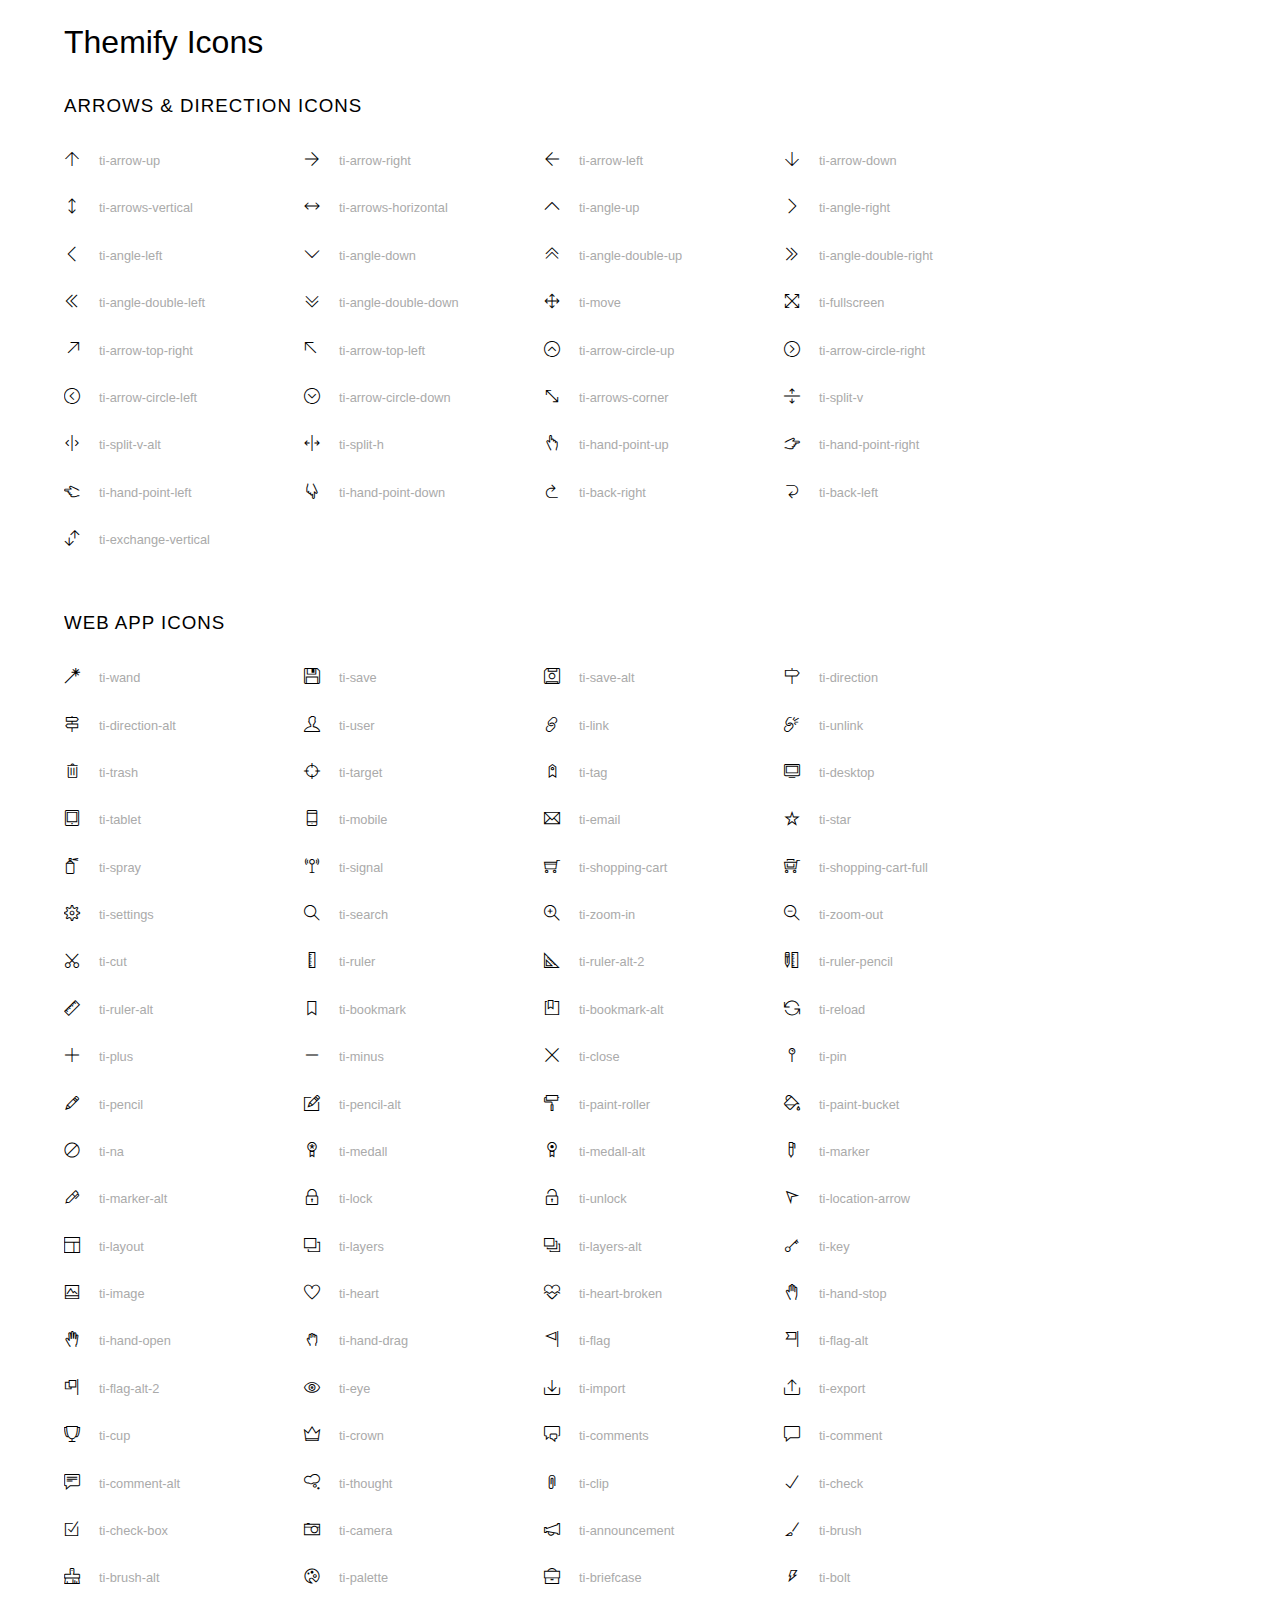
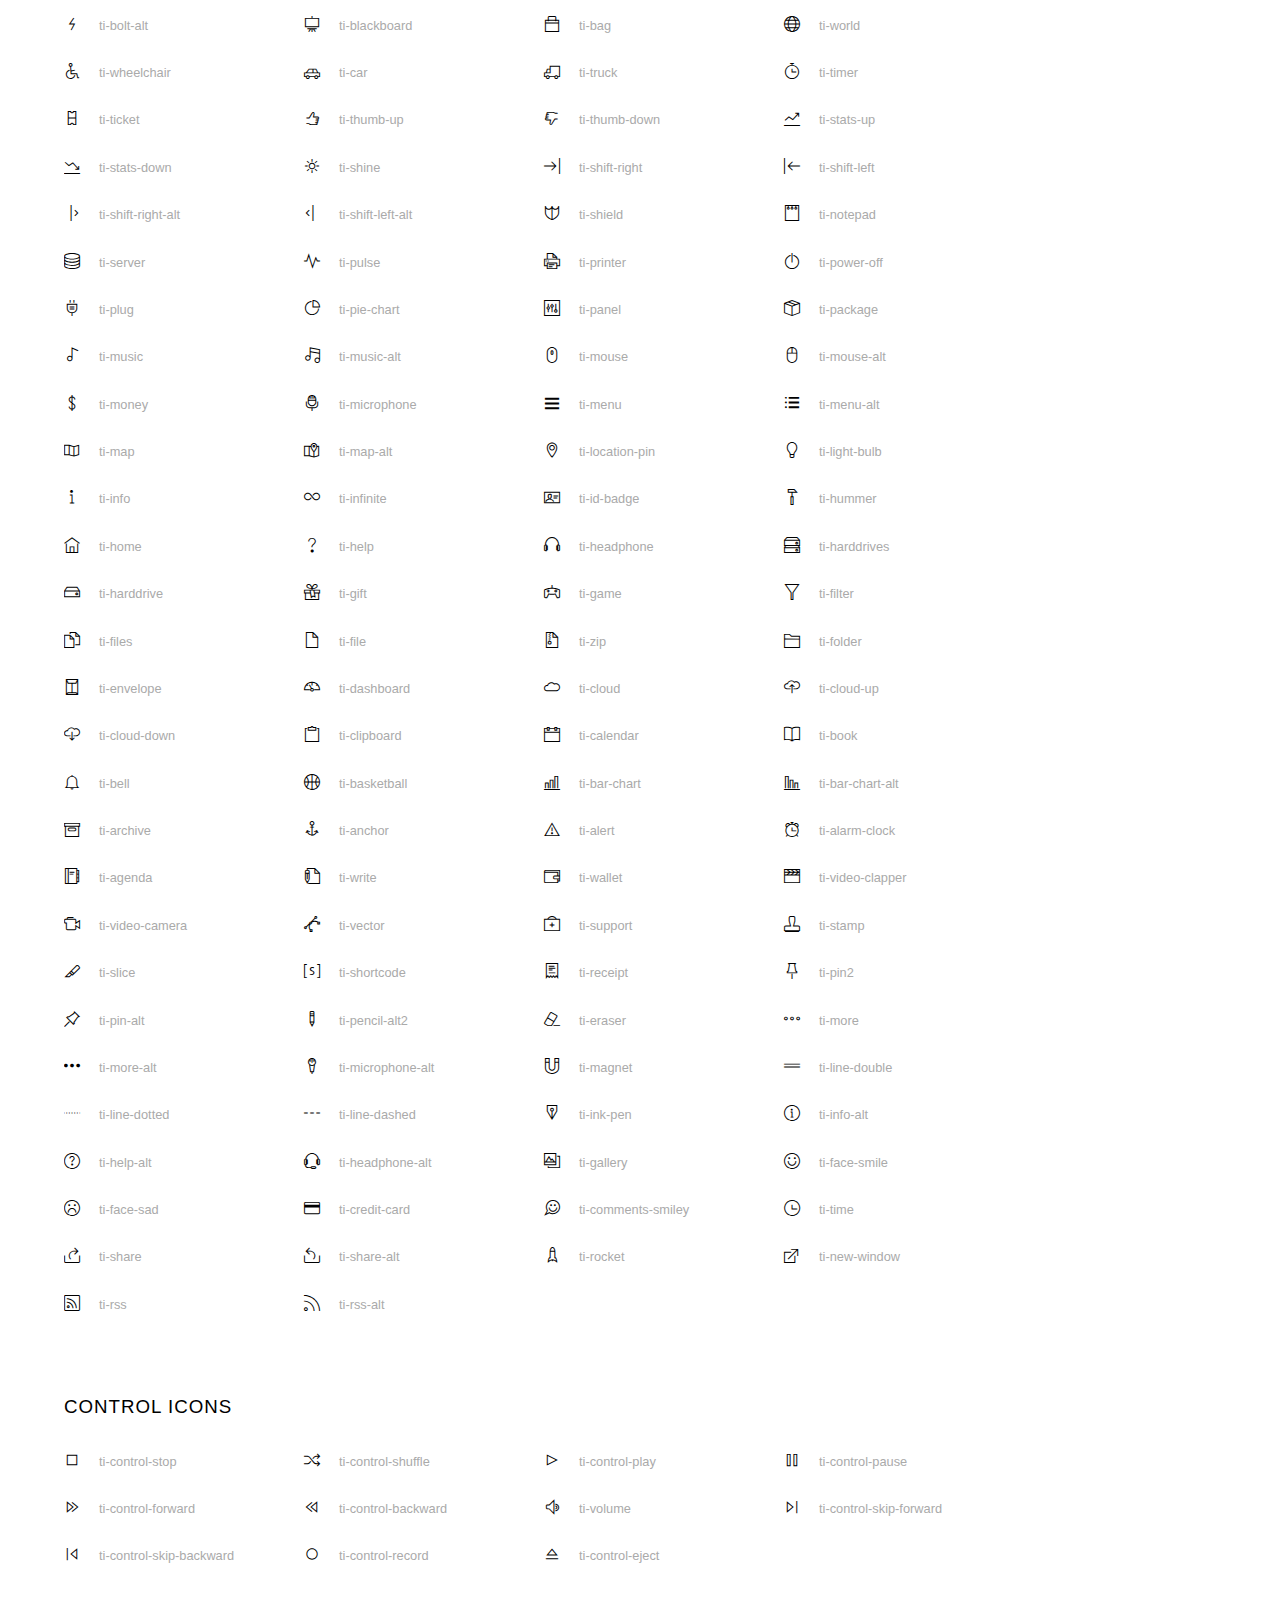
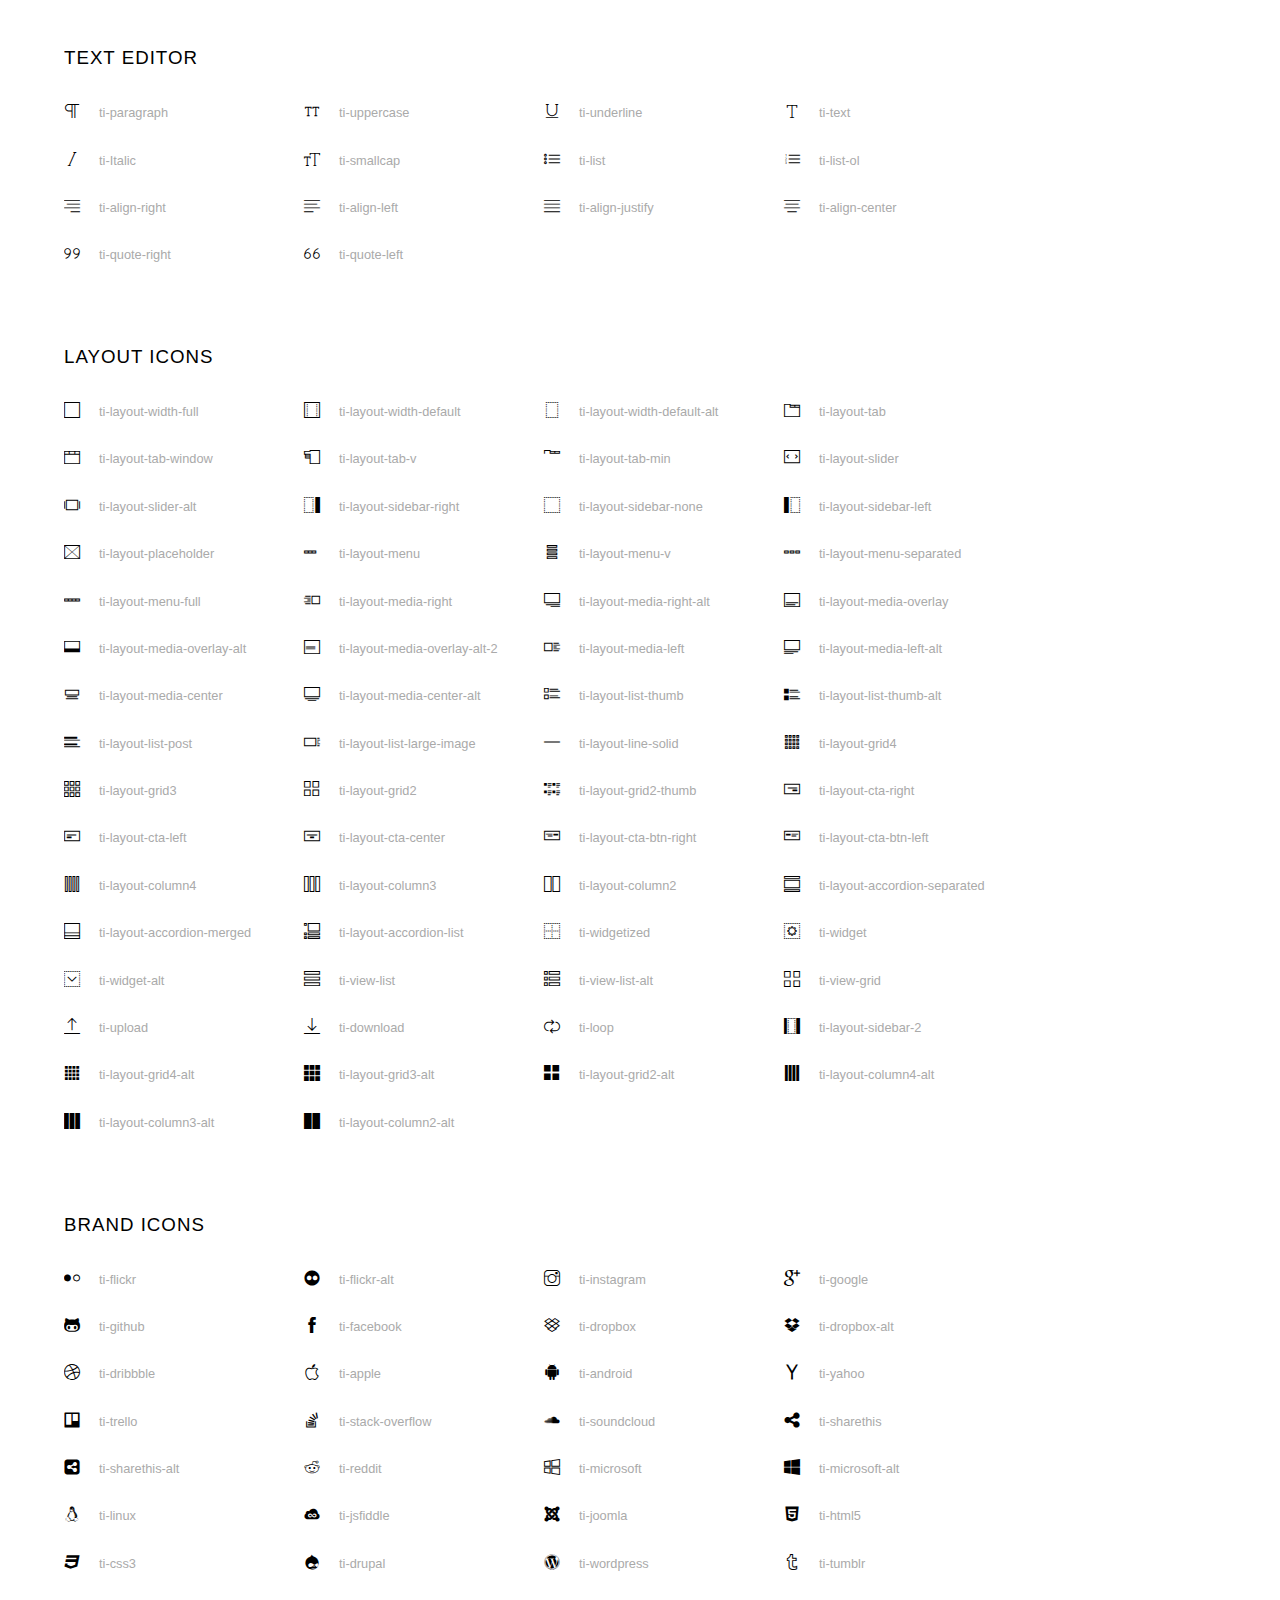
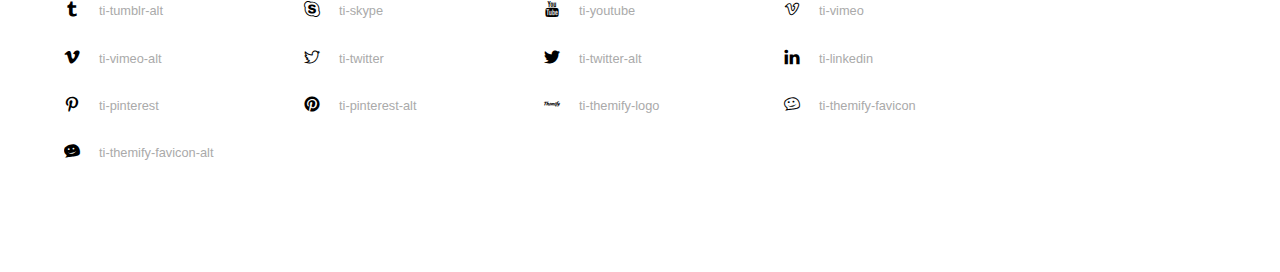
<file: icons/themify-icons/index.html>
<!doctype html>
<html>
<head>
	<meta charset="utf-8">
	<title>Themify Icon Font</title>
	<meta name="viewport" content="width=device-width">
	<link rel="stylesheet" href="demo-files/demo.css">
	<link rel="stylesheet" href="themify-icons.css">
	<!--[if lt IE 8]><!-->
	<link rel="stylesheet" href="ie7/ie7.css">
	<!--<![endif]-->
</head>
<body>
	<h1>Themify Icons</h1>

	<div class="icon-section">

		<div class="icon-section">
			<h3>Arrows &amp; Direction Icons </h3>

			<div class="icon-container">
				<span class="ti-arrow-up"></span><span class="icon-name"> ti-arrow-up</span>
			</div>
			<div class="icon-container">
				<span class="ti-arrow-right"></span><span class="icon-name"> ti-arrow-right</span>
			</div>
			<div class="icon-container">
				<span class="ti-arrow-left"></span><span class="icon-name"> ti-arrow-left</span>
			</div>
			<div class="icon-container">
				<span class="ti-arrow-down"></span><span class="icon-name"> ti-arrow-down</span>
			</div>
			<div class="icon-container">
				<span class="ti-arrows-vertical"></span><span class="icon-name"> ti-arrows-vertical</span>
			</div>
			<div class="icon-container">
				<span class="ti-arrows-horizontal"></span><span class="icon-name"> ti-arrows-horizontal</span>
			</div>
			<div class="icon-container">
				<span class="ti-angle-up"></span><span class="icon-name"> ti-angle-up</span>
			</div>
			<div class="icon-container">
				<span class="ti-angle-right"></span><span class="icon-name"> ti-angle-right</span>
			</div>
			<div class="icon-container">
				<span class="ti-angle-left"></span><span class="icon-name"> ti-angle-left</span>
			</div>
			<div class="icon-container">
				<span class="ti-angle-down"></span><span class="icon-name"> ti-angle-down</span>
			</div>	
			<div class="icon-container">
				<span class="ti-angle-double-up"></span><span class="icon-name"> ti-angle-double-up</span>
			</div>
			<div class="icon-container">
				<span class="ti-angle-double-right"></span><span class="icon-name"> ti-angle-double-right</span>
			</div>
			<div class="icon-container">
				<span class="ti-angle-double-left"></span><span class="icon-name"> ti-angle-double-left</span>
			</div>
			<div class="icon-container">
				<span class="ti-angle-double-down"></span><span class="icon-name"> ti-angle-double-down</span>
			</div>					
			<div class="icon-container">
				<span class="ti-move"></span><span class="icon-name"> ti-move</span>
			</div>
			<div class="icon-container">
				<span class="ti-fullscreen"></span><span class="icon-name"> ti-fullscreen</span>
			</div>
			<div class="icon-container">
				<span class="ti-arrow-top-right"></span><span class="icon-name"> ti-arrow-top-right</span>
			</div>
			<div class="icon-container">
				<span class="ti-arrow-top-left"></span><span class="icon-name"> ti-arrow-top-left</span>
			</div>
			<div class="icon-container">
				<span class="ti-arrow-circle-up"></span><span class="icon-name"> ti-arrow-circle-up</span>
			</div>
			<div class="icon-container">
				<span class="ti-arrow-circle-right"></span><span class="icon-name"> ti-arrow-circle-right</span>
			</div>
			<div class="icon-container">
				<span class="ti-arrow-circle-left"></span><span class="icon-name"> ti-arrow-circle-left</span>
			</div>
			<div class="icon-container">
				<span class="ti-arrow-circle-down"></span><span class="icon-name"> ti-arrow-circle-down</span>
			</div>
			<div class="icon-container">
				<span class="ti-arrows-corner"></span><span class="icon-name"> ti-arrows-corner</span>
			</div>
			<div class="icon-container">
				<span class="ti-split-v"></span><span class="icon-name"> ti-split-v</span>
			</div>

			<div class="icon-container">
				<span class="ti-split-v-alt"></span><span class="icon-name"> ti-split-v-alt</span>
			</div>
			<div class="icon-container">
				<span class="ti-split-h"></span><span class="icon-name"> ti-split-h</span>
			</div>
			<div class="icon-container">
				<span class="ti-hand-point-up"></span><span class="icon-name"> ti-hand-point-up</span>
			</div>
			<div class="icon-container">
				<span class="ti-hand-point-right"></span><span class="icon-name"> ti-hand-point-right</span>
			</div>
			<div class="icon-container">
				<span class="ti-hand-point-left"></span><span class="icon-name"> ti-hand-point-left</span>
			</div>
			<div class="icon-container">
				<span class="ti-hand-point-down"></span><span class="icon-name"> ti-hand-point-down</span>
			</div>
			<div class="icon-container">
				<span class="ti-back-right"></span><span class="icon-name"> ti-back-right</span>
			</div>
			<div class="icon-container">
				<span class="ti-back-left"></span><span class="icon-name"> ti-back-left</span>
			</div>
			<div class="icon-container">
				<span class="ti-exchange-vertical"></span><span class="icon-name"> ti-exchange-vertical</span>
			</div>

		</div> <!-- Arrows Icons -->



		<h3>Web App Icons</h3>
		
		<div class="icon-section">

			<div class="icon-container">
				<span class="ti-wand"></span><span class="icon-name"> ti-wand</span>
			</div>
			<div class="icon-container">
				<span class="ti-save"></span><span class="icon-name"> ti-save</span>
			</div>
			<div class="icon-container">
				<span class="ti-save-alt"></span><span class="icon-name"> ti-save-alt</span>
			</div>

			<div class="icon-container">
				<span class="ti-direction"></span><span class="icon-name"> ti-direction</span>
			</div>
			<div class="icon-container">
				<span class="ti-direction-alt"></span><span class="icon-name"> ti-direction-alt</span>
			</div>
			<div class="icon-container">
				<span class="ti-user"></span><span class="icon-name"> ti-user</span>
			</div>
			<div class="icon-container">
				<span class="ti-link"></span><span class="icon-name"> ti-link</span>
			</div>
			<div class="icon-container">
				<span class="ti-unlink"></span><span class="icon-name"> ti-unlink</span>
			</div>
			<div class="icon-container">
				<span class="ti-trash"></span><span class="icon-name"> ti-trash</span>
			</div>
			<div class="icon-container">
				<span class="ti-target"></span><span class="icon-name"> ti-target</span>
			</div>
			<div class="icon-container">
				<span class="ti-tag"></span><span class="icon-name"> ti-tag</span>
			</div>
			<div class="icon-container">
				<span class="ti-desktop"></span><span class="icon-name"> ti-desktop</span>
			</div>
			<div class="icon-container">
				<span class="ti-tablet"></span><span class="icon-name"> ti-tablet</span>
			</div>
			<div class="icon-container">
				<span class="ti-mobile"></span><span class="icon-name"> ti-mobile</span>
			</div>
			<div class="icon-container">
				<span class="ti-email"></span><span class="icon-name"> ti-email</span>
			</div>	
			<div class="icon-container">
				<span class="ti-star"></span><span class="icon-name"> ti-star</span>
			</div>
			<div class="icon-container">
				<span class="ti-spray"></span><span class="icon-name"> ti-spray</span>
			</div>
			<div class="icon-container">
				<span class="ti-signal"></span><span class="icon-name"> ti-signal</span>
			</div>
			<div class="icon-container">
				<span class="ti-shopping-cart"></span><span class="icon-name"> ti-shopping-cart</span>
			</div>
			<div class="icon-container">
				<span class="ti-shopping-cart-full"></span><span class="icon-name"> ti-shopping-cart-full</span>
			</div>
			<div class="icon-container">
				<span class="ti-settings"></span><span class="icon-name"> ti-settings</span>
			</div>
			<div class="icon-container">
				<span class="ti-search"></span><span class="icon-name"> ti-search</span>
			</div>
			<div class="icon-container">
				<span class="ti-zoom-in"></span><span class="icon-name"> ti-zoom-in</span>
			</div>
			<div class="icon-container">
				<span class="ti-zoom-out"></span><span class="icon-name"> ti-zoom-out</span>
			</div>
			<div class="icon-container">
				<span class="ti-cut"></span><span class="icon-name"> ti-cut</span>
			</div>
			<div class="icon-container">
				<span class="ti-ruler"></span><span class="icon-name"> ti-ruler</span>
			</div>
			<div class="icon-container">
				<span class="ti-ruler-alt-2"></span><span class="icon-name"> ti-ruler-alt-2</span>
			</div>			
			<div class="icon-container">
				<span class="ti-ruler-pencil"></span><span class="icon-name"> ti-ruler-pencil</span>
			</div>
			<div class="icon-container">
				<span class="ti-ruler-alt"></span><span class="icon-name"> ti-ruler-alt</span>
			</div>
			<div class="icon-container">
				<span class="ti-bookmark"></span><span class="icon-name"> ti-bookmark</span>
			</div>
			<div class="icon-container">
				<span class="ti-bookmark-alt"></span><span class="icon-name"> ti-bookmark-alt</span>
			</div>
			<div class="icon-container">
				<span class="ti-reload"></span><span class="icon-name"> ti-reload</span>
			</div>
			<div class="icon-container">
				<span class="ti-plus"></span><span class="icon-name"> ti-plus</span>
			</div>
			<div class="icon-container">
				<span class="ti-minus"></span><span class="icon-name"> ti-minus</span>
			</div>
			<div class="icon-container">
				<span class="ti-close"></span><span class="icon-name"> ti-close</span>
			</div>			
			<div class="icon-container">
				<span class="ti-pin"></span><span class="icon-name"> ti-pin</span>
			</div>
			<div class="icon-container">
				<span class="ti-pencil"></span><span class="icon-name"> ti-pencil</span>
			</div>
					
		  	<div class="icon-container">
				<span class="ti-pencil-alt"></span><span class="icon-name"> ti-pencil-alt</span>
			</div>
			<div class="icon-container">
				<span class="ti-paint-roller"></span><span class="icon-name"> ti-paint-roller</span>
			</div>
			<div class="icon-container">
				<span class="ti-paint-bucket"></span><span class="icon-name"> ti-paint-bucket</span>
			</div>
			<div class="icon-container">
				<span class="ti-na"></span><span class="icon-name"> ti-na</span>
			</div>
			<div class="icon-container">
				<span class="ti-medall"></span><span class="icon-name"> ti-medall</span>
			</div>
			<div class="icon-container">
				<span class="ti-medall-alt"></span><span class="icon-name"> ti-medall-alt</span>
			</div>
			<div class="icon-container">
				<span class="ti-marker"></span><span class="icon-name"> ti-marker</span>
			</div>
			<div class="icon-container">
				<span class="ti-marker-alt"></span><span class="icon-name"> ti-marker-alt</span>
			</div>

			<div class="icon-container">
				<span class="ti-lock"></span><span class="icon-name"> ti-lock</span>
			</div>
			<div class="icon-container">
				<span class="ti-unlock"></span><span class="icon-name"> ti-unlock</span>
			</div>
			<div class="icon-container">
				<span class="ti-location-arrow"></span><span class="icon-name"> ti-location-arrow</span>
			</div>
			<div class="icon-container">
				<span class="ti-layout"></span><span class="icon-name"> ti-layout</span>
			</div>
			<div class="icon-container">
				<span class="ti-layers"></span><span class="icon-name"> ti-layers</span>
			</div>
			<div class="icon-container">
				<span class="ti-layers-alt"></span><span class="icon-name"> ti-layers-alt</span>
			</div>
			<div class="icon-container">
				<span class="ti-key"></span><span class="icon-name"> ti-key</span>
			</div>
			<div class="icon-container">
				<span class="ti-image"></span><span class="icon-name"> ti-image</span>
			</div>
			<div class="icon-container">
				<span class="ti-heart"></span><span class="icon-name"> ti-heart</span>
			</div>
			<div class="icon-container">
				<span class="ti-heart-broken"></span><span class="icon-name"> ti-heart-broken</span>
			</div>
			<div class="icon-container">
				<span class="ti-hand-stop"></span><span class="icon-name"> ti-hand-stop</span>
			</div>
			<div class="icon-container">
				<span class="ti-hand-open"></span><span class="icon-name"> ti-hand-open</span>
			</div>
			<div class="icon-container">
				<span class="ti-hand-drag"></span><span class="icon-name"> ti-hand-drag</span>
			</div>
			<div class="icon-container">
				<span class="ti-flag"></span><span class="icon-name"> ti-flag</span>
			</div>
			<div class="icon-container">
				<span class="ti-flag-alt"></span><span class="icon-name"> ti-flag-alt</span>
			</div>
			<div class="icon-container">
				<span class="ti-flag-alt-2"></span><span class="icon-name"> ti-flag-alt-2</span>
			</div>
			<div class="icon-container">
				<span class="ti-eye"></span><span class="icon-name"> ti-eye</span>
			</div>
			<div class="icon-container">
				<span class="ti-import"></span><span class="icon-name"> ti-import</span>
			</div>			
			<div class="icon-container">
				<span class="ti-export"></span><span class="icon-name"> ti-export</span>
			</div>
			<div class="icon-container">
				<span class="ti-cup"></span><span class="icon-name"> ti-cup</span>
			</div>
			<div class="icon-container">
				<span class="ti-crown"></span><span class="icon-name"> ti-crown</span>
			</div>
			<div class="icon-container">
				<span class="ti-comments"></span><span class="icon-name"> ti-comments</span>
			</div>
			<div class="icon-container">
				<span class="ti-comment"></span><span class="icon-name"> ti-comment</span>
			</div>
			<div class="icon-container">
				<span class="ti-comment-alt"></span><span class="icon-name"> ti-comment-alt</span>
			</div>
			<div class="icon-container">
				<span class="ti-thought"></span><span class="icon-name"> ti-thought</span>
			</div>			
			<div class="icon-container">
				<span class="ti-clip"></span><span class="icon-name"> ti-clip</span>
			</div>

			<div class="icon-container">
				<span class="ti-check"></span><span class="icon-name"> ti-check</span>
			</div>
			<div class="icon-container">
				<span class="ti-check-box"></span><span class="icon-name"> ti-check-box</span>
			</div>
			<div class="icon-container">
				<span class="ti-camera"></span><span class="icon-name"> ti-camera</span>
			</div>
			<div class="icon-container">
				<span class="ti-announcement"></span><span class="icon-name"> ti-announcement</span>
			</div>
			<div class="icon-container">
				<span class="ti-brush"></span><span class="icon-name"> ti-brush</span>
			</div>
			<div class="icon-container">
				<span class="ti-brush-alt"></span><span class="icon-name"> ti-brush-alt</span>
			</div>
			<div class="icon-container">
				<span class="ti-palette"></span><span class="icon-name"> ti-palette</span>
			</div>			
			<div class="icon-container">
				<span class="ti-briefcase"></span><span class="icon-name"> ti-briefcase</span>
			</div>
			<div class="icon-container">
				<span class="ti-bolt"></span><span class="icon-name"> ti-bolt</span>
			</div>
			<div class="icon-container">
				<span class="ti-bolt-alt"></span><span class="icon-name"> ti-bolt-alt</span>
			</div>
			<div class="icon-container">
				<span class="ti-blackboard"></span><span class="icon-name"> ti-blackboard</span>
			</div>
			<div class="icon-container">
				<span class="ti-bag"></span><span class="icon-name"> ti-bag</span>
			</div>
			<div class="icon-container">
				<span class="ti-world"></span><span class="icon-name"> ti-world</span>
			</div>
			<div class="icon-container">
				<span class="ti-wheelchair"></span><span class="icon-name"> ti-wheelchair</span>
			</div>
			<div class="icon-container">
				<span class="ti-car"></span><span class="icon-name"> ti-car</span>
			</div>
			<div class="icon-container">
				<span class="ti-truck"></span><span class="icon-name"> ti-truck</span>
			</div>
			<div class="icon-container">
				<span class="ti-timer"></span><span class="icon-name"> ti-timer</span>
			</div>
			<div class="icon-container">
				<span class="ti-ticket"></span><span class="icon-name"> ti-ticket</span>
			</div>
			<div class="icon-container">
				<span class="ti-thumb-up"></span><span class="icon-name"> ti-thumb-up</span>
			</div>
			<div class="icon-container">
				<span class="ti-thumb-down"></span><span class="icon-name"> ti-thumb-down</span>
			</div>

			<div class="icon-container">
				<span class="ti-stats-up"></span><span class="icon-name"> ti-stats-up</span>
			</div>
			<div class="icon-container">
				<span class="ti-stats-down"></span><span class="icon-name"> ti-stats-down</span>
			</div>
			<div class="icon-container">
				<span class="ti-shine"></span><span class="icon-name"> ti-shine</span>
			</div>
			<div class="icon-container">
				<span class="ti-shift-right"></span><span class="icon-name"> ti-shift-right</span>
			</div>
			<div class="icon-container">
				<span class="ti-shift-left"></span><span class="icon-name"> ti-shift-left</span>
			</div>

			<div class="icon-container">
				<span class="ti-shift-right-alt"></span><span class="icon-name"> ti-shift-right-alt</span>
			</div>
			<div class="icon-container">
				<span class="ti-shift-left-alt"></span><span class="icon-name"> ti-shift-left-alt</span>
			</div>
			<div class="icon-container">
				<span class="ti-shield"></span><span class="icon-name"> ti-shield</span>
			</div>
			<div class="icon-container">
				<span class="ti-notepad"></span><span class="icon-name"> ti-notepad</span>
			</div>
			<div class="icon-container">
				<span class="ti-server"></span><span class="icon-name"> ti-server</span>
			</div>

			<div class="icon-container">
				<span class="ti-pulse"></span><span class="icon-name"> ti-pulse</span>
			</div>
			<div class="icon-container">
				<span class="ti-printer"></span><span class="icon-name"> ti-printer</span>
			</div>
			<div class="icon-container">
				<span class="ti-power-off"></span><span class="icon-name"> ti-power-off</span>
			</div>
			<div class="icon-container">
				<span class="ti-plug"></span><span class="icon-name"> ti-plug</span>
			</div>
			<div class="icon-container">
				<span class="ti-pie-chart"></span><span class="icon-name"> ti-pie-chart</span>
			</div>

			<div class="icon-container">
				<span class="ti-panel"></span><span class="icon-name"> ti-panel</span>
			</div>
			<div class="icon-container">
				<span class="ti-package"></span><span class="icon-name"> ti-package</span>
			</div>
			<div class="icon-container">
				<span class="ti-music"></span><span class="icon-name"> ti-music</span>
			</div>
			<div class="icon-container">
				<span class="ti-music-alt"></span><span class="icon-name"> ti-music-alt</span>
			</div>
			<div class="icon-container">
				<span class="ti-mouse"></span><span class="icon-name"> ti-mouse</span>
			</div>
			<div class="icon-container">
				<span class="ti-mouse-alt"></span><span class="icon-name"> ti-mouse-alt</span>
			</div>
			<div class="icon-container">
				<span class="ti-money"></span><span class="icon-name"> ti-money</span>
			</div>
			<div class="icon-container">
				<span class="ti-microphone"></span><span class="icon-name"> ti-microphone</span>
			</div>
			<div class="icon-container">
				<span class="ti-menu"></span><span class="icon-name"> ti-menu</span>
			</div>
			<div class="icon-container">
				<span class="ti-menu-alt"></span><span class="icon-name"> ti-menu-alt</span>
			</div>
			<div class="icon-container">
				<span class="ti-map"></span><span class="icon-name"> ti-map</span>
			</div>
			<div class="icon-container">
				<span class="ti-map-alt"></span><span class="icon-name"> ti-map-alt</span>
			</div>

			<div class="icon-container">
				<span class="ti-location-pin"></span><span class="icon-name"> ti-location-pin</span>
			</div>

			<div class="icon-container">
				<span class="ti-light-bulb"></span><span class="icon-name"> ti-light-bulb</span>
			</div>
			<div class="icon-container">
				<span class="ti-info"></span><span class="icon-name"> ti-info</span>
			</div>
			<div class="icon-container">
				<span class="ti-infinite"></span><span class="icon-name"> ti-infinite</span>
			</div>
			<div class="icon-container">
				<span class="ti-id-badge"></span><span class="icon-name"> ti-id-badge</span>
			</div>
			<div class="icon-container">
				<span class="ti-hummer"></span><span class="icon-name"> ti-hummer</span>
			</div>
			<div class="icon-container">
				<span class="ti-home"></span><span class="icon-name"> ti-home</span>
			</div>
			<div class="icon-container">
				<span class="ti-help"></span><span class="icon-name"> ti-help</span>
			</div>
			<div class="icon-container">
				<span class="ti-headphone"></span><span class="icon-name"> ti-headphone</span>
			</div>
			<div class="icon-container">
				<span class="ti-harddrives"></span><span class="icon-name"> ti-harddrives</span>
			</div>
			<div class="icon-container">
				<span class="ti-harddrive"></span><span class="icon-name"> ti-harddrive</span>
			</div>
			<div class="icon-container">
				<span class="ti-gift"></span><span class="icon-name"> ti-gift</span>
			</div>
			<div class="icon-container">
				<span class="ti-game"></span><span class="icon-name"> ti-game</span>
			</div>
			<div class="icon-container">
				<span class="ti-filter"></span><span class="icon-name"> ti-filter</span>
			</div>
			<div class="icon-container">
				<span class="ti-files"></span><span class="icon-name"> ti-files</span>
			</div>
			<div class="icon-container">
				<span class="ti-file"></span><span class="icon-name"> ti-file</span>
			</div>
			<div class="icon-container">
				<span class="ti-zip"></span><span class="icon-name"> ti-zip</span>
			</div>
			<div class="icon-container">
				<span class="ti-folder"></span><span class="icon-name"> ti-folder</span>
			</div>			
			<div class="icon-container">
				<span class="ti-envelope"></span><span class="icon-name"> ti-envelope</span>
			</div>


			<div class="icon-container">
				<span class="ti-dashboard"></span><span class="icon-name"> ti-dashboard</span>
			</div>
			<div class="icon-container">
				<span class="ti-cloud"></span><span class="icon-name"> ti-cloud</span>
			</div>
			<div class="icon-container">
				<span class="ti-cloud-up"></span><span class="icon-name"> ti-cloud-up</span>
			</div>
			<div class="icon-container">
				<span class="ti-cloud-down"></span><span class="icon-name"> ti-cloud-down</span>
			</div>
			<div class="icon-container">
				<span class="ti-clipboard"></span><span class="icon-name"> ti-clipboard</span>
			</div>
			<div class="icon-container">
				<span class="ti-calendar"></span><span class="icon-name"> ti-calendar</span>
			</div>
			<div class="icon-container">
				<span class="ti-book"></span><span class="icon-name"> ti-book</span>
			</div>
			<div class="icon-container">
				<span class="ti-bell"></span><span class="icon-name"> ti-bell</span>
			</div>
			<div class="icon-container">
				<span class="ti-basketball"></span><span class="icon-name"> ti-basketball</span>
			</div>
			<div class="icon-container">
				<span class="ti-bar-chart"></span><span class="icon-name"> ti-bar-chart</span>
			</div>
			<div class="icon-container">
				<span class="ti-bar-chart-alt"></span><span class="icon-name"> ti-bar-chart-alt</span>
			</div>


			<div class="icon-container">
				<span class="ti-archive"></span><span class="icon-name"> ti-archive</span>
			</div>
			<div class="icon-container">
				<span class="ti-anchor"></span><span class="icon-name"> ti-anchor</span>
			</div>

			<div class="icon-container">
				<span class="ti-alert"></span><span class="icon-name"> ti-alert</span>
			</div>
			<div class="icon-container">
				<span class="ti-alarm-clock"></span><span class="icon-name"> ti-alarm-clock</span>
			</div>
			<div class="icon-container">
				<span class="ti-agenda"></span><span class="icon-name"> ti-agenda</span>
			</div>
			<div class="icon-container">
				<span class="ti-write"></span><span class="icon-name"> ti-write</span>
			</div>

			<div class="icon-container">
				<span class="ti-wallet"></span><span class="icon-name"> ti-wallet</span>
			</div>
			<div class="icon-container">
				<span class="ti-video-clapper"></span><span class="icon-name"> ti-video-clapper</span>
			</div>
			<div class="icon-container">
				<span class="ti-video-camera"></span><span class="icon-name"> ti-video-camera</span>
			</div>
			<div class="icon-container">
				<span class="ti-vector"></span><span class="icon-name"> ti-vector</span>
			</div>

			<div class="icon-container">
				<span class="ti-support"></span><span class="icon-name"> ti-support</span>
			</div>
			<div class="icon-container">
				<span class="ti-stamp"></span><span class="icon-name"> ti-stamp</span>
			</div>
			<div class="icon-container">
				<span class="ti-slice"></span><span class="icon-name"> ti-slice</span>
			</div>
			<div class="icon-container">
				<span class="ti-shortcode"></span><span class="icon-name"> ti-shortcode</span>
			</div>
			<div class="icon-container">
				<span class="ti-receipt"></span><span class="icon-name"> ti-receipt</span>
			</div>
			<div class="icon-container">
				<span class="ti-pin2"></span><span class="icon-name"> ti-pin2</span>
			</div>
			<div class="icon-container">
				<span class="ti-pin-alt"></span><span class="icon-name"> ti-pin-alt</span>
			</div>
			<div class="icon-container">
				<span class="ti-pencil-alt2"></span><span class="icon-name"> ti-pencil-alt2</span>
			</div>
			<div class="icon-container">
				<span class="ti-eraser"></span><span class="icon-name"> ti-eraser</span>
			</div>			
			<div class="icon-container">
				<span class="ti-more"></span><span class="icon-name"> ti-more</span>
			</div>
			<div class="icon-container">
				<span class="ti-more-alt"></span><span class="icon-name"> ti-more-alt</span>
			</div>
			<div class="icon-container">
				<span class="ti-microphone-alt"></span><span class="icon-name"> ti-microphone-alt</span>
			</div>
			<div class="icon-container">
				<span class="ti-magnet"></span><span class="icon-name"> ti-magnet</span>
			</div>
			<div class="icon-container">
				<span class="ti-line-double"></span><span class="icon-name"> ti-line-double</span>
			</div>
			<div class="icon-container">
				<span class="ti-line-dotted"></span><span class="icon-name"> ti-line-dotted</span>
			</div>
			<div class="icon-container">
				<span class="ti-line-dashed"></span><span class="icon-name"> ti-line-dashed</span>
			</div>

			<div class="icon-container">
				<span class="ti-ink-pen"></span><span class="icon-name"> ti-ink-pen</span>
			</div>
			<div class="icon-container">
				<span class="ti-info-alt"></span><span class="icon-name"> ti-info-alt</span>
			</div>
			<div class="icon-container">
				<span class="ti-help-alt"></span><span class="icon-name"> ti-help-alt</span>
			</div>
			<div class="icon-container">
				<span class="ti-headphone-alt"></span><span class="icon-name"> ti-headphone-alt</span>
			</div>

			<div class="icon-container">
				<span class="ti-gallery"></span><span class="icon-name"> ti-gallery</span>
			</div>
			<div class="icon-container">
				<span class="ti-face-smile"></span><span class="icon-name"> ti-face-smile</span>
			</div>
			<div class="icon-container">
				<span class="ti-face-sad"></span><span class="icon-name"> ti-face-sad</span>
			</div>
			<div class="icon-container">
				<span class="ti-credit-card"></span><span class="icon-name"> ti-credit-card</span>
			</div>
			<div class="icon-container">
				<span class="ti-comments-smiley"></span><span class="icon-name"> ti-comments-smiley</span>
			</div>
			<div class="icon-container">
				<span class="ti-time"></span><span class="icon-name"> ti-time</span>
			</div>
			<div class="icon-container">
				<span class="ti-share"></span><span class="icon-name"> ti-share</span>
			</div>
			<div class="icon-container">
				<span class="ti-share-alt"></span><span class="icon-name"> ti-share-alt</span>
			</div>
			<div class="icon-container">
				<span class="ti-rocket"></span><span class="icon-name"> ti-rocket</span>
			</div>

			<div class="icon-container">
				<span class="ti-new-window"></span><span class="icon-name"> ti-new-window</span>
			</div>

			<div class="icon-container">
				<span class="ti-rss"></span><span class="icon-name"> ti-rss</span>
			</div>

			<div class="icon-container">
				<span class="ti-rss-alt"></span><span class="icon-name"> ti-rss-alt</span>
			</div>
			
		</div><!-- Web App Icons -->


		<div class="icon-section">
			<h3>Control Icons</h3>
			<div class="icon-container">
				<span class="ti-control-stop"></span><span class="icon-name"> ti-control-stop</span>
			</div>
			<div class="icon-container">
				<span class="ti-control-shuffle"></span><span class="icon-name"> ti-control-shuffle</span>
			</div>
			<div class="icon-container">
				<span class="ti-control-play"></span><span class="icon-name"> ti-control-play</span>
			</div>
			<div class="icon-container">
				<span class="ti-control-pause"></span><span class="icon-name"> ti-control-pause</span>
			</div>
			<div class="icon-container">
				<span class="ti-control-forward"></span><span class="icon-name"> ti-control-forward</span>
			</div>
			<div class="icon-container">
				<span class="ti-control-backward"></span><span class="icon-name"> ti-control-backward</span>
			</div>	
			<div class="icon-container">
				<span class="ti-volume"></span><span class="icon-name"> ti-volume</span>
			</div>
			<div class="icon-container">
				<span class="ti-control-skip-forward"></span><span class="icon-name"> ti-control-skip-forward</span>
			</div>
			<div class="icon-container">
				<span class="ti-control-skip-backward"></span><span class="icon-name"> ti-control-skip-backward</span>
			</div>
			<div class="icon-container">
				<span class="ti-control-record"></span><span class="icon-name"> ti-control-record</span>
			</div>
			<div class="icon-container">
				<span class="ti-control-eject"></span><span class="icon-name"> ti-control-eject</span>
			</div>			
		</div> <!-- Control Icons -->


		<div class="icon-section">
			<h3>Text Editor</h3>

			<div class="icon-container">
				<span class="ti-paragraph"></span><span class="icon-name"> ti-paragraph</span>
			</div>
			<div class="icon-container">
				<span class="ti-uppercase"></span><span class="icon-name"> ti-uppercase</span>
			</div>

			<div class="icon-container">
				<span class="ti-underline"></span><span class="icon-name"> ti-underline</span>
			</div>
			<div class="icon-container">
				<span class="ti-text"></span><span class="icon-name"> ti-text</span>
			</div>
			<div class="icon-container">
				<span class="ti-Italic"></span><span class="icon-name"> ti-Italic</span>
			</div>
			<div class="icon-container">
				<span class="ti-smallcap"></span><span class="icon-name"> ti-smallcap</span>
			</div>
			<div class="icon-container">
				<span class="ti-list"></span><span class="icon-name"> ti-list</span>
			</div>
			<div class="icon-container">
				<span class="ti-list-ol"></span><span class="icon-name"> ti-list-ol</span>
			</div>
			<div class="icon-container">
				<span class="ti-align-right"></span><span class="icon-name"> ti-align-right</span>
			</div>
			<div class="icon-container">
				<span class="ti-align-left"></span><span class="icon-name"> ti-align-left</span>
			</div>
			<div class="icon-container">
				<span class="ti-align-justify"></span><span class="icon-name"> ti-align-justify</span>
			</div>
			<div class="icon-container">
				<span class="ti-align-center"></span><span class="icon-name"> ti-align-center</span>
			</div>
			<div class="icon-container">
				<span class="ti-quote-right"></span><span class="icon-name"> ti-quote-right</span>
			</div>
			<div class="icon-container">
				<span class="ti-quote-left"></span><span class="icon-name"> ti-quote-left</span>
			</div>

		</div> <!-- Text Editor -->



		<div class="icon-section">
			<h3>Layout Icons</h3>
			<div class="icon-container">
				<span class="ti-layout-width-full"></span><span class="icon-name"> ti-layout-width-full</span>
			</div>
			<div class="icon-container">
				<span class="ti-layout-width-default"></span><span class="icon-name"> ti-layout-width-default</span>
			</div>
			<div class="icon-container">
				<span class="ti-layout-width-default-alt"></span><span class="icon-name"> ti-layout-width-default-alt</span>
			</div>
			<div class="icon-container">
				<span class="ti-layout-tab"></span><span class="icon-name"> ti-layout-tab</span>
			</div>
			<div class="icon-container">
				<span class="ti-layout-tab-window"></span><span class="icon-name"> ti-layout-tab-window</span>
			</div>
			<div class="icon-container">
				<span class="ti-layout-tab-v"></span><span class="icon-name"> ti-layout-tab-v</span>
			</div>
			<div class="icon-container">
				<span class="ti-layout-tab-min"></span><span class="icon-name"> ti-layout-tab-min</span>
			</div>
			<div class="icon-container">
				<span class="ti-layout-slider"></span><span class="icon-name"> ti-layout-slider</span>
			</div>
			<div class="icon-container">
				<span class="ti-layout-slider-alt"></span><span class="icon-name"> ti-layout-slider-alt</span>
			</div>
			<div class="icon-container">
				<span class="ti-layout-sidebar-right"></span><span class="icon-name"> ti-layout-sidebar-right</span>
			</div>
			<div class="icon-container">
				<span class="ti-layout-sidebar-none"></span><span class="icon-name"> ti-layout-sidebar-none</span>
			</div>
			<div class="icon-container">
				<span class="ti-layout-sidebar-left"></span><span class="icon-name"> ti-layout-sidebar-left</span>
			</div>
			<div class="icon-container">
				<span class="ti-layout-placeholder"></span><span class="icon-name"> ti-layout-placeholder</span>
			</div>
			<div class="icon-container">
				<span class="ti-layout-menu"></span><span class="icon-name"> ti-layout-menu</span>
			</div>
			<div class="icon-container">
				<span class="ti-layout-menu-v"></span><span class="icon-name"> ti-layout-menu-v</span>
			</div>
			<div class="icon-container">
				<span class="ti-layout-menu-separated"></span><span class="icon-name"> ti-layout-menu-separated</span>
			</div>
			<div class="icon-container">
				<span class="ti-layout-menu-full"></span><span class="icon-name"> ti-layout-menu-full</span>
			</div>
			<div class="icon-container">
				<span class="ti-layout-media-right"></span><span class="icon-name"> ti-layout-media-right</span>
			</div>
			<div class="icon-container">
				<span class="ti-layout-media-right-alt"></span><span class="icon-name"> ti-layout-media-right-alt</span>
			</div>
			<div class="icon-container">
				<span class="ti-layout-media-overlay"></span><span class="icon-name"> ti-layout-media-overlay</span>
			</div>
			<div class="icon-container">
				<span class="ti-layout-media-overlay-alt"></span><span class="icon-name"> ti-layout-media-overlay-alt</span>
			</div>
			<div class="icon-container">
				<span class="ti-layout-media-overlay-alt-2"></span><span class="icon-name"> ti-layout-media-overlay-alt-2</span>
			</div>
			<div class="icon-container">
				<span class="ti-layout-media-left"></span><span class="icon-name"> ti-layout-media-left</span>
			</div>
			<div class="icon-container">
				<span class="ti-layout-media-left-alt"></span><span class="icon-name"> ti-layout-media-left-alt</span>
			</div>
			<div class="icon-container">
				<span class="ti-layout-media-center"></span><span class="icon-name"> ti-layout-media-center</span>
			</div>
			<div class="icon-container">
				<span class="ti-layout-media-center-alt"></span><span class="icon-name"> ti-layout-media-center-alt</span>
			</div>
			<div class="icon-container">
				<span class="ti-layout-list-thumb"></span><span class="icon-name"> ti-layout-list-thumb</span>
			</div>
			<div class="icon-container">
				<span class="ti-layout-list-thumb-alt"></span><span class="icon-name"> ti-layout-list-thumb-alt</span>
			</div>
			<div class="icon-container">
				<span class="ti-layout-list-post"></span><span class="icon-name"> ti-layout-list-post</span>
			</div>
			<div class="icon-container">
				<span class="ti-layout-list-large-image"></span><span class="icon-name"> ti-layout-list-large-image</span>
			</div>
			<div class="icon-container">
				<span class="ti-layout-line-solid"></span><span class="icon-name"> ti-layout-line-solid</span>
			</div>
			<div class="icon-container">
				<span class="ti-layout-grid4"></span><span class="icon-name"> ti-layout-grid4</span>
			</div>
			<div class="icon-container">
				<span class="ti-layout-grid3"></span><span class="icon-name"> ti-layout-grid3</span>
			</div>
			<div class="icon-container">
				<span class="ti-layout-grid2"></span><span class="icon-name"> ti-layout-grid2</span>
			</div>
			<div class="icon-container">
				<span class="ti-layout-grid2-thumb"></span><span class="icon-name"> ti-layout-grid2-thumb</span>
			</div>
			<div class="icon-container">
				<span class="ti-layout-cta-right"></span><span class="icon-name"> ti-layout-cta-right</span>
			</div>
			<div class="icon-container">
				<span class="ti-layout-cta-left"></span><span class="icon-name"> ti-layout-cta-left</span>
			</div>
			<div class="icon-container">
				<span class="ti-layout-cta-center"></span><span class="icon-name"> ti-layout-cta-center</span>
			</div>
			<div class="icon-container">
				<span class="ti-layout-cta-btn-right"></span><span class="icon-name"> ti-layout-cta-btn-right</span>
			</div>
			<div class="icon-container">
				<span class="ti-layout-cta-btn-left"></span><span class="icon-name"> ti-layout-cta-btn-left</span>
			</div>
			<div class="icon-container">
				<span class="ti-layout-column4"></span><span class="icon-name"> ti-layout-column4</span>
			</div>
			<div class="icon-container">
				<span class="ti-layout-column3"></span><span class="icon-name"> ti-layout-column3</span>
			</div>
			<div class="icon-container">
				<span class="ti-layout-column2"></span><span class="icon-name"> ti-layout-column2</span>
			</div>
			<div class="icon-container">
				<span class="ti-layout-accordion-separated"></span><span class="icon-name"> ti-layout-accordion-separated</span>
			</div>
			<div class="icon-container">
				<span class="ti-layout-accordion-merged"></span><span class="icon-name"> ti-layout-accordion-merged</span>
			</div>
			<div class="icon-container">
				<span class="ti-layout-accordion-list"></span><span class="icon-name"> ti-layout-accordion-list</span>
			</div>
			<div class="icon-container">
				<span class="ti-widgetized"></span><span class="icon-name"> ti-widgetized</span>
			</div>
			<div class="icon-container">
				<span class="ti-widget"></span><span class="icon-name"> ti-widget</span>
			</div>
			<div class="icon-container">
				<span class="ti-widget-alt"></span><span class="icon-name"> ti-widget-alt</span>
			</div>
			<div class="icon-container">
				<span class="ti-view-list"></span><span class="icon-name"> ti-view-list</span>
			</div>
			<div class="icon-container">
				<span class="ti-view-list-alt"></span><span class="icon-name"> ti-view-list-alt</span>
			</div>
			<div class="icon-container">
				<span class="ti-view-grid"></span><span class="icon-name"> ti-view-grid</span>
			</div>
			<div class="icon-container">
				<span class="ti-upload"></span><span class="icon-name"> ti-upload</span>
			</div>
			<div class="icon-container">
				<span class="ti-download"></span><span class="icon-name"> ti-download</span>
			</div>	
			<div class="icon-container">
				<span class="ti-loop"></span><span class="icon-name"> ti-loop</span>
			</div>
			<div class="icon-container">
				<span class="ti-layout-sidebar-2"></span><span class="icon-name"> ti-layout-sidebar-2</span>
			</div>
			<div class="icon-container">
				<span class="ti-layout-grid4-alt"></span><span class="icon-name"> ti-layout-grid4-alt</span>
			</div>
			<div class="icon-container">
				<span class="ti-layout-grid3-alt"></span><span class="icon-name"> ti-layout-grid3-alt</span>
			</div>
			<div class="icon-container">
				<span class="ti-layout-grid2-alt"></span><span class="icon-name"> ti-layout-grid2-alt</span>
			</div>
			<div class="icon-container">
				<span class="ti-layout-column4-alt"></span><span class="icon-name"> ti-layout-column4-alt</span>
			</div>
			<div class="icon-container">
				<span class="ti-layout-column3-alt"></span><span class="icon-name"> ti-layout-column3-alt</span>
			</div>
			<div class="icon-container">
				<span class="ti-layout-column2-alt"></span><span class="icon-name"> ti-layout-column2-alt</span>
			</div>		


		</div> <!-- Layout Icons -->


		<div class="icon-section">
			<h3>Brand Icons</h3>

			<div class="icon-container">
				<span class="ti-flickr"></span><span class="icon-name"> ti-flickr</span>
			</div>
			<div class="icon-container">
				<span class="ti-flickr-alt"></span><span class="icon-name"> ti-flickr-alt</span>
			</div>			
			<div class="icon-container">
				<span class="ti-instagram"></span><span class="icon-name"> ti-instagram</span>
			</div>
			<div class="icon-container">
				<span class="ti-google"></span><span class="icon-name"> ti-google</span>
			</div>
			<div class="icon-container">
				<span class="ti-github"></span><span class="icon-name"> ti-github</span>
			</div>

			<div class="icon-container">
				<span class="ti-facebook"></span><span class="icon-name"> ti-facebook</span>
			</div>
			<div class="icon-container">
				<span class="ti-dropbox"></span><span class="icon-name"> ti-dropbox</span>
			</div>
			<div class="icon-container">
				<span class="ti-dropbox-alt"></span><span class="icon-name"> ti-dropbox-alt</span>
			</div>
			<div class="icon-container">
				<span class="ti-dribbble"></span><span class="icon-name"> ti-dribbble</span>
			</div>
			<div class="icon-container">
				<span class="ti-apple"></span><span class="icon-name"> ti-apple</span>
			</div>
			<div class="icon-container">
				<span class="ti-android"></span><span class="icon-name"> ti-android</span>
			</div>
			<div class="icon-container">
				<span class="ti-yahoo"></span><span class="icon-name"> ti-yahoo</span>
			</div>
			<div class="icon-container">
				<span class="ti-trello"></span><span class="icon-name"> ti-trello</span>
			</div>
			<div class="icon-container">
				<span class="ti-stack-overflow"></span><span class="icon-name"> ti-stack-overflow</span>
			</div>
			<div class="icon-container">
				<span class="ti-soundcloud"></span><span class="icon-name"> ti-soundcloud</span>
			</div>
			<div class="icon-container">
				<span class="ti-sharethis"></span><span class="icon-name"> ti-sharethis</span>
			</div>
			<div class="icon-container">
				<span class="ti-sharethis-alt"></span><span class="icon-name"> ti-sharethis-alt</span>
			</div>
			<div class="icon-container">
				<span class="ti-reddit"></span><span class="icon-name"> ti-reddit</span>
			</div>

			<div class="icon-container">
				<span class="ti-microsoft"></span><span class="icon-name"> ti-microsoft</span>
			</div>
			<div class="icon-container">
				<span class="ti-microsoft-alt"></span><span class="icon-name"> ti-microsoft-alt</span>
			</div>
			<div class="icon-container">
				<span class="ti-linux"></span><span class="icon-name"> ti-linux</span>
			</div>
			<div class="icon-container">
				<span class="ti-jsfiddle"></span><span class="icon-name"> ti-jsfiddle</span>
			</div>
			<div class="icon-container">
				<span class="ti-joomla"></span><span class="icon-name"> ti-joomla</span>
			</div>
			<div class="icon-container">
				<span class="ti-html5"></span><span class="icon-name"> ti-html5</span>
			</div>
			<div class="icon-container">
				<span class="ti-css3"></span><span class="icon-name"> ti-css3</span>
			</div>	
			<div class="icon-container">
				<span class="ti-drupal"></span><span class="icon-name"> ti-drupal</span>
			</div>
			<div class="icon-container">
				<span class="ti-wordpress"></span><span class="icon-name"> ti-wordpress</span>
			</div>		
			<div class="icon-container">
				<span class="ti-tumblr"></span><span class="icon-name"> ti-tumblr</span>
			</div>
			<div class="icon-container">
				<span class="ti-tumblr-alt"></span><span class="icon-name"> ti-tumblr-alt</span>
			</div>
			<div class="icon-container">
				<span class="ti-skype"></span><span class="icon-name"> ti-skype</span>
			</div>
			<div class="icon-container">
				<span class="ti-youtube"></span><span class="icon-name"> ti-youtube</span>
			</div>
			<div class="icon-container">
				<span class="ti-vimeo"></span><span class="icon-name"> ti-vimeo</span>
			</div>
			<div class="icon-container">
				<span class="ti-vimeo-alt"></span><span class="icon-name"> ti-vimeo-alt</span>
			</div>			
			<div class="icon-container">
				<span class="ti-twitter"></span><span class="icon-name"> ti-twitter</span>
			</div>
			<div class="icon-container">
				<span class="ti-twitter-alt"></span><span class="icon-name"> ti-twitter-alt</span>
			</div>
			<div class="icon-container">
				<span class="ti-linkedin"></span><span class="icon-name"> ti-linkedin</span>
			</div>
			<div class="icon-container">
				<span class="ti-pinterest"></span><span class="icon-name"> ti-pinterest</span>
			</div>

			<div class="icon-container">
				<span class="ti-pinterest-alt"></span><span class="icon-name"> ti-pinterest-alt</span>
			</div>
			<div class="icon-container">
				<span class="ti-themify-logo"></span><span class="icon-name"> ti-themify-logo</span>
			</div>
			<div class="icon-container">
				<span class="ti-themify-favicon"></span><span class="icon-name"> ti-themify-favicon</span>
			</div>
			<div class="icon-container">
				<span class="ti-themify-favicon-alt"></span><span class="icon-name"> ti-themify-favicon-alt</span>
			</div>

		</div> <!-- brand Icons -->

	</div>

</body>
</html>
</file>
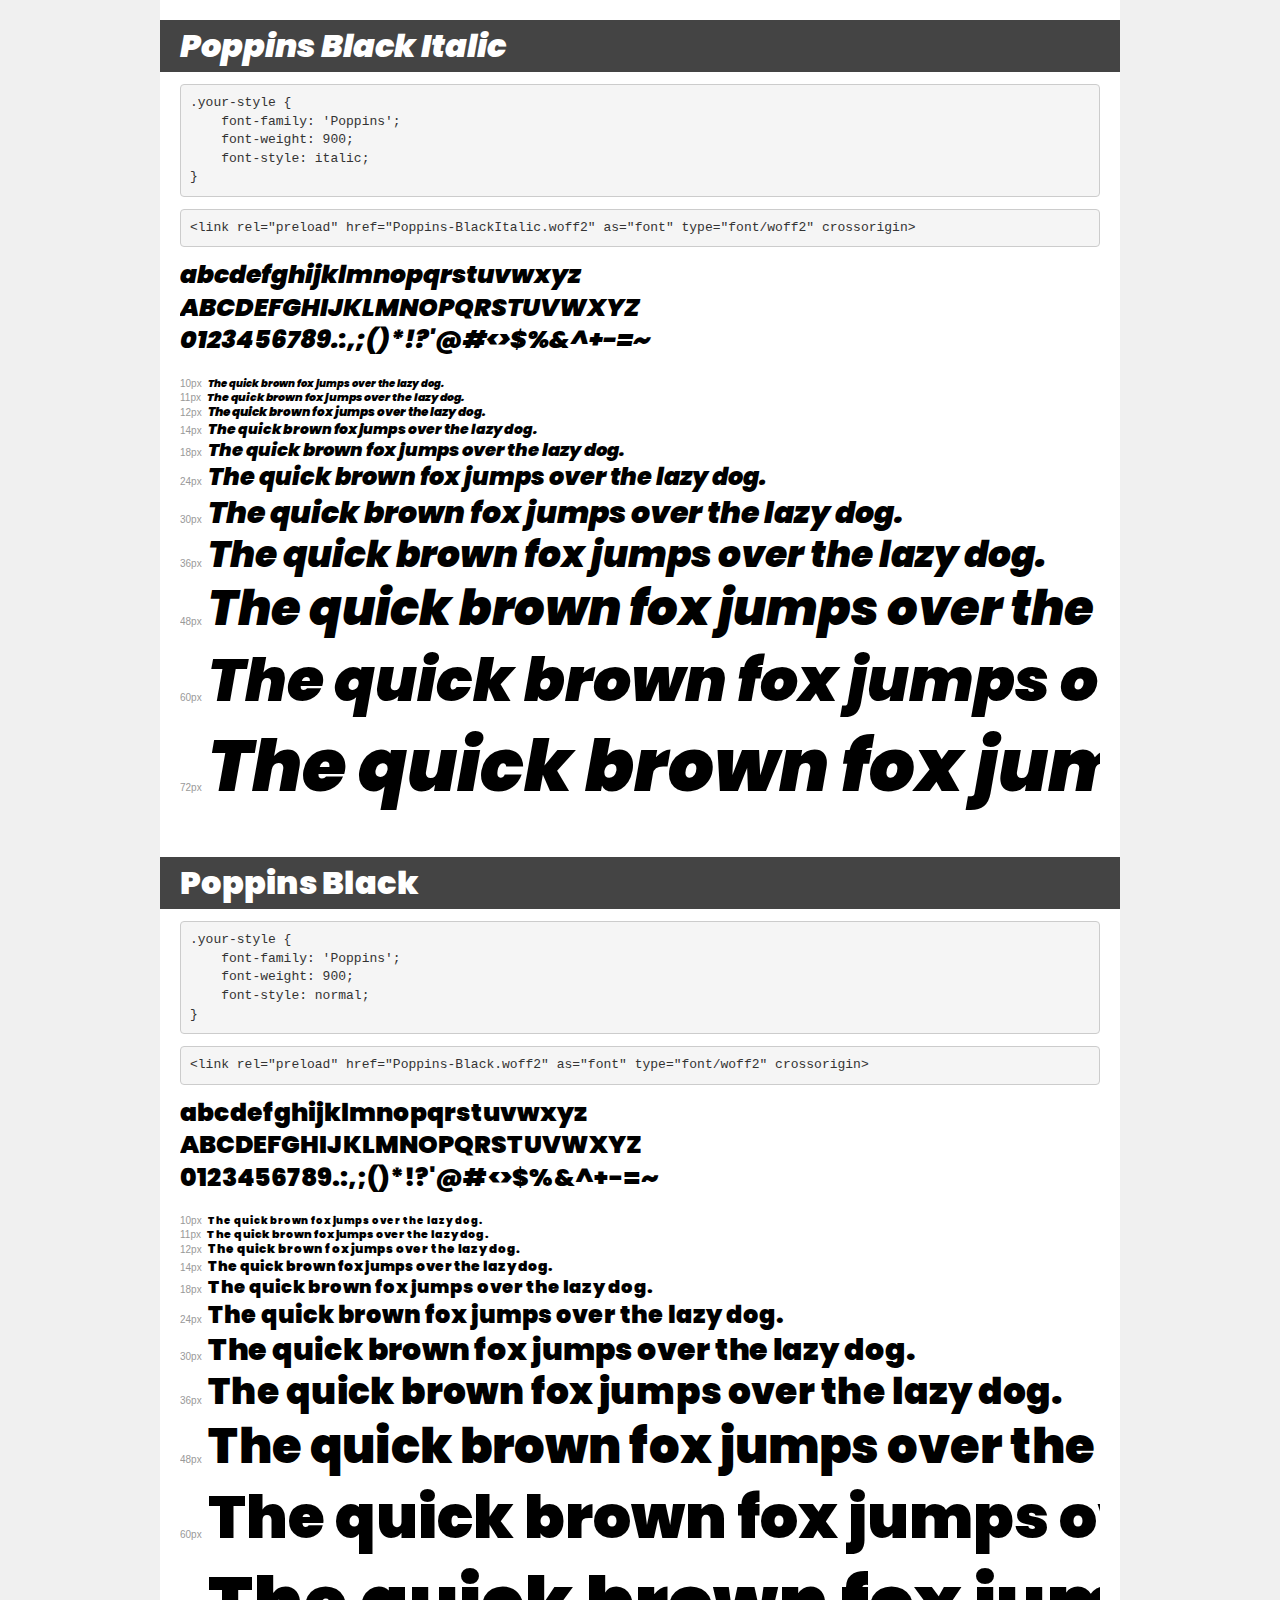
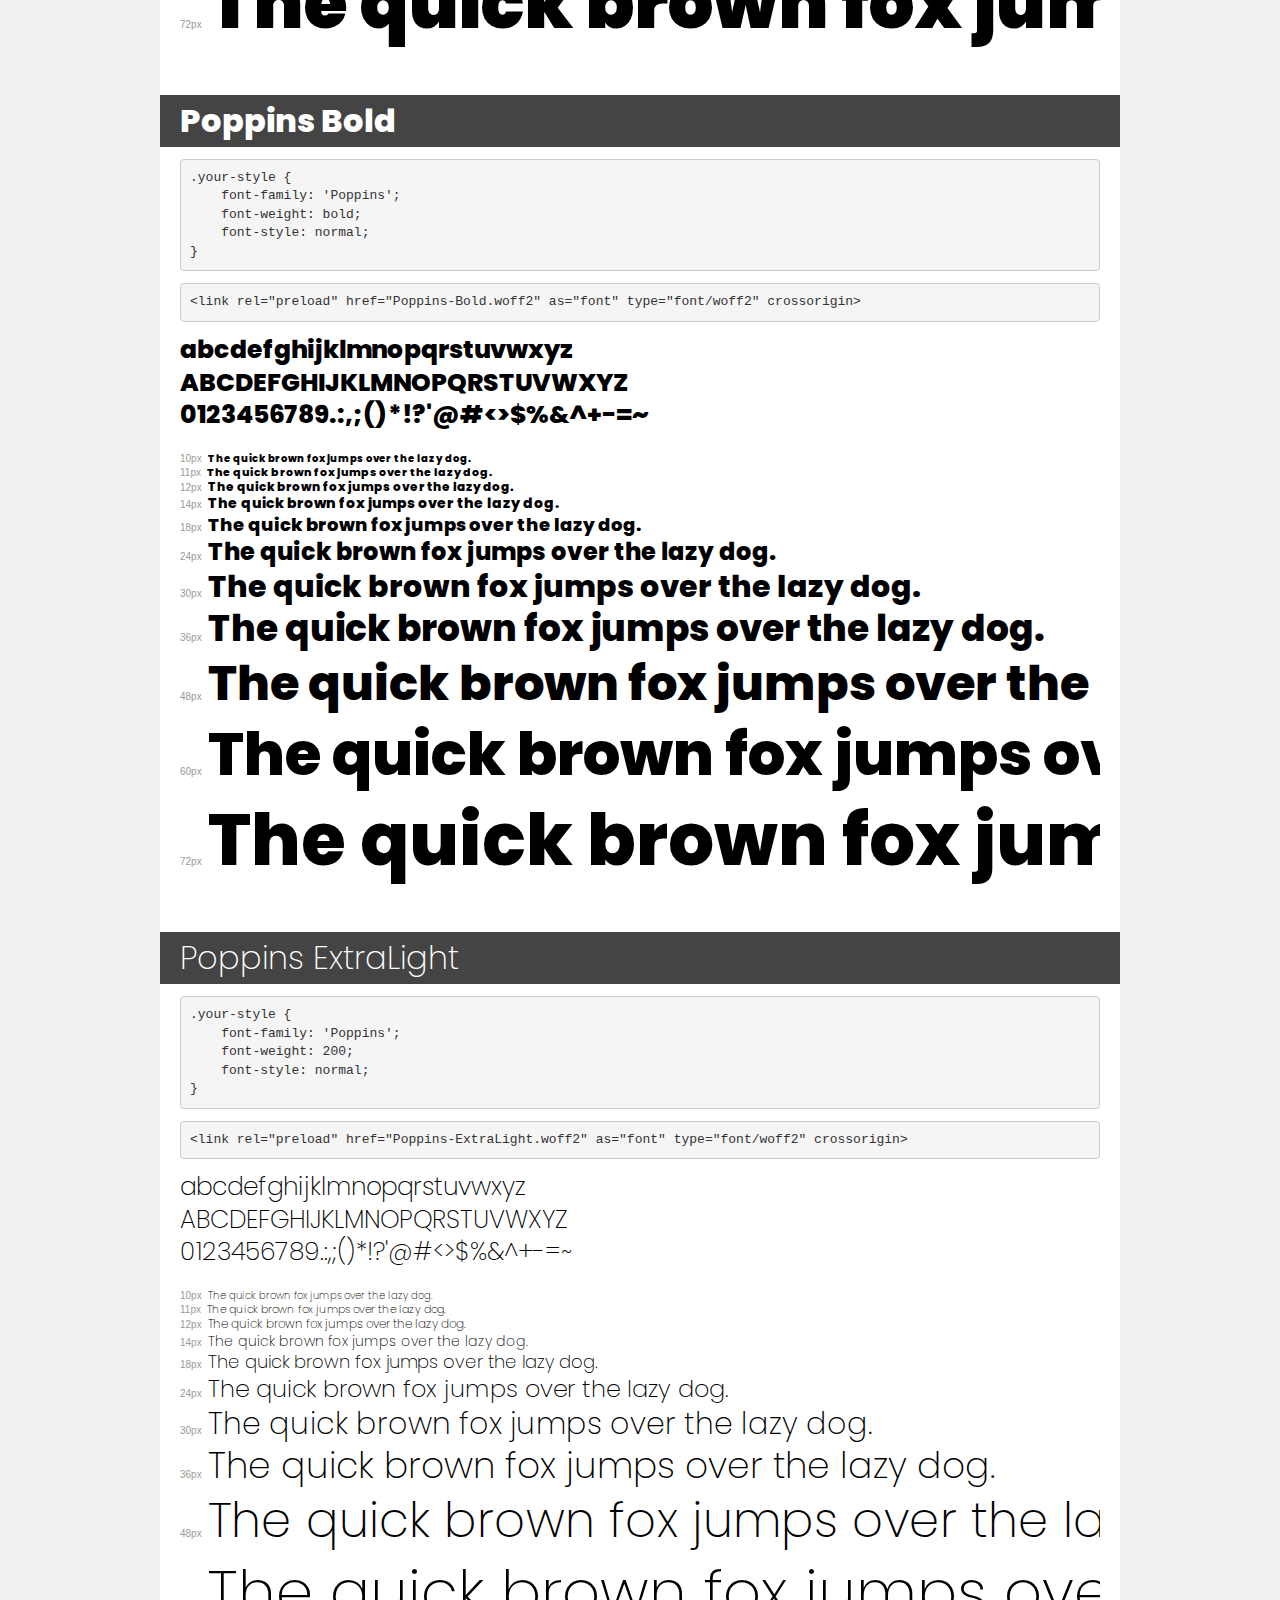
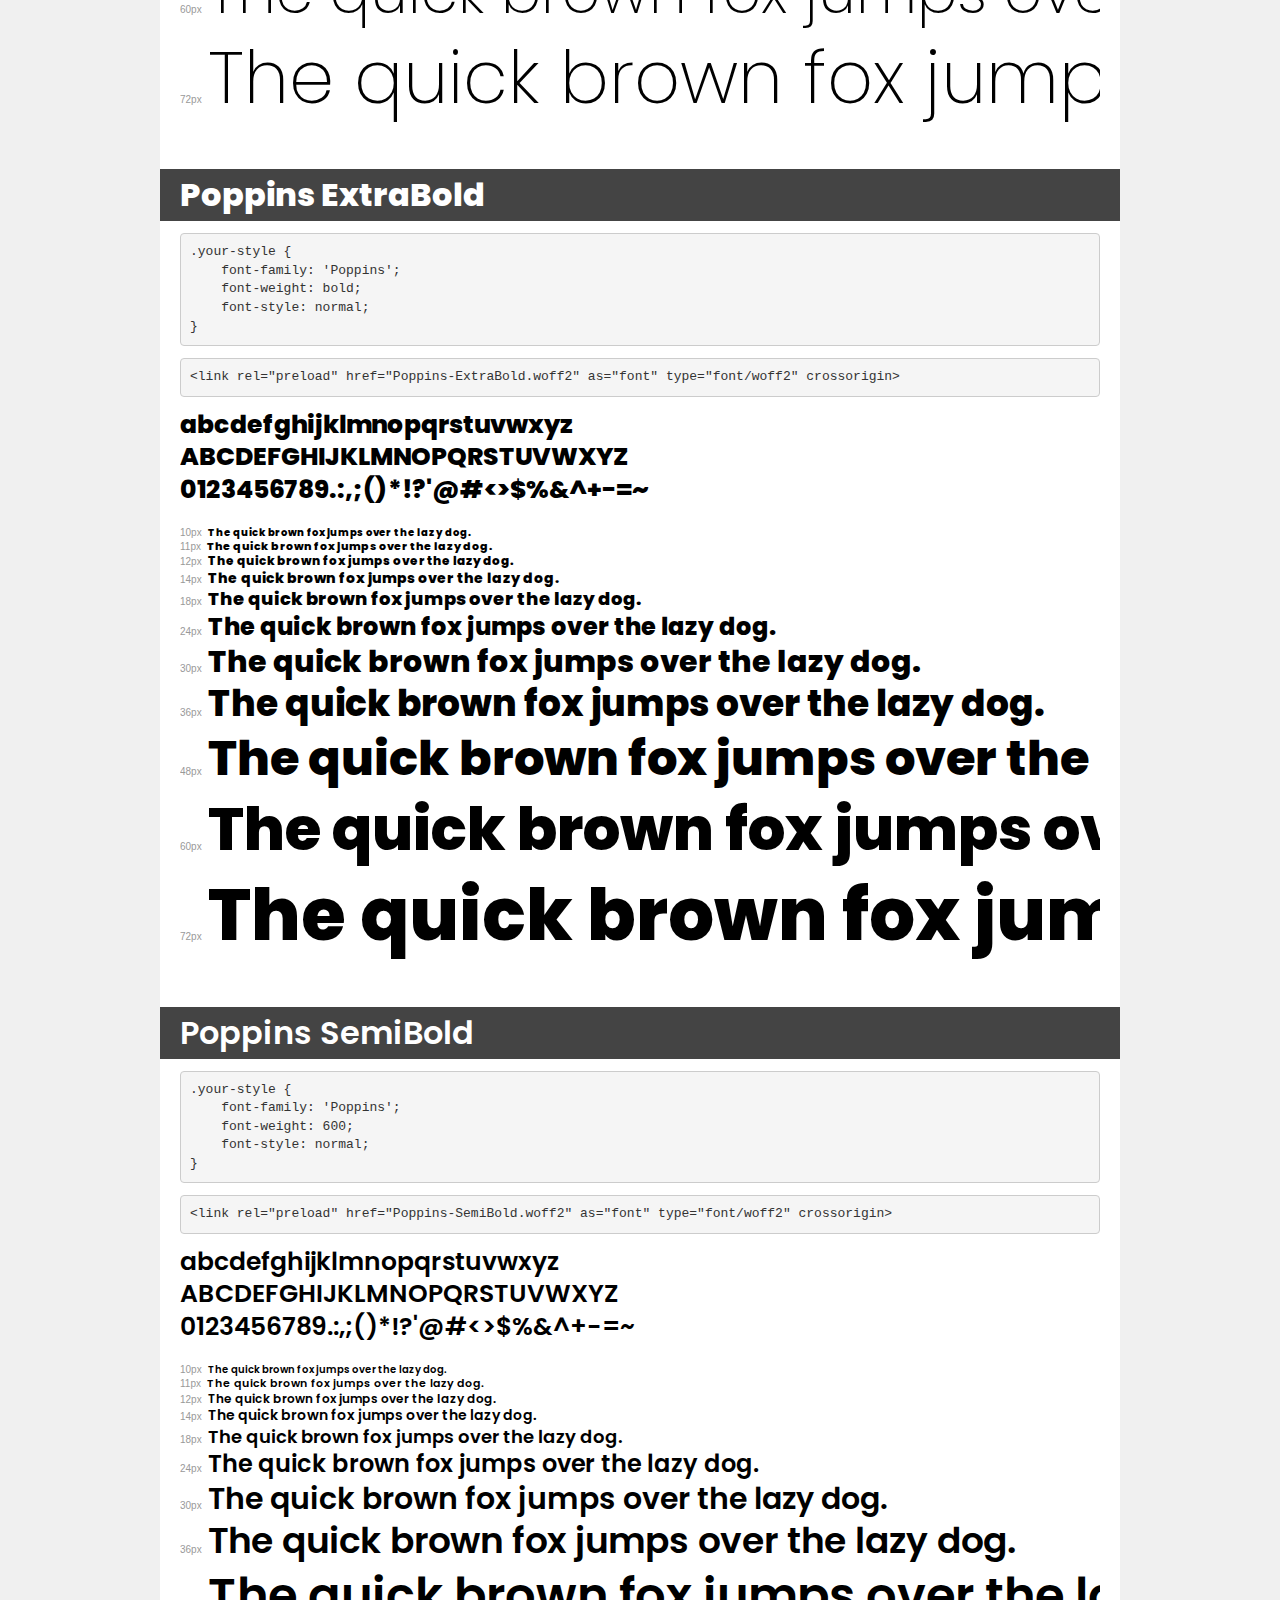
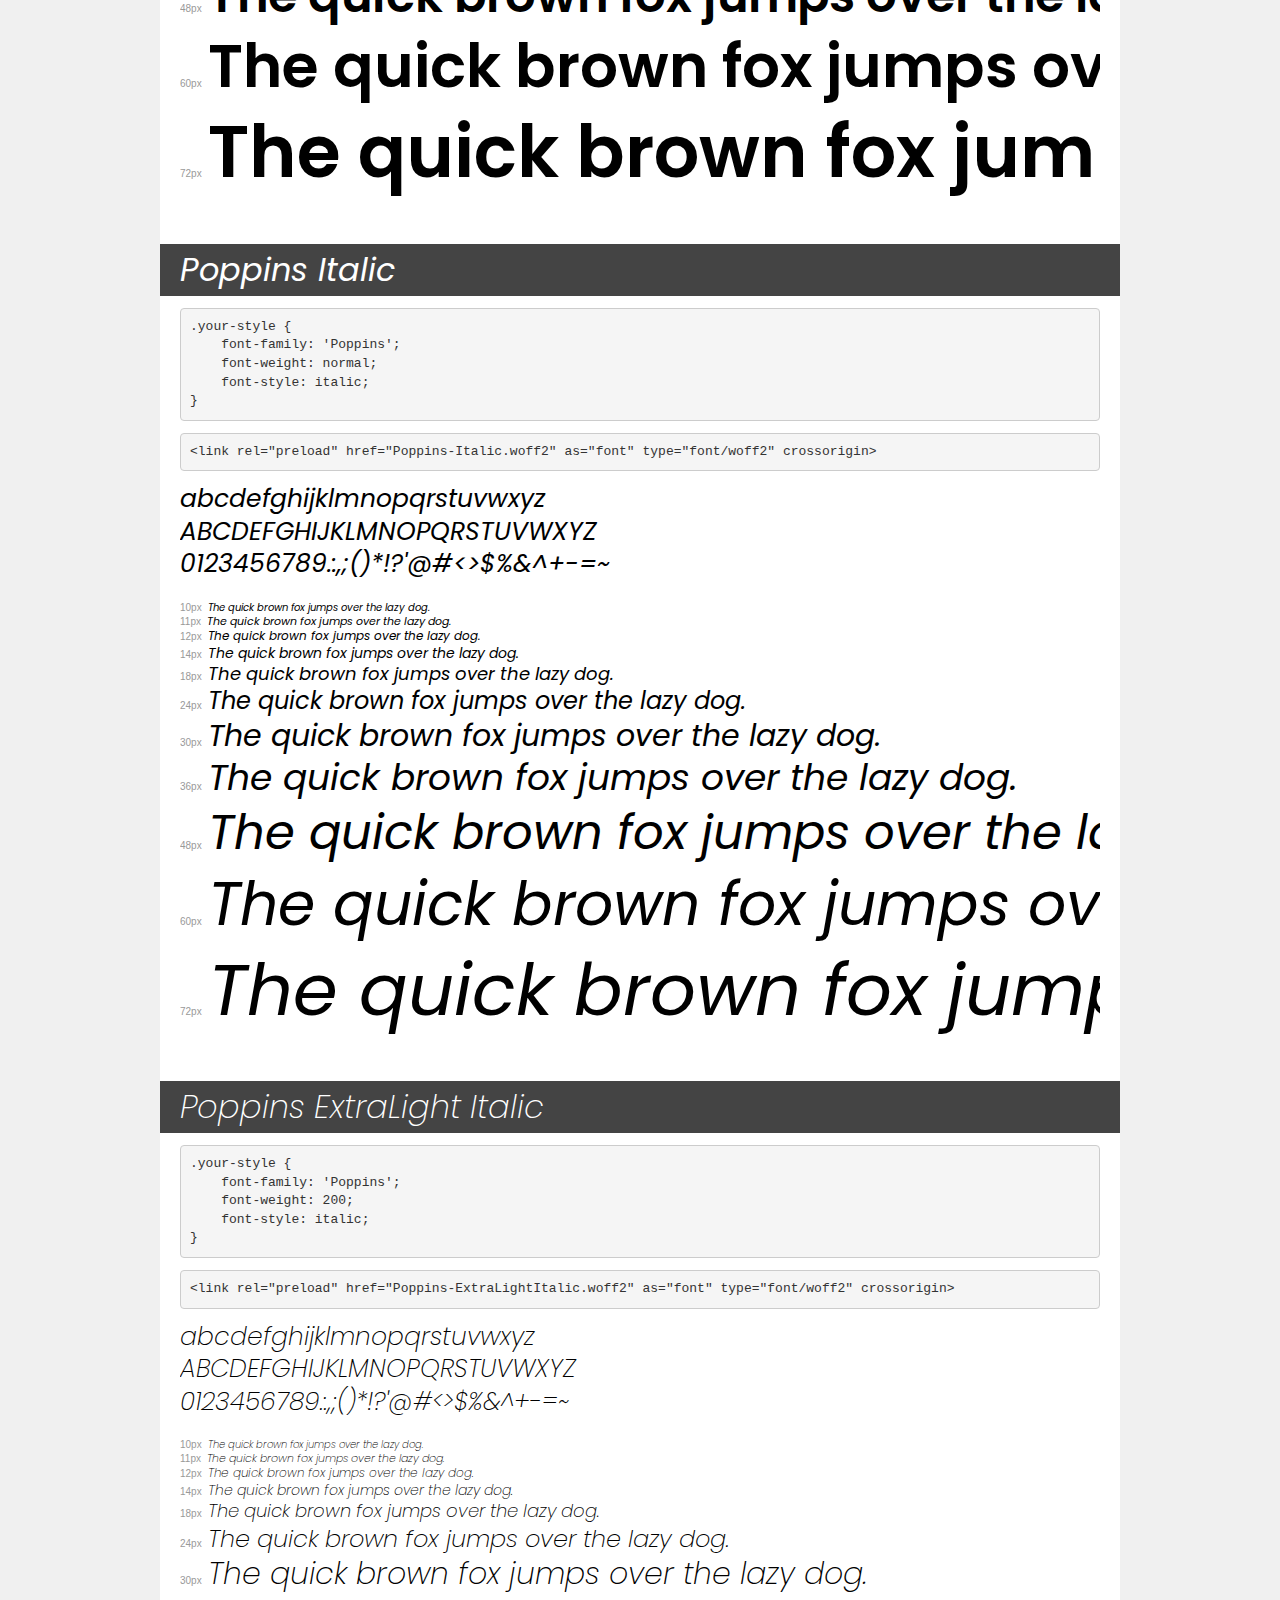
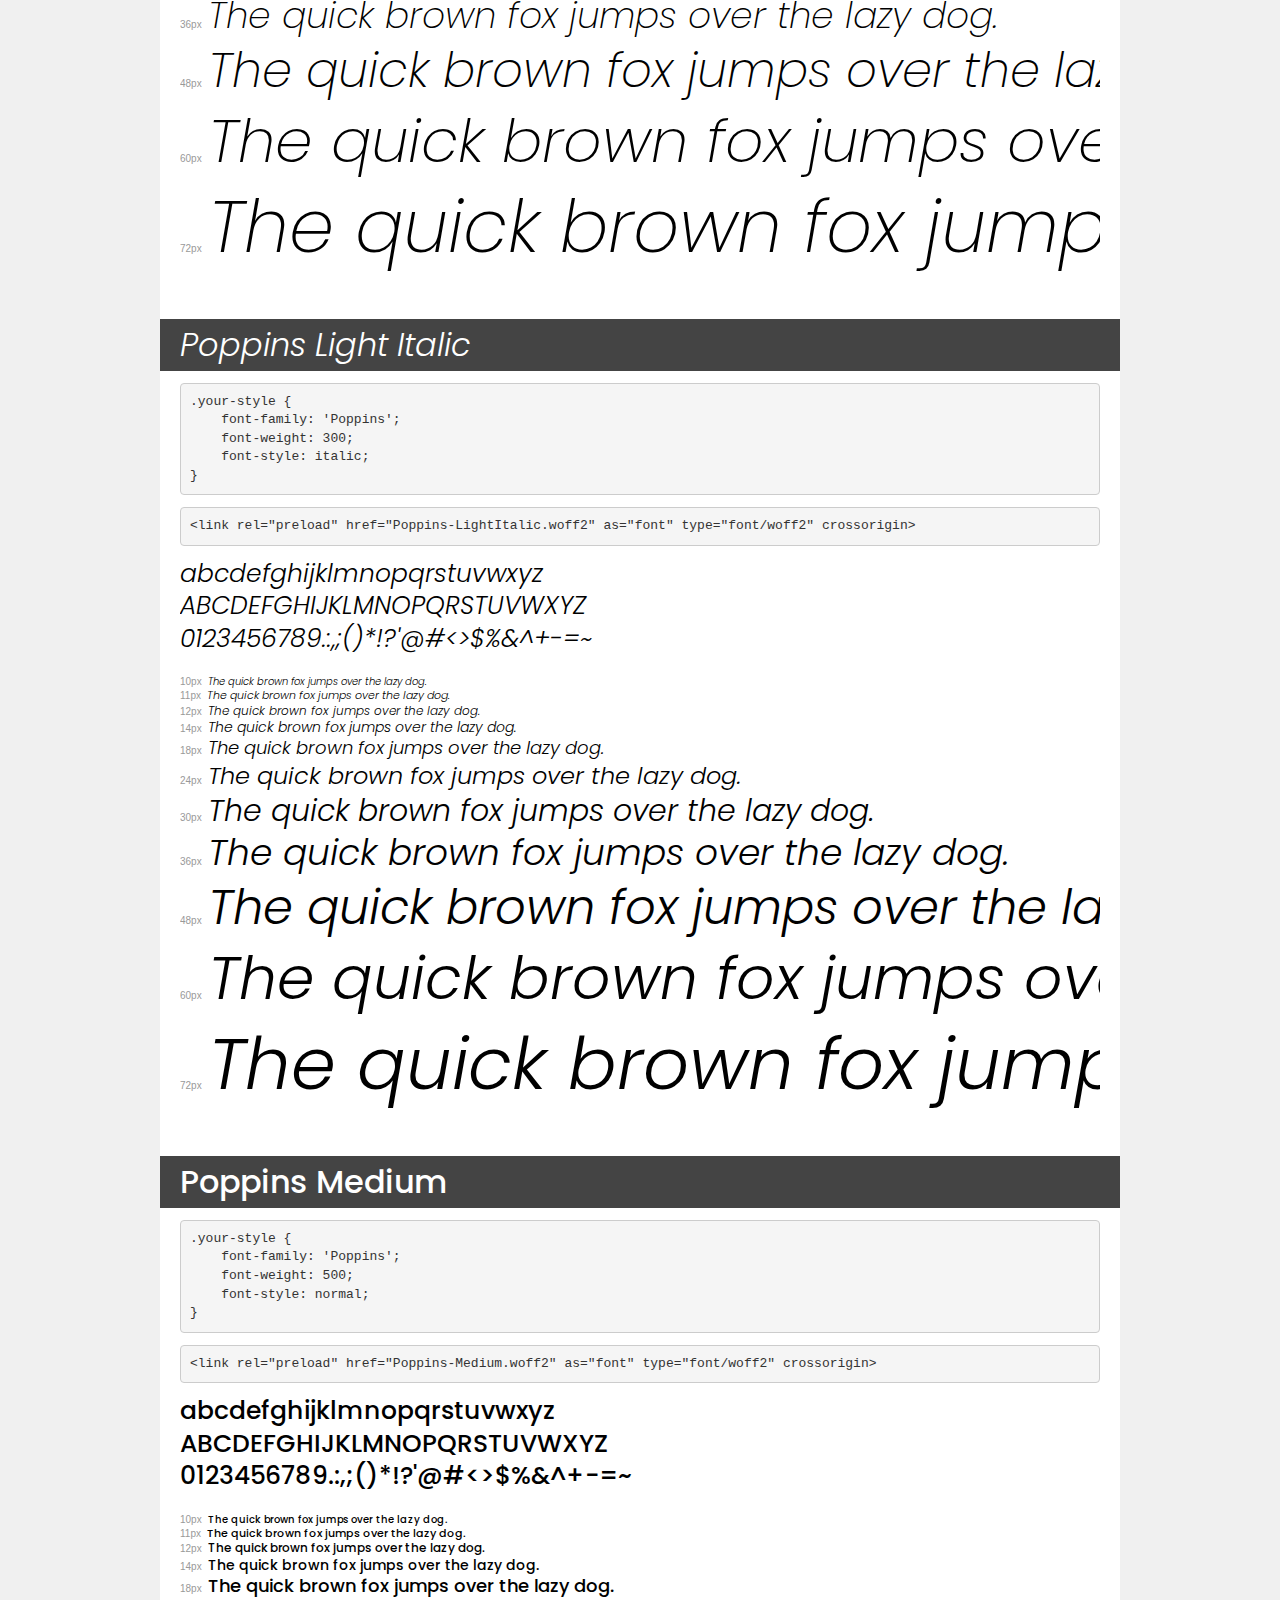
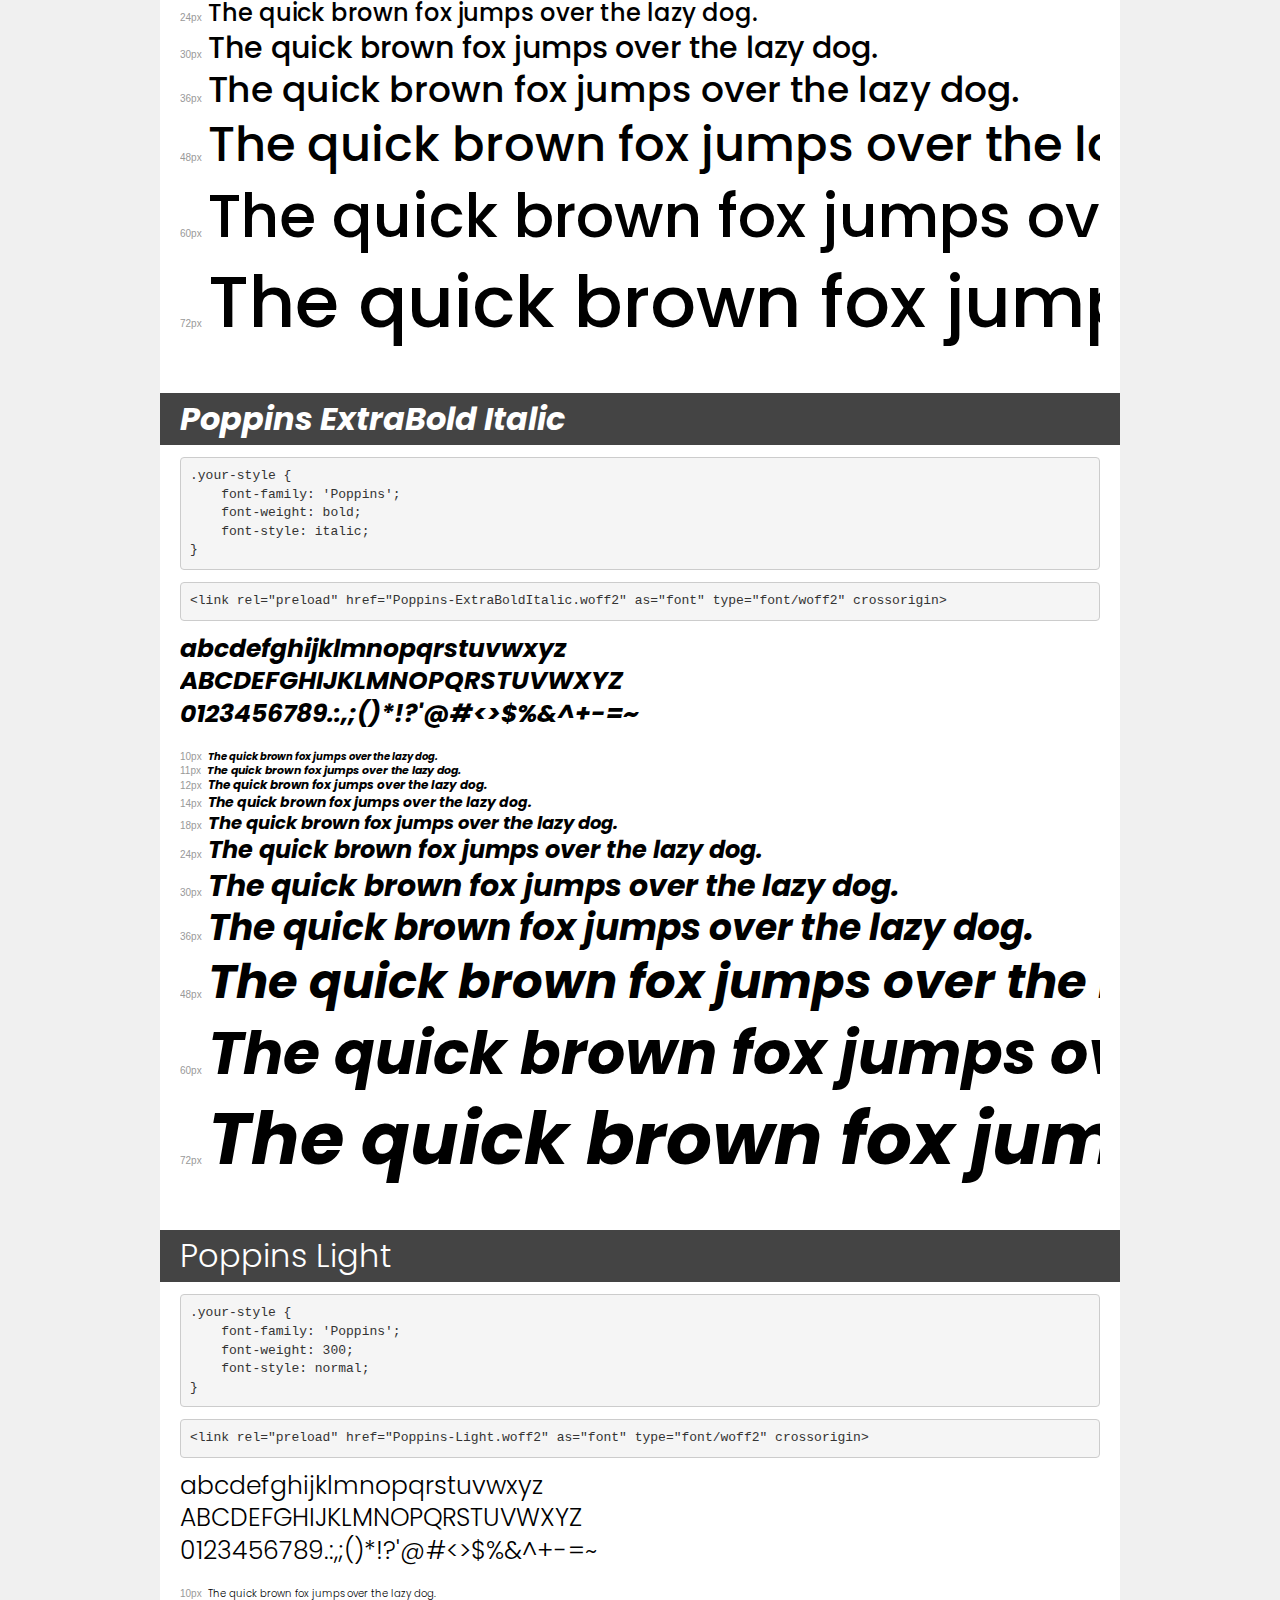
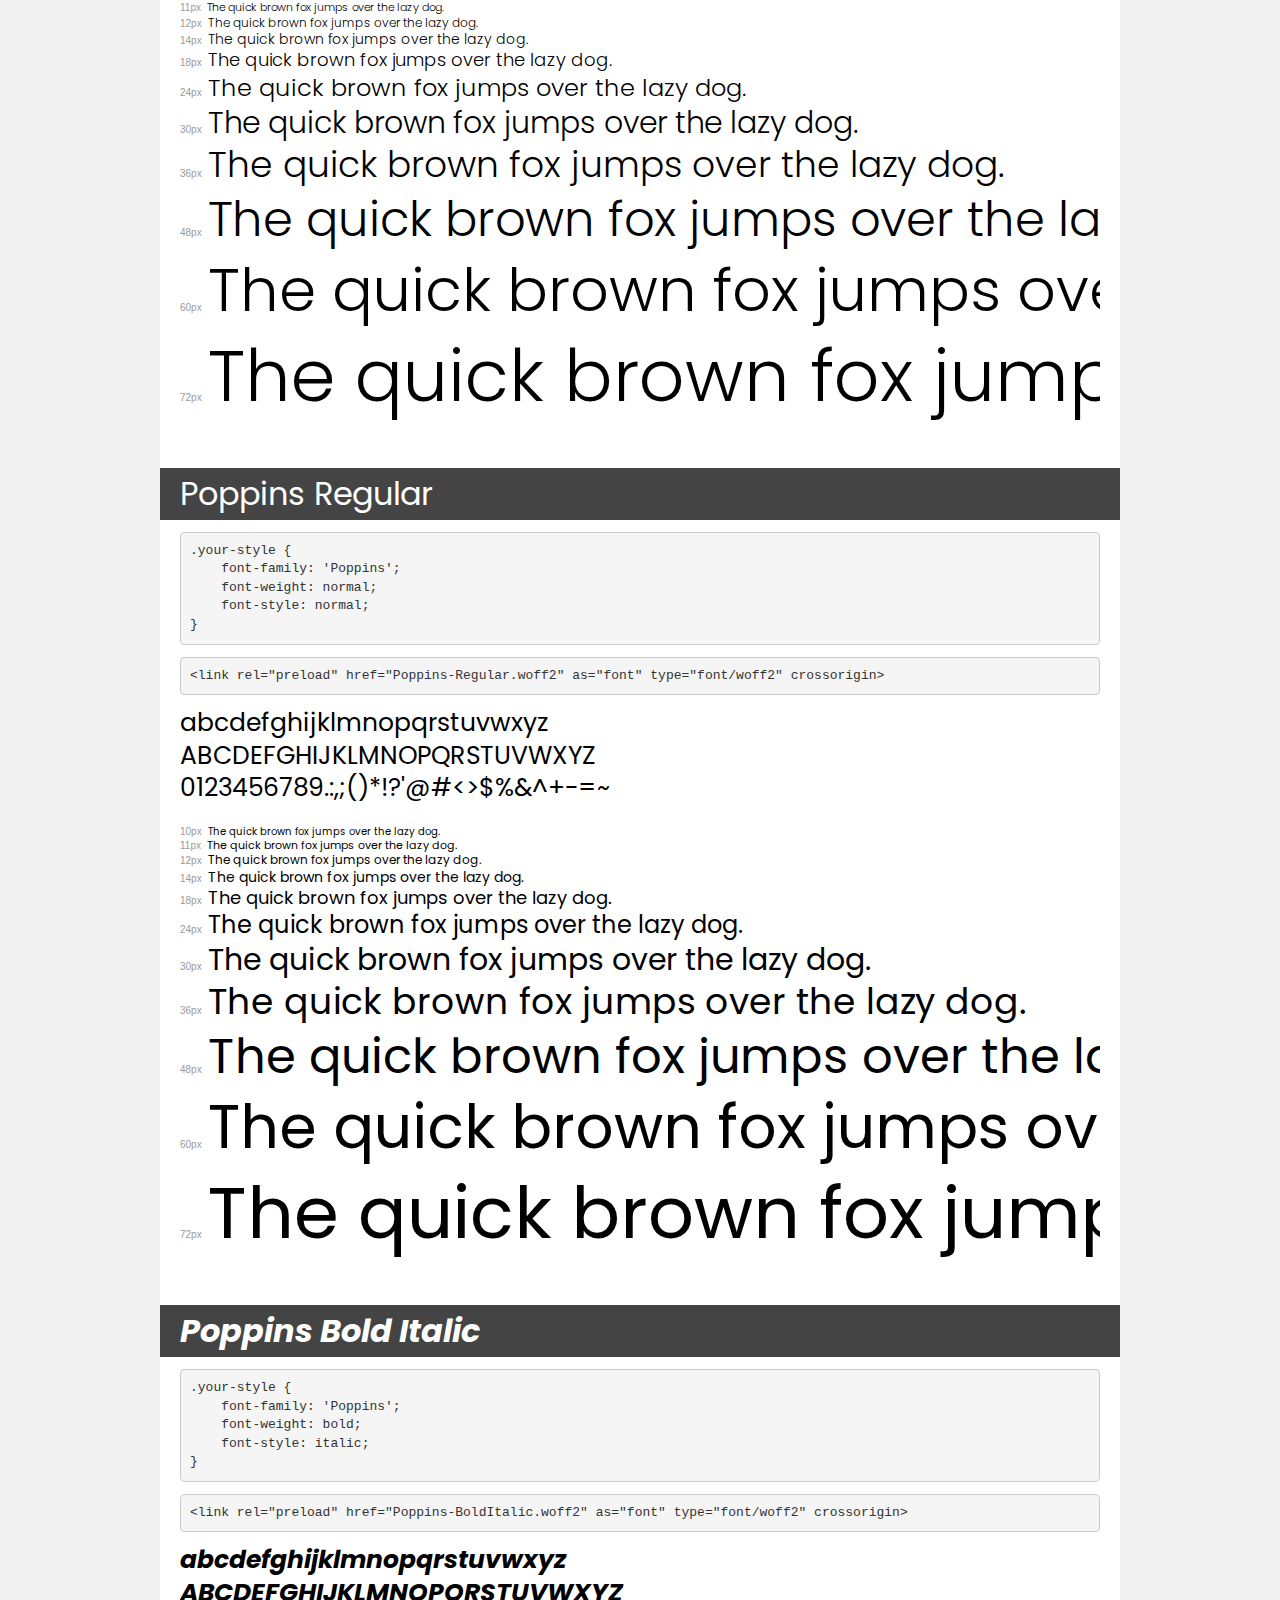
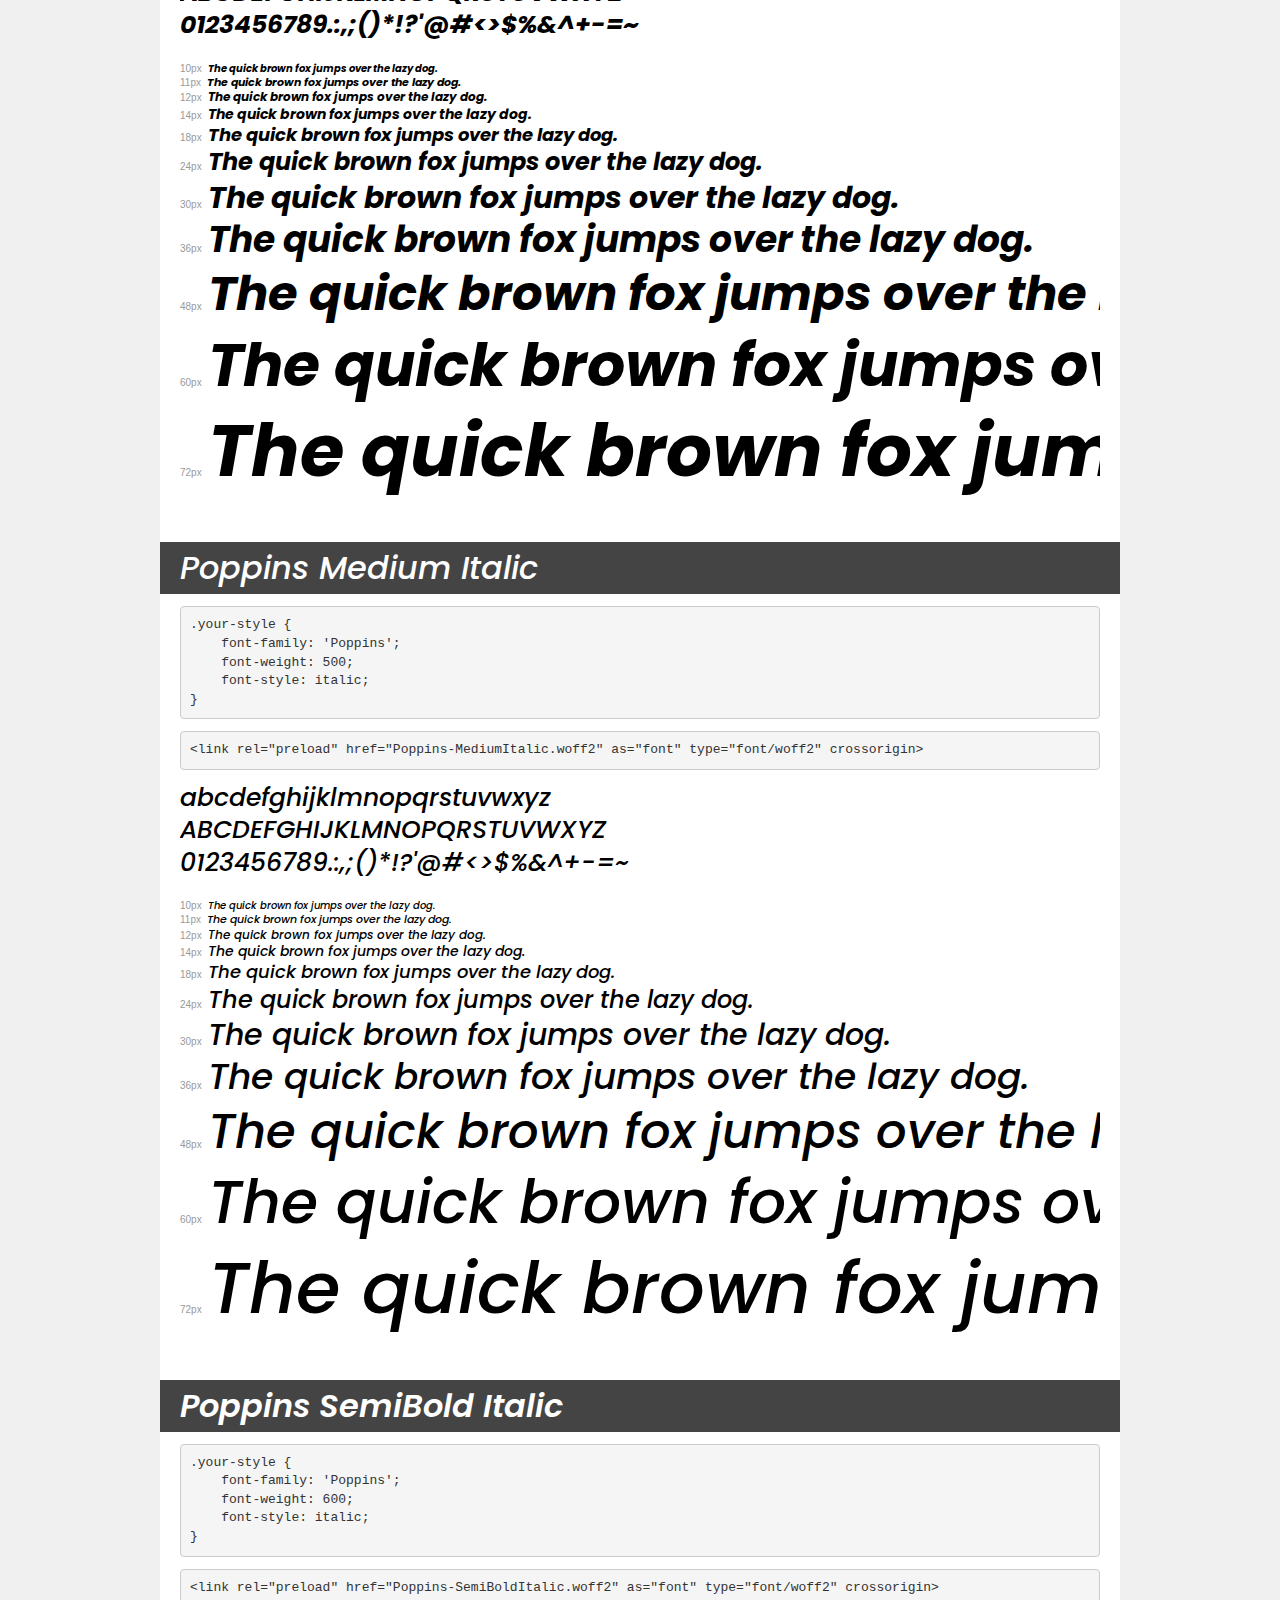
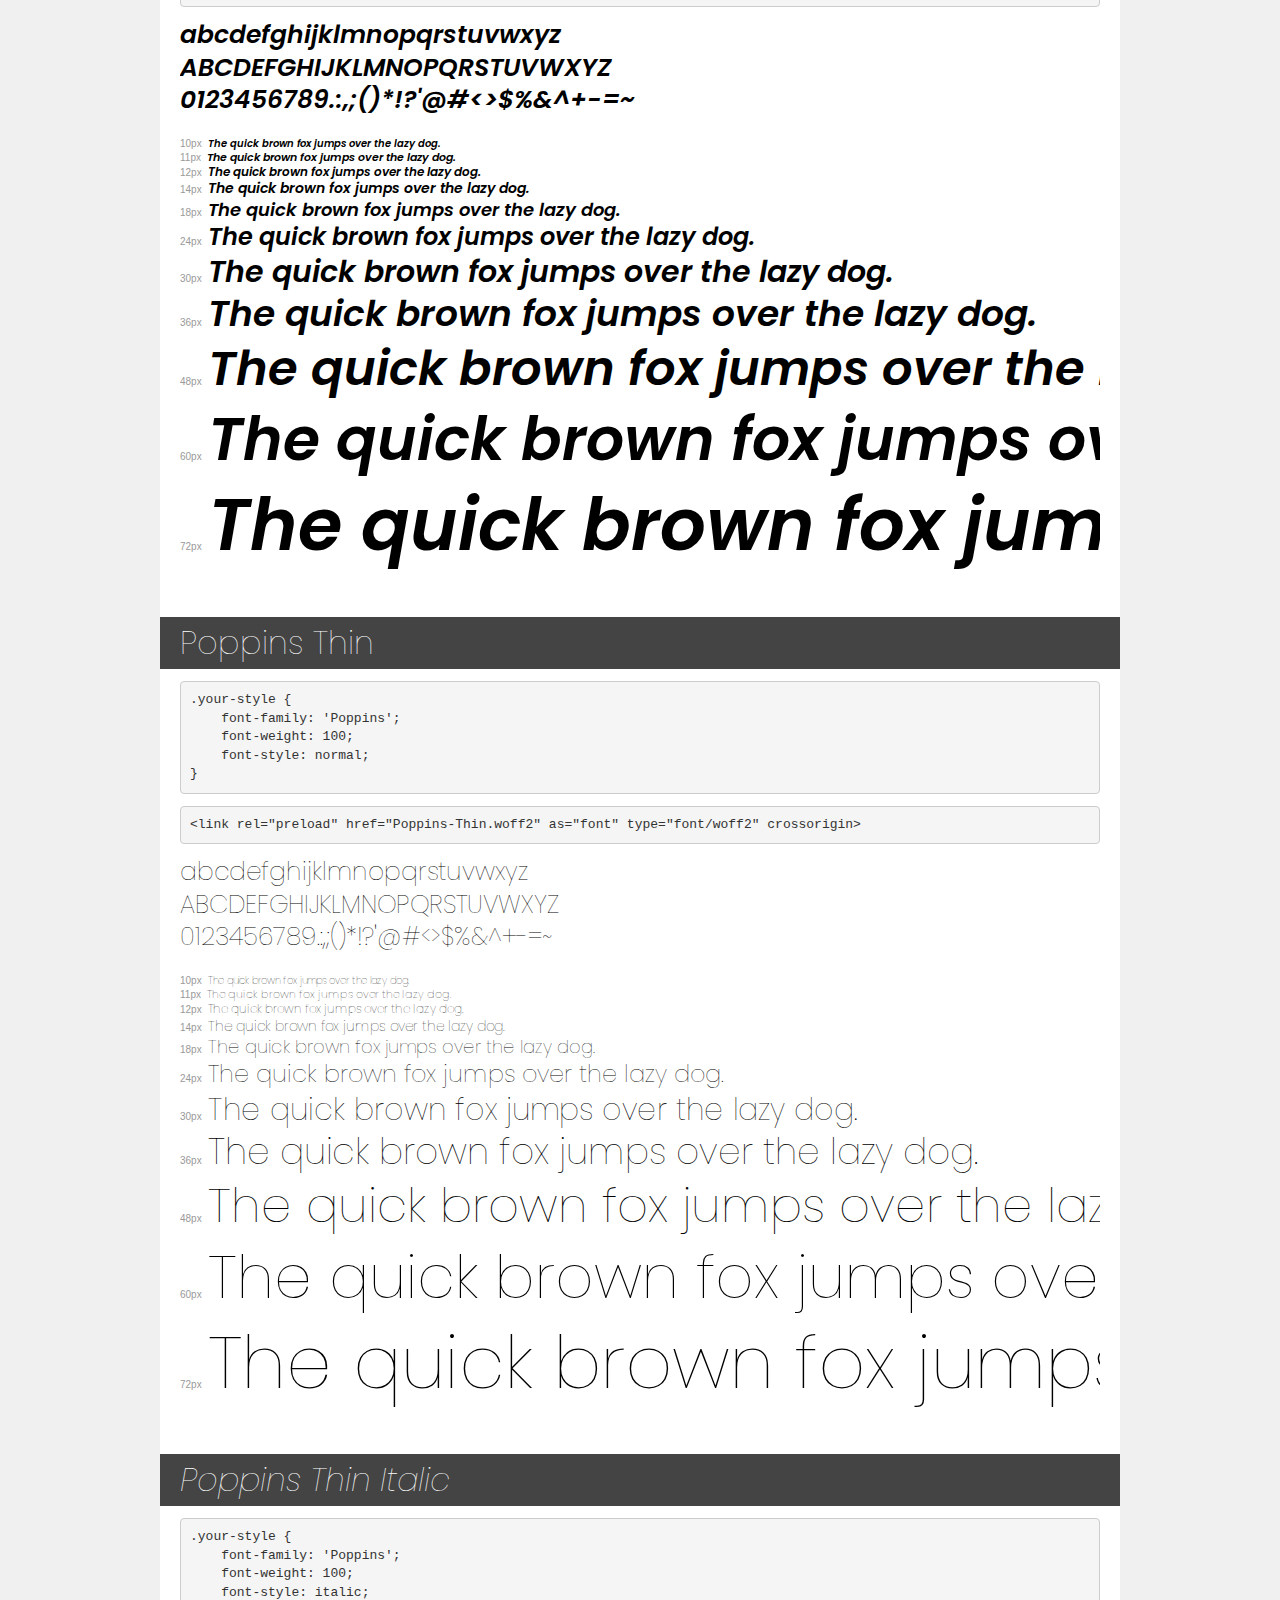
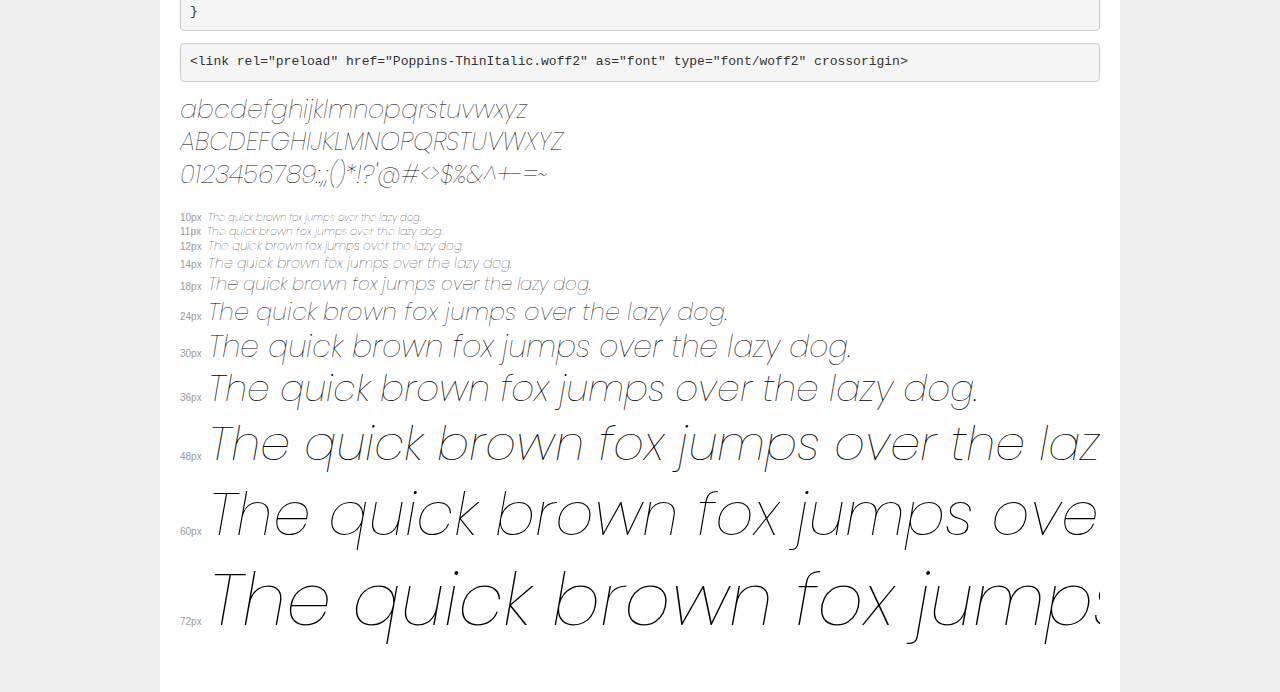
<file: fonts/poppins/demo.html>
<!DOCTYPE html>
<html lang="en">
<head>
    <meta charset="utf-8">
    <meta http-equiv="X-UA-Compatible" content="IE=edge">
    <meta name="viewport" content="width=device-width, initial-scale=1">
    <meta name="robots" content="noindex, noarchive">
    <meta name="format-detection" content="telephone=no">
    <title>Transfonter demo</title>
    <link href="stylesheet.css" rel="stylesheet">
    <style>
        /*
        http://meyerweb.com/eric/tools/css/reset/
        v2.0 | 20110126
        License: none (public domain)
        */
        html, body, div, span, applet, object, iframe,
        h1, h2, h3, h4, h5, h6, p, blockquote, pre,
        a, abbr, acronym, address, big, cite, code,
        del, dfn, em, img, ins, kbd, q, s, samp,
        small, strike, strong, sub, sup, tt, var,
        b, u, i, center,
        dl, dt, dd, ol, ul, li,
        fieldset, form, label, legend,
        table, caption, tbody, tfoot, thead, tr, th, td,
        article, aside, canvas, details, embed,
        figure, figcaption, footer, header, hgroup,
        menu, nav, output, ruby, section, summary,
        time, mark, audio, video {
            margin: 0;
            padding: 0;
            border: 0;
            font-size: 100%;
            font: inherit;
            vertical-align: baseline;
        }
        /* HTML5 display-role reset for older browsers */
        article, aside, details, figcaption, figure,
        footer, header, hgroup, menu, nav, section {
            display: block;
        }
        body {
            line-height: 1;
        }
        ol, ul {
            list-style: none;
        }
        blockquote, q {
            quotes: none;
        }
        blockquote:before, blockquote:after,
        q:before, q:after {
            content: '';
            content: none;
        }
        table {
            border-collapse: collapse;
            border-spacing: 0;
        }
        /* demo styles */
        body {
            background: #f0f0f0;
            color: #000;
        }
        .page {
            background: #fff;
            width: 920px;
            margin: 0 auto;
            padding: 20px 20px 0 20px;
            overflow: hidden;
        }
        .font-container {
            overflow-x: auto;
            overflow-y: hidden;
            margin-bottom: 40px;
            line-height: 1.3;
            white-space: nowrap;
            padding-bottom: 5px;
        }
        h1 {
            position: relative;
            background: #444;
            font-size: 32px;
            color: #fff;
            padding: 10px 20px;
            margin: 0 -20px 12px -20px;
        }
        .letters {
            font-size: 25px;
            margin-bottom: 20px;
        }
        .s10:before {
            content: '10px';
        }
        .s11:before {
            content: '11px';
        }
        .s12:before {
            content: '12px';
        }
        .s14:before {
            content: '14px';
        }
        .s18:before {
            content: '18px';
        }
        .s24:before {
            content: '24px';
        }
        .s30:before {
            content: '30px';
        }
        .s36:before {
            content: '36px';
        }
        .s48:before {
            content: '48px';
        }
        .s60:before {
            content: '60px';
        }
        .s72:before {
            content: '72px';
        }
        .s10:before, .s11:before, .s12:before, .s14:before,
        .s18:before, .s24:before, .s30:before, .s36:before,
        .s48:before, .s60:before, .s72:before {
            font-family: Arial, sans-serif;
            font-size: 10px;
            font-weight: normal;
            font-style: normal;
            color: #999;
            padding-right: 6px;
        }
        pre {
            display: block;
            padding: 9px;
            margin: 0 0 12px;
            font-family: Monaco, Menlo, Consolas, "Courier New", monospace;
            font-size: 13px;
            line-height: 1.428571429;
            color: #333;
            font-weight: normal;
            font-style: normal;
            background-color: #f5f5f5;
            border: 1px solid #ccc;
            overflow-x: auto;
            border-radius: 4px;
        }
        /* responsive */
        @media (max-width: 959px) {
            .page {
                width: auto;
                margin: 0;
            }
        }
    </style>
</head>
<body>
<div class="page">
    <div class="demo">
        <h1 style="font-family: 'Poppins'; font-weight: 900; font-style: italic;">Poppins Black Italic</h1>
        <pre title="Usage">.your-style {
    font-family: 'Poppins';
    font-weight: 900;
    font-style: italic;
}</pre>
        <pre title="Preload (optional)">
&lt;link rel=&quot;preload&quot; href=&quot;Poppins-BlackItalic.woff2&quot; as=&quot;font&quot; type=&quot;font/woff2&quot; crossorigin&gt;</pre>
        <div class="font-container" style="font-family: 'Poppins'; font-weight: 900; font-style: italic;">
            <p class="letters">
                abcdefghijklmnopqrstuvwxyz<br>
ABCDEFGHIJKLMNOPQRSTUVWXYZ<br>
                0123456789.:,;()*!?'@#&lt;&gt;$%&^+-=~
            </p>
            <p class="s10" style="font-size: 10px;">The quick brown fox jumps over the lazy dog.</p>
            <p class="s11" style="font-size: 11px;">The quick brown fox jumps over the lazy dog.</p>
            <p class="s12" style="font-size: 12px;">The quick brown fox jumps over the lazy dog.</p>
            <p class="s14" style="font-size: 14px;">The quick brown fox jumps over the lazy dog.</p>
            <p class="s18" style="font-size: 18px;">The quick brown fox jumps over the lazy dog.</p>
            <p class="s24" style="font-size: 24px;">The quick brown fox jumps over the lazy dog.</p>
            <p class="s30" style="font-size: 30px;">The quick brown fox jumps over the lazy dog.</p>
            <p class="s36" style="font-size: 36px;">The quick brown fox jumps over the lazy dog.</p>
            <p class="s48" style="font-size: 48px;">The quick brown fox jumps over the lazy dog.</p>
            <p class="s60" style="font-size: 60px;">The quick brown fox jumps over the lazy dog.</p>
            <p class="s72" style="font-size: 72px;">The quick brown fox jumps over the lazy dog.</p>
        </div>
    </div>

    <div class="demo">
        <h1 style="font-family: 'Poppins'; font-weight: 900; font-style: normal;">Poppins Black</h1>
        <pre title="Usage">.your-style {
    font-family: 'Poppins';
    font-weight: 900;
    font-style: normal;
}</pre>
        <pre title="Preload (optional)">
&lt;link rel=&quot;preload&quot; href=&quot;Poppins-Black.woff2&quot; as=&quot;font&quot; type=&quot;font/woff2&quot; crossorigin&gt;</pre>
        <div class="font-container" style="font-family: 'Poppins'; font-weight: 900; font-style: normal;">
            <p class="letters">
                abcdefghijklmnopqrstuvwxyz<br>
ABCDEFGHIJKLMNOPQRSTUVWXYZ<br>
                0123456789.:,;()*!?'@#&lt;&gt;$%&^+-=~
            </p>
            <p class="s10" style="font-size: 10px;">The quick brown fox jumps over the lazy dog.</p>
            <p class="s11" style="font-size: 11px;">The quick brown fox jumps over the lazy dog.</p>
            <p class="s12" style="font-size: 12px;">The quick brown fox jumps over the lazy dog.</p>
            <p class="s14" style="font-size: 14px;">The quick brown fox jumps over the lazy dog.</p>
            <p class="s18" style="font-size: 18px;">The quick brown fox jumps over the lazy dog.</p>
            <p class="s24" style="font-size: 24px;">The quick brown fox jumps over the lazy dog.</p>
            <p class="s30" style="font-size: 30px;">The quick brown fox jumps over the lazy dog.</p>
            <p class="s36" style="font-size: 36px;">The quick brown fox jumps over the lazy dog.</p>
            <p class="s48" style="font-size: 48px;">The quick brown fox jumps over the lazy dog.</p>
            <p class="s60" style="font-size: 60px;">The quick brown fox jumps over the lazy dog.</p>
            <p class="s72" style="font-size: 72px;">The quick brown fox jumps over the lazy dog.</p>
        </div>
    </div>

    <div class="demo">
        <h1 style="font-family: 'Poppins'; font-weight: bold; font-style: normal;">Poppins Bold</h1>
        <pre title="Usage">.your-style {
    font-family: 'Poppins';
    font-weight: bold;
    font-style: normal;
}</pre>
        <pre title="Preload (optional)">
&lt;link rel=&quot;preload&quot; href=&quot;Poppins-Bold.woff2&quot; as=&quot;font&quot; type=&quot;font/woff2&quot; crossorigin&gt;</pre>
        <div class="font-container" style="font-family: 'Poppins'; font-weight: bold; font-style: normal;">
            <p class="letters">
                abcdefghijklmnopqrstuvwxyz<br>
ABCDEFGHIJKLMNOPQRSTUVWXYZ<br>
                0123456789.:,;()*!?'@#&lt;&gt;$%&^+-=~
            </p>
            <p class="s10" style="font-size: 10px;">The quick brown fox jumps over the lazy dog.</p>
            <p class="s11" style="font-size: 11px;">The quick brown fox jumps over the lazy dog.</p>
            <p class="s12" style="font-size: 12px;">The quick brown fox jumps over the lazy dog.</p>
            <p class="s14" style="font-size: 14px;">The quick brown fox jumps over the lazy dog.</p>
            <p class="s18" style="font-size: 18px;">The quick brown fox jumps over the lazy dog.</p>
            <p class="s24" style="font-size: 24px;">The quick brown fox jumps over the lazy dog.</p>
            <p class="s30" style="font-size: 30px;">The quick brown fox jumps over the lazy dog.</p>
            <p class="s36" style="font-size: 36px;">The quick brown fox jumps over the lazy dog.</p>
            <p class="s48" style="font-size: 48px;">The quick brown fox jumps over the lazy dog.</p>
            <p class="s60" style="font-size: 60px;">The quick brown fox jumps over the lazy dog.</p>
            <p class="s72" style="font-size: 72px;">The quick brown fox jumps over the lazy dog.</p>
        </div>
    </div>

    <div class="demo">
        <h1 style="font-family: 'Poppins'; font-weight: 200; font-style: normal;">Poppins ExtraLight</h1>
        <pre title="Usage">.your-style {
    font-family: 'Poppins';
    font-weight: 200;
    font-style: normal;
}</pre>
        <pre title="Preload (optional)">
&lt;link rel=&quot;preload&quot; href=&quot;Poppins-ExtraLight.woff2&quot; as=&quot;font&quot; type=&quot;font/woff2&quot; crossorigin&gt;</pre>
        <div class="font-container" style="font-family: 'Poppins'; font-weight: 200; font-style: normal;">
            <p class="letters">
                abcdefghijklmnopqrstuvwxyz<br>
ABCDEFGHIJKLMNOPQRSTUVWXYZ<br>
                0123456789.:,;()*!?'@#&lt;&gt;$%&^+-=~
            </p>
            <p class="s10" style="font-size: 10px;">The quick brown fox jumps over the lazy dog.</p>
            <p class="s11" style="font-size: 11px;">The quick brown fox jumps over the lazy dog.</p>
            <p class="s12" style="font-size: 12px;">The quick brown fox jumps over the lazy dog.</p>
            <p class="s14" style="font-size: 14px;">The quick brown fox jumps over the lazy dog.</p>
            <p class="s18" style="font-size: 18px;">The quick brown fox jumps over the lazy dog.</p>
            <p class="s24" style="font-size: 24px;">The quick brown fox jumps over the lazy dog.</p>
            <p class="s30" style="font-size: 30px;">The quick brown fox jumps over the lazy dog.</p>
            <p class="s36" style="font-size: 36px;">The quick brown fox jumps over the lazy dog.</p>
            <p class="s48" style="font-size: 48px;">The quick brown fox jumps over the lazy dog.</p>
            <p class="s60" style="font-size: 60px;">The quick brown fox jumps over the lazy dog.</p>
            <p class="s72" style="font-size: 72px;">The quick brown fox jumps over the lazy dog.</p>
        </div>
    </div>

    <div class="demo">
        <h1 style="font-family: 'Poppins'; font-weight: bold; font-style: normal;">Poppins ExtraBold</h1>
        <pre title="Usage">.your-style {
    font-family: 'Poppins';
    font-weight: bold;
    font-style: normal;
}</pre>
        <pre title="Preload (optional)">
&lt;link rel=&quot;preload&quot; href=&quot;Poppins-ExtraBold.woff2&quot; as=&quot;font&quot; type=&quot;font/woff2&quot; crossorigin&gt;</pre>
        <div class="font-container" style="font-family: 'Poppins'; font-weight: bold; font-style: normal;">
            <p class="letters">
                abcdefghijklmnopqrstuvwxyz<br>
ABCDEFGHIJKLMNOPQRSTUVWXYZ<br>
                0123456789.:,;()*!?'@#&lt;&gt;$%&^+-=~
            </p>
            <p class="s10" style="font-size: 10px;">The quick brown fox jumps over the lazy dog.</p>
            <p class="s11" style="font-size: 11px;">The quick brown fox jumps over the lazy dog.</p>
            <p class="s12" style="font-size: 12px;">The quick brown fox jumps over the lazy dog.</p>
            <p class="s14" style="font-size: 14px;">The quick brown fox jumps over the lazy dog.</p>
            <p class="s18" style="font-size: 18px;">The quick brown fox jumps over the lazy dog.</p>
            <p class="s24" style="font-size: 24px;">The quick brown fox jumps over the lazy dog.</p>
            <p class="s30" style="font-size: 30px;">The quick brown fox jumps over the lazy dog.</p>
            <p class="s36" style="font-size: 36px;">The quick brown fox jumps over the lazy dog.</p>
            <p class="s48" style="font-size: 48px;">The quick brown fox jumps over the lazy dog.</p>
            <p class="s60" style="font-size: 60px;">The quick brown fox jumps over the lazy dog.</p>
            <p class="s72" style="font-size: 72px;">The quick brown fox jumps over the lazy dog.</p>
        </div>
    </div>

    <div class="demo">
        <h1 style="font-family: 'Poppins'; font-weight: 600; font-style: normal;">Poppins SemiBold</h1>
        <pre title="Usage">.your-style {
    font-family: 'Poppins';
    font-weight: 600;
    font-style: normal;
}</pre>
        <pre title="Preload (optional)">
&lt;link rel=&quot;preload&quot; href=&quot;Poppins-SemiBold.woff2&quot; as=&quot;font&quot; type=&quot;font/woff2&quot; crossorigin&gt;</pre>
        <div class="font-container" style="font-family: 'Poppins'; font-weight: 600; font-style: normal;">
            <p class="letters">
                abcdefghijklmnopqrstuvwxyz<br>
ABCDEFGHIJKLMNOPQRSTUVWXYZ<br>
                0123456789.:,;()*!?'@#&lt;&gt;$%&^+-=~
            </p>
            <p class="s10" style="font-size: 10px;">The quick brown fox jumps over the lazy dog.</p>
            <p class="s11" style="font-size: 11px;">The quick brown fox jumps over the lazy dog.</p>
            <p class="s12" style="font-size: 12px;">The quick brown fox jumps over the lazy dog.</p>
            <p class="s14" style="font-size: 14px;">The quick brown fox jumps over the lazy dog.</p>
            <p class="s18" style="font-size: 18px;">The quick brown fox jumps over the lazy dog.</p>
            <p class="s24" style="font-size: 24px;">The quick brown fox jumps over the lazy dog.</p>
            <p class="s30" style="font-size: 30px;">The quick brown fox jumps over the lazy dog.</p>
            <p class="s36" style="font-size: 36px;">The quick brown fox jumps over the lazy dog.</p>
            <p class="s48" style="font-size: 48px;">The quick brown fox jumps over the lazy dog.</p>
            <p class="s60" style="font-size: 60px;">The quick brown fox jumps over the lazy dog.</p>
            <p class="s72" style="font-size: 72px;">The quick brown fox jumps over the lazy dog.</p>
        </div>
    </div>

    <div class="demo">
        <h1 style="font-family: 'Poppins'; font-weight: normal; font-style: italic;">Poppins Italic</h1>
        <pre title="Usage">.your-style {
    font-family: 'Poppins';
    font-weight: normal;
    font-style: italic;
}</pre>
        <pre title="Preload (optional)">
&lt;link rel=&quot;preload&quot; href=&quot;Poppins-Italic.woff2&quot; as=&quot;font&quot; type=&quot;font/woff2&quot; crossorigin&gt;</pre>
        <div class="font-container" style="font-family: 'Poppins'; font-weight: normal; font-style: italic;">
            <p class="letters">
                abcdefghijklmnopqrstuvwxyz<br>
ABCDEFGHIJKLMNOPQRSTUVWXYZ<br>
                0123456789.:,;()*!?'@#&lt;&gt;$%&^+-=~
            </p>
            <p class="s10" style="font-size: 10px;">The quick brown fox jumps over the lazy dog.</p>
            <p class="s11" style="font-size: 11px;">The quick brown fox jumps over the lazy dog.</p>
            <p class="s12" style="font-size: 12px;">The quick brown fox jumps over the lazy dog.</p>
            <p class="s14" style="font-size: 14px;">The quick brown fox jumps over the lazy dog.</p>
            <p class="s18" style="font-size: 18px;">The quick brown fox jumps over the lazy dog.</p>
            <p class="s24" style="font-size: 24px;">The quick brown fox jumps over the lazy dog.</p>
            <p class="s30" style="font-size: 30px;">The quick brown fox jumps over the lazy dog.</p>
            <p class="s36" style="font-size: 36px;">The quick brown fox jumps over the lazy dog.</p>
            <p class="s48" style="font-size: 48px;">The quick brown fox jumps over the lazy dog.</p>
            <p class="s60" style="font-size: 60px;">The quick brown fox jumps over the lazy dog.</p>
            <p class="s72" style="font-size: 72px;">The quick brown fox jumps over the lazy dog.</p>
        </div>
    </div>

    <div class="demo">
        <h1 style="font-family: 'Poppins'; font-weight: 200; font-style: italic;">Poppins ExtraLight Italic</h1>
        <pre title="Usage">.your-style {
    font-family: 'Poppins';
    font-weight: 200;
    font-style: italic;
}</pre>
        <pre title="Preload (optional)">
&lt;link rel=&quot;preload&quot; href=&quot;Poppins-ExtraLightItalic.woff2&quot; as=&quot;font&quot; type=&quot;font/woff2&quot; crossorigin&gt;</pre>
        <div class="font-container" style="font-family: 'Poppins'; font-weight: 200; font-style: italic;">
            <p class="letters">
                abcdefghijklmnopqrstuvwxyz<br>
ABCDEFGHIJKLMNOPQRSTUVWXYZ<br>
                0123456789.:,;()*!?'@#&lt;&gt;$%&^+-=~
            </p>
            <p class="s10" style="font-size: 10px;">The quick brown fox jumps over the lazy dog.</p>
            <p class="s11" style="font-size: 11px;">The quick brown fox jumps over the lazy dog.</p>
            <p class="s12" style="font-size: 12px;">The quick brown fox jumps over the lazy dog.</p>
            <p class="s14" style="font-size: 14px;">The quick brown fox jumps over the lazy dog.</p>
            <p class="s18" style="font-size: 18px;">The quick brown fox jumps over the lazy dog.</p>
            <p class="s24" style="font-size: 24px;">The quick brown fox jumps over the lazy dog.</p>
            <p class="s30" style="font-size: 30px;">The quick brown fox jumps over the lazy dog.</p>
            <p class="s36" style="font-size: 36px;">The quick brown fox jumps over the lazy dog.</p>
            <p class="s48" style="font-size: 48px;">The quick brown fox jumps over the lazy dog.</p>
            <p class="s60" style="font-size: 60px;">The quick brown fox jumps over the lazy dog.</p>
            <p class="s72" style="font-size: 72px;">The quick brown fox jumps over the lazy dog.</p>
        </div>
    </div>

    <div class="demo">
        <h1 style="font-family: 'Poppins'; font-weight: 300; font-style: italic;">Poppins Light Italic</h1>
        <pre title="Usage">.your-style {
    font-family: 'Poppins';
    font-weight: 300;
    font-style: italic;
}</pre>
        <pre title="Preload (optional)">
&lt;link rel=&quot;preload&quot; href=&quot;Poppins-LightItalic.woff2&quot; as=&quot;font&quot; type=&quot;font/woff2&quot; crossorigin&gt;</pre>
        <div class="font-container" style="font-family: 'Poppins'; font-weight: 300; font-style: italic;">
            <p class="letters">
                abcdefghijklmnopqrstuvwxyz<br>
ABCDEFGHIJKLMNOPQRSTUVWXYZ<br>
                0123456789.:,;()*!?'@#&lt;&gt;$%&^+-=~
            </p>
            <p class="s10" style="font-size: 10px;">The quick brown fox jumps over the lazy dog.</p>
            <p class="s11" style="font-size: 11px;">The quick brown fox jumps over the lazy dog.</p>
            <p class="s12" style="font-size: 12px;">The quick brown fox jumps over the lazy dog.</p>
            <p class="s14" style="font-size: 14px;">The quick brown fox jumps over the lazy dog.</p>
            <p class="s18" style="font-size: 18px;">The quick brown fox jumps over the lazy dog.</p>
            <p class="s24" style="font-size: 24px;">The quick brown fox jumps over the lazy dog.</p>
            <p class="s30" style="font-size: 30px;">The quick brown fox jumps over the lazy dog.</p>
            <p class="s36" style="font-size: 36px;">The quick brown fox jumps over the lazy dog.</p>
            <p class="s48" style="font-size: 48px;">The quick brown fox jumps over the lazy dog.</p>
            <p class="s60" style="font-size: 60px;">The quick brown fox jumps over the lazy dog.</p>
            <p class="s72" style="font-size: 72px;">The quick brown fox jumps over the lazy dog.</p>
        </div>
    </div>

    <div class="demo">
        <h1 style="font-family: 'Poppins'; font-weight: 500; font-style: normal;">Poppins Medium</h1>
        <pre title="Usage">.your-style {
    font-family: 'Poppins';
    font-weight: 500;
    font-style: normal;
}</pre>
        <pre title="Preload (optional)">
&lt;link rel=&quot;preload&quot; href=&quot;Poppins-Medium.woff2&quot; as=&quot;font&quot; type=&quot;font/woff2&quot; crossorigin&gt;</pre>
        <div class="font-container" style="font-family: 'Poppins'; font-weight: 500; font-style: normal;">
            <p class="letters">
                abcdefghijklmnopqrstuvwxyz<br>
ABCDEFGHIJKLMNOPQRSTUVWXYZ<br>
                0123456789.:,;()*!?'@#&lt;&gt;$%&^+-=~
            </p>
            <p class="s10" style="font-size: 10px;">The quick brown fox jumps over the lazy dog.</p>
            <p class="s11" style="font-size: 11px;">The quick brown fox jumps over the lazy dog.</p>
            <p class="s12" style="font-size: 12px;">The quick brown fox jumps over the lazy dog.</p>
            <p class="s14" style="font-size: 14px;">The quick brown fox jumps over the lazy dog.</p>
            <p class="s18" style="font-size: 18px;">The quick brown fox jumps over the lazy dog.</p>
            <p class="s24" style="font-size: 24px;">The quick brown fox jumps over the lazy dog.</p>
            <p class="s30" style="font-size: 30px;">The quick brown fox jumps over the lazy dog.</p>
            <p class="s36" style="font-size: 36px;">The quick brown fox jumps over the lazy dog.</p>
            <p class="s48" style="font-size: 48px;">The quick brown fox jumps over the lazy dog.</p>
            <p class="s60" style="font-size: 60px;">The quick brown fox jumps over the lazy dog.</p>
            <p class="s72" style="font-size: 72px;">The quick brown fox jumps over the lazy dog.</p>
        </div>
    </div>

    <div class="demo">
        <h1 style="font-family: 'Poppins'; font-weight: bold; font-style: italic;">Poppins ExtraBold Italic</h1>
        <pre title="Usage">.your-style {
    font-family: 'Poppins';
    font-weight: bold;
    font-style: italic;
}</pre>
        <pre title="Preload (optional)">
&lt;link rel=&quot;preload&quot; href=&quot;Poppins-ExtraBoldItalic.woff2&quot; as=&quot;font&quot; type=&quot;font/woff2&quot; crossorigin&gt;</pre>
        <div class="font-container" style="font-family: 'Poppins'; font-weight: bold; font-style: italic;">
            <p class="letters">
                abcdefghijklmnopqrstuvwxyz<br>
ABCDEFGHIJKLMNOPQRSTUVWXYZ<br>
                0123456789.:,;()*!?'@#&lt;&gt;$%&^+-=~
            </p>
            <p class="s10" style="font-size: 10px;">The quick brown fox jumps over the lazy dog.</p>
            <p class="s11" style="font-size: 11px;">The quick brown fox jumps over the lazy dog.</p>
            <p class="s12" style="font-size: 12px;">The quick brown fox jumps over the lazy dog.</p>
            <p class="s14" style="font-size: 14px;">The quick brown fox jumps over the lazy dog.</p>
            <p class="s18" style="font-size: 18px;">The quick brown fox jumps over the lazy dog.</p>
            <p class="s24" style="font-size: 24px;">The quick brown fox jumps over the lazy dog.</p>
            <p class="s30" style="font-size: 30px;">The quick brown fox jumps over the lazy dog.</p>
            <p class="s36" style="font-size: 36px;">The quick brown fox jumps over the lazy dog.</p>
            <p class="s48" style="font-size: 48px;">The quick brown fox jumps over the lazy dog.</p>
            <p class="s60" style="font-size: 60px;">The quick brown fox jumps over the lazy dog.</p>
            <p class="s72" style="font-size: 72px;">The quick brown fox jumps over the lazy dog.</p>
        </div>
    </div>

    <div class="demo">
        <h1 style="font-family: 'Poppins'; font-weight: 300; font-style: normal;">Poppins Light</h1>
        <pre title="Usage">.your-style {
    font-family: 'Poppins';
    font-weight: 300;
    font-style: normal;
}</pre>
        <pre title="Preload (optional)">
&lt;link rel=&quot;preload&quot; href=&quot;Poppins-Light.woff2&quot; as=&quot;font&quot; type=&quot;font/woff2&quot; crossorigin&gt;</pre>
        <div class="font-container" style="font-family: 'Poppins'; font-weight: 300; font-style: normal;">
            <p class="letters">
                abcdefghijklmnopqrstuvwxyz<br>
ABCDEFGHIJKLMNOPQRSTUVWXYZ<br>
                0123456789.:,;()*!?'@#&lt;&gt;$%&^+-=~
            </p>
            <p class="s10" style="font-size: 10px;">The quick brown fox jumps over the lazy dog.</p>
            <p class="s11" style="font-size: 11px;">The quick brown fox jumps over the lazy dog.</p>
            <p class="s12" style="font-size: 12px;">The quick brown fox jumps over the lazy dog.</p>
            <p class="s14" style="font-size: 14px;">The quick brown fox jumps over the lazy dog.</p>
            <p class="s18" style="font-size: 18px;">The quick brown fox jumps over the lazy dog.</p>
            <p class="s24" style="font-size: 24px;">The quick brown fox jumps over the lazy dog.</p>
            <p class="s30" style="font-size: 30px;">The quick brown fox jumps over the lazy dog.</p>
            <p class="s36" style="font-size: 36px;">The quick brown fox jumps over the lazy dog.</p>
            <p class="s48" style="font-size: 48px;">The quick brown fox jumps over the lazy dog.</p>
            <p class="s60" style="font-size: 60px;">The quick brown fox jumps over the lazy dog.</p>
            <p class="s72" style="font-size: 72px;">The quick brown fox jumps over the lazy dog.</p>
        </div>
    </div>

    <div class="demo">
        <h1 style="font-family: 'Poppins'; font-weight: normal; font-style: normal;">Poppins Regular</h1>
        <pre title="Usage">.your-style {
    font-family: 'Poppins';
    font-weight: normal;
    font-style: normal;
}</pre>
        <pre title="Preload (optional)">
&lt;link rel=&quot;preload&quot; href=&quot;Poppins-Regular.woff2&quot; as=&quot;font&quot; type=&quot;font/woff2&quot; crossorigin&gt;</pre>
        <div class="font-container" style="font-family: 'Poppins'; font-weight: normal; font-style: normal;">
            <p class="letters">
                abcdefghijklmnopqrstuvwxyz<br>
ABCDEFGHIJKLMNOPQRSTUVWXYZ<br>
                0123456789.:,;()*!?'@#&lt;&gt;$%&^+-=~
            </p>
            <p class="s10" style="font-size: 10px;">The quick brown fox jumps over the lazy dog.</p>
            <p class="s11" style="font-size: 11px;">The quick brown fox jumps over the lazy dog.</p>
            <p class="s12" style="font-size: 12px;">The quick brown fox jumps over the lazy dog.</p>
            <p class="s14" style="font-size: 14px;">The quick brown fox jumps over the lazy dog.</p>
            <p class="s18" style="font-size: 18px;">The quick brown fox jumps over the lazy dog.</p>
            <p class="s24" style="font-size: 24px;">The quick brown fox jumps over the lazy dog.</p>
            <p class="s30" style="font-size: 30px;">The quick brown fox jumps over the lazy dog.</p>
            <p class="s36" style="font-size: 36px;">The quick brown fox jumps over the lazy dog.</p>
            <p class="s48" style="font-size: 48px;">The quick brown fox jumps over the lazy dog.</p>
            <p class="s60" style="font-size: 60px;">The quick brown fox jumps over the lazy dog.</p>
            <p class="s72" style="font-size: 72px;">The quick brown fox jumps over the lazy dog.</p>
        </div>
    </div>

    <div class="demo">
        <h1 style="font-family: 'Poppins'; font-weight: bold; font-style: italic;">Poppins Bold Italic</h1>
        <pre title="Usage">.your-style {
    font-family: 'Poppins';
    font-weight: bold;
    font-style: italic;
}</pre>
        <pre title="Preload (optional)">
&lt;link rel=&quot;preload&quot; href=&quot;Poppins-BoldItalic.woff2&quot; as=&quot;font&quot; type=&quot;font/woff2&quot; crossorigin&gt;</pre>
        <div class="font-container" style="font-family: 'Poppins'; font-weight: bold; font-style: italic;">
            <p class="letters">
                abcdefghijklmnopqrstuvwxyz<br>
ABCDEFGHIJKLMNOPQRSTUVWXYZ<br>
                0123456789.:,;()*!?'@#&lt;&gt;$%&^+-=~
            </p>
            <p class="s10" style="font-size: 10px;">The quick brown fox jumps over the lazy dog.</p>
            <p class="s11" style="font-size: 11px;">The quick brown fox jumps over the lazy dog.</p>
            <p class="s12" style="font-size: 12px;">The quick brown fox jumps over the lazy dog.</p>
            <p class="s14" style="font-size: 14px;">The quick brown fox jumps over the lazy dog.</p>
            <p class="s18" style="font-size: 18px;">The quick brown fox jumps over the lazy dog.</p>
            <p class="s24" style="font-size: 24px;">The quick brown fox jumps over the lazy dog.</p>
            <p class="s30" style="font-size: 30px;">The quick brown fox jumps over the lazy dog.</p>
            <p class="s36" style="font-size: 36px;">The quick brown fox jumps over the lazy dog.</p>
            <p class="s48" style="font-size: 48px;">The quick brown fox jumps over the lazy dog.</p>
            <p class="s60" style="font-size: 60px;">The quick brown fox jumps over the lazy dog.</p>
            <p class="s72" style="font-size: 72px;">The quick brown fox jumps over the lazy dog.</p>
        </div>
    </div>

    <div class="demo">
        <h1 style="font-family: 'Poppins'; font-weight: 500; font-style: italic;">Poppins Medium Italic</h1>
        <pre title="Usage">.your-style {
    font-family: 'Poppins';
    font-weight: 500;
    font-style: italic;
}</pre>
        <pre title="Preload (optional)">
&lt;link rel=&quot;preload&quot; href=&quot;Poppins-MediumItalic.woff2&quot; as=&quot;font&quot; type=&quot;font/woff2&quot; crossorigin&gt;</pre>
        <div class="font-container" style="font-family: 'Poppins'; font-weight: 500; font-style: italic;">
            <p class="letters">
                abcdefghijklmnopqrstuvwxyz<br>
ABCDEFGHIJKLMNOPQRSTUVWXYZ<br>
                0123456789.:,;()*!?'@#&lt;&gt;$%&^+-=~
            </p>
            <p class="s10" style="font-size: 10px;">The quick brown fox jumps over the lazy dog.</p>
            <p class="s11" style="font-size: 11px;">The quick brown fox jumps over the lazy dog.</p>
            <p class="s12" style="font-size: 12px;">The quick brown fox jumps over the lazy dog.</p>
            <p class="s14" style="font-size: 14px;">The quick brown fox jumps over the lazy dog.</p>
            <p class="s18" style="font-size: 18px;">The quick brown fox jumps over the lazy dog.</p>
            <p class="s24" style="font-size: 24px;">The quick brown fox jumps over the lazy dog.</p>
            <p class="s30" style="font-size: 30px;">The quick brown fox jumps over the lazy dog.</p>
            <p class="s36" style="font-size: 36px;">The quick brown fox jumps over the lazy dog.</p>
            <p class="s48" style="font-size: 48px;">The quick brown fox jumps over the lazy dog.</p>
            <p class="s60" style="font-size: 60px;">The quick brown fox jumps over the lazy dog.</p>
            <p class="s72" style="font-size: 72px;">The quick brown fox jumps over the lazy dog.</p>
        </div>
    </div>

    <div class="demo">
        <h1 style="font-family: 'Poppins'; font-weight: 600; font-style: italic;">Poppins SemiBold Italic</h1>
        <pre title="Usage">.your-style {
    font-family: 'Poppins';
    font-weight: 600;
    font-style: italic;
}</pre>
        <pre title="Preload (optional)">
&lt;link rel=&quot;preload&quot; href=&quot;Poppins-SemiBoldItalic.woff2&quot; as=&quot;font&quot; type=&quot;font/woff2&quot; crossorigin&gt;</pre>
        <div class="font-container" style="font-family: 'Poppins'; font-weight: 600; font-style: italic;">
            <p class="letters">
                abcdefghijklmnopqrstuvwxyz<br>
ABCDEFGHIJKLMNOPQRSTUVWXYZ<br>
                0123456789.:,;()*!?'@#&lt;&gt;$%&^+-=~
            </p>
            <p class="s10" style="font-size: 10px;">The quick brown fox jumps over the lazy dog.</p>
            <p class="s11" style="font-size: 11px;">The quick brown fox jumps over the lazy dog.</p>
            <p class="s12" style="font-size: 12px;">The quick brown fox jumps over the lazy dog.</p>
            <p class="s14" style="font-size: 14px;">The quick brown fox jumps over the lazy dog.</p>
            <p class="s18" style="font-size: 18px;">The quick brown fox jumps over the lazy dog.</p>
            <p class="s24" style="font-size: 24px;">The quick brown fox jumps over the lazy dog.</p>
            <p class="s30" style="font-size: 30px;">The quick brown fox jumps over the lazy dog.</p>
            <p class="s36" style="font-size: 36px;">The quick brown fox jumps over the lazy dog.</p>
            <p class="s48" style="font-size: 48px;">The quick brown fox jumps over the lazy dog.</p>
            <p class="s60" style="font-size: 60px;">The quick brown fox jumps over the lazy dog.</p>
            <p class="s72" style="font-size: 72px;">The quick brown fox jumps over the lazy dog.</p>
        </div>
    </div>

    <div class="demo">
        <h1 style="font-family: 'Poppins'; font-weight: 100; font-style: normal;">Poppins Thin</h1>
        <pre title="Usage">.your-style {
    font-family: 'Poppins';
    font-weight: 100;
    font-style: normal;
}</pre>
        <pre title="Preload (optional)">
&lt;link rel=&quot;preload&quot; href=&quot;Poppins-Thin.woff2&quot; as=&quot;font&quot; type=&quot;font/woff2&quot; crossorigin&gt;</pre>
        <div class="font-container" style="font-family: 'Poppins'; font-weight: 100; font-style: normal;">
            <p class="letters">
                abcdefghijklmnopqrstuvwxyz<br>
ABCDEFGHIJKLMNOPQRSTUVWXYZ<br>
                0123456789.:,;()*!?'@#&lt;&gt;$%&^+-=~
            </p>
            <p class="s10" style="font-size: 10px;">The quick brown fox jumps over the lazy dog.</p>
            <p class="s11" style="font-size: 11px;">The quick brown fox jumps over the lazy dog.</p>
            <p class="s12" style="font-size: 12px;">The quick brown fox jumps over the lazy dog.</p>
            <p class="s14" style="font-size: 14px;">The quick brown fox jumps over the lazy dog.</p>
            <p class="s18" style="font-size: 18px;">The quick brown fox jumps over the lazy dog.</p>
            <p class="s24" style="font-size: 24px;">The quick brown fox jumps over the lazy dog.</p>
            <p class="s30" style="font-size: 30px;">The quick brown fox jumps over the lazy dog.</p>
            <p class="s36" style="font-size: 36px;">The quick brown fox jumps over the lazy dog.</p>
            <p class="s48" style="font-size: 48px;">The quick brown fox jumps over the lazy dog.</p>
            <p class="s60" style="font-size: 60px;">The quick brown fox jumps over the lazy dog.</p>
            <p class="s72" style="font-size: 72px;">The quick brown fox jumps over the lazy dog.</p>
        </div>
    </div>

    <div class="demo">
        <h1 style="font-family: 'Poppins'; font-weight: 100; font-style: italic;">Poppins Thin Italic</h1>
        <pre title="Usage">.your-style {
    font-family: 'Poppins';
    font-weight: 100;
    font-style: italic;
}</pre>
        <pre title="Preload (optional)">
&lt;link rel=&quot;preload&quot; href=&quot;Poppins-ThinItalic.woff2&quot; as=&quot;font&quot; type=&quot;font/woff2&quot; crossorigin&gt;</pre>
        <div class="font-container" style="font-family: 'Poppins'; font-weight: 100; font-style: italic;">
            <p class="letters">
                abcdefghijklmnopqrstuvwxyz<br>
ABCDEFGHIJKLMNOPQRSTUVWXYZ<br>
                0123456789.:,;()*!?'@#&lt;&gt;$%&^+-=~
            </p>
            <p class="s10" style="font-size: 10px;">The quick brown fox jumps over the lazy dog.</p>
            <p class="s11" style="font-size: 11px;">The quick brown fox jumps over the lazy dog.</p>
            <p class="s12" style="font-size: 12px;">The quick brown fox jumps over the lazy dog.</p>
            <p class="s14" style="font-size: 14px;">The quick brown fox jumps over the lazy dog.</p>
            <p class="s18" style="font-size: 18px;">The quick brown fox jumps over the lazy dog.</p>
            <p class="s24" style="font-size: 24px;">The quick brown fox jumps over the lazy dog.</p>
            <p class="s30" style="font-size: 30px;">The quick brown fox jumps over the lazy dog.</p>
            <p class="s36" style="font-size: 36px;">The quick brown fox jumps over the lazy dog.</p>
            <p class="s48" style="font-size: 48px;">The quick brown fox jumps over the lazy dog.</p>
            <p class="s60" style="font-size: 60px;">The quick brown fox jumps over the lazy dog.</p>
            <p class="s72" style="font-size: 72px;">The quick brown fox jumps over the lazy dog.</p>
        </div>
    </div>

</div>
</body>
</html>
</file>
<file: icons/themify-icons/demo-files/demo.css>
body {
	font: normal 1em/1.5em Arial, Helvetica, sans-serif;
	max-width: 90%;
	margin: 30px auto 0;
}
h1, h3 {
	font-weight: normal;
}
h3 {
	font-size: 1.4;
	text-transform: uppercase;
	letter-spacing: 1px;
}

.icon-section {
	margin: 0 0 3em;
	clear: both;
	overflow: hidden;
}
.icon-container {
	width: 240px; 
	padding: .7em 0;
	float: left; 
	position: relative;
	text-align: left;
}
.icon-container [class^="ti-"], 
.icon-container [class*=" ti-"] {
	color: #000;
	position: absolute;
	margin-top: 3px;
	transition: .3s;
}
.icon-container:hover [class^="ti-"],
.icon-container:hover [class*=" ti-"] {
	font-size: 2.2em;
	margin-top: -5px;
}
.icon-container:hover .icon-name {
	color: #000;
}
.icon-name {
	color: #aaa;
	margin-left: 35px;
	font-size: .8em;
	transition: .3s;
}
.icon-container:hover .icon-name {
	margin-left: 45px;
}
</file>
<file: icons/themify-icons/themify-icons.css>
@font-face {
	font-family: 'themify';
	src:url('fonts/themify.eot?-fvbane');
	src:url('fonts/themify.eot?#iefix-fvbane') format('embedded-opentype'),
		url('fonts/themify.woff?-fvbane') format('woff'),
		url('fonts/themify.ttf?-fvbane') format('truetype'),
		url('fonts/themify.svg?-fvbane#themify') format('svg');
	font-weight: normal;
	font-style: normal;
}

[class^="ti-"], [class*=" ti-"] {
	font-family: 'themify';
	speak: none;
	font-style: normal;
	font-weight: normal;
	font-variant: normal;
	text-transform: none;
	line-height: 1;

	/* Better Font Rendering =========== */
	-webkit-font-smoothing: antialiased;
	-moz-osx-font-smoothing: grayscale;
}

.ti-wand:before {
	content: "\e600";
}
.ti-volume:before {
	content: "\e601";
}
.ti-user:before {
	content: "\e602";
}
.ti-unlock:before {
	content: "\e603";
}
.ti-unlink:before {
	content: "\e604";
}
.ti-trash:before {
	content: "\e605";
}
.ti-thought:before {
	content: "\e606";
}
.ti-target:before {
	content: "\e607";
}
.ti-tag:before {
	content: "\e608";
}
.ti-tablet:before {
	content: "\e609";
}
.ti-star:before {
	content: "\e60a";
}
.ti-spray:before {
	content: "\e60b";
}
.ti-signal:before {
	content: "\e60c";
}
.ti-shopping-cart:before {
	content: "\e60d";
}
.ti-shopping-cart-full:before {
	content: "\e60e";
}
.ti-settings:before {
	content: "\e60f";
}
.ti-search:before {
	content: "\e610";
}
.ti-zoom-in:before {
	content: "\e611";
}
.ti-zoom-out:before {
	content: "\e612";
}
.ti-cut:before {
	content: "\e613";
}
.ti-ruler:before {
	content: "\e614";
}
.ti-ruler-pencil:before {
	content: "\e615";
}
.ti-ruler-alt:before {
	content: "\e616";
}
.ti-bookmark:before {
	content: "\e617";
}
.ti-bookmark-alt:before {
	content: "\e618";
}
.ti-reload:before {
	content: "\e619";
}
.ti-plus:before {
	content: "\e61a";
}
.ti-pin:before {
	content: "\e61b";
}
.ti-pencil:before {
	content: "\e61c";
}
.ti-pencil-alt:before {
	content: "\e61d";
}
.ti-paint-roller:before {
	content: "\e61e";
}
.ti-paint-bucket:before {
	content: "\e61f";
}
.ti-na:before {
	content: "\e620";
}
.ti-mobile:before {
	content: "\e621";
}
.ti-minus:before {
	content: "\e622";
}
.ti-medall:before {
	content: "\e623";
}
.ti-medall-alt:before {
	content: "\e624";
}
.ti-marker:before {
	content: "\e625";
}
.ti-marker-alt:before {
	content: "\e626";
}
.ti-arrow-up:before {
	content: "\e627";
}
.ti-arrow-right:before {
	content: "\e628";
}
.ti-arrow-left:before {
	content: "\e629";
}
.ti-arrow-down:before {
	content: "\e62a";
}
.ti-lock:before {
	content: "\e62b";
}
.ti-location-arrow:before {
	content: "\e62c";
}
.ti-link:before {
	content: "\e62d";
}
.ti-layout:before {
	content: "\e62e";
}
.ti-layers:before {
	content: "\e62f";
}
.ti-layers-alt:before {
	content: "\e630";
}
.ti-key:before {
	content: "\e631";
}
.ti-import:before {
	content: "\e632";
}
.ti-image:before {
	content: "\e633";
}
.ti-heart:before {
	content: "\e634";
}
.ti-heart-broken:before {
	content: "\e635";
}
.ti-hand-stop:before {
	content: "\e636";
}
.ti-hand-open:before {
	content: "\e637";
}
.ti-hand-drag:before {
	content: "\e638";
}
.ti-folder:before {
	content: "\e639";
}
.ti-flag:before {
	content: "\e63a";
}
.ti-flag-alt:before {
	content: "\e63b";
}
.ti-flag-alt-2:before {
	content: "\e63c";
}
.ti-eye:before {
	content: "\e63d";
}
.ti-export:before {
	content: "\e63e";
}
.ti-exchange-vertical:before {
	content: "\e63f";
}
.ti-desktop:before {
	content: "\e640";
}
.ti-cup:before {
	content: "\e641";
}
.ti-crown:before {
	content: "\e642";
}
.ti-comments:before {
	content: "\e643";
}
.ti-comment:before {
	content: "\e644";
}
.ti-comment-alt:before {
	content: "\e645";
}
.ti-close:before {
	content: "\e646";
}
.ti-clip:before {
	content: "\e647";
}
.ti-angle-up:before {
	content: "\e648";
}
.ti-angle-right:before {
	content: "\e649";
}
.ti-angle-left:before {
	content: "\e64a";
}
.ti-angle-down:before {
	content: "\e64b";
}
.ti-check:before {
	content: "\e64c";
}
.ti-check-box:before {
	content: "\e64d";
}
.ti-camera:before {
	content: "\e64e";
}
.ti-announcement:before {
	content: "\e64f";
}
.ti-brush:before {
	content: "\e650";
}
.ti-briefcase:before {
	content: "\e651";
}
.ti-bolt:before {
	content: "\e652";
}
.ti-bolt-alt:before {
	content: "\e653";
}
.ti-blackboard:before {
	content: "\e654";
}
.ti-bag:before {
	content: "\e655";
}
.ti-move:before {
	content: "\e656";
}
.ti-arrows-vertical:before {
	content: "\e657";
}
.ti-arrows-horizontal:before {
	content: "\e658";
}
.ti-fullscreen:before {
	content: "\e659";
}
.ti-arrow-top-right:before {
	content: "\e65a";
}
.ti-arrow-top-left:before {
	content: "\e65b";
}
.ti-arrow-circle-up:before {
	content: "\e65c";
}
.ti-arrow-circle-right:before {
	content: "\e65d";
}
.ti-arrow-circle-left:before {
	content: "\e65e";
}
.ti-arrow-circle-down:before {
	content: "\e65f";
}
.ti-angle-double-up:before {
	content: "\e660";
}
.ti-angle-double-right:before {
	content: "\e661";
}
.ti-angle-double-left:before {
	content: "\e662";
}
.ti-angle-double-down:before {
	content: "\e663";
}
.ti-zip:before {
	content: "\e664";
}
.ti-world:before {
	content: "\e665";
}
.ti-wheelchair:before {
	content: "\e666";
}
.ti-view-list:before {
	content: "\e667";
}
.ti-view-list-alt:before {
	content: "\e668";
}
.ti-view-grid:before {
	content: "\e669";
}
.ti-uppercase:before {
	content: "\e66a";
}
.ti-upload:before {
	content: "\e66b";
}
.ti-underline:before {
	content: "\e66c";
}
.ti-truck:before {
	content: "\e66d";
}
.ti-timer:before {
	content: "\e66e";
}
.ti-ticket:before {
	content: "\e66f";
}
.ti-thumb-up:before {
	content: "\e670";
}
.ti-thumb-down:before {
	content: "\e671";
}
.ti-text:before {
	content: "\e672";
}
.ti-stats-up:before {
	content: "\e673";
}
.ti-stats-down:before {
	content: "\e674";
}
.ti-split-v:before {
	content: "\e675";
}
.ti-split-h:before {
	content: "\e676";
}
.ti-smallcap:before {
	content: "\e677";
}
.ti-shine:before {
	content: "\e678";
}
.ti-shift-right:before {
	content: "\e679";
}
.ti-shift-left:before {
	content: "\e67a";
}
.ti-shield:before {
	content: "\e67b";
}
.ti-notepad:before {
	content: "\e67c";
}
.ti-server:before {
	content: "\e67d";
}
.ti-quote-right:before {
	content: "\e67e";
}
.ti-quote-left:before {
	content: "\e67f";
}
.ti-pulse:before {
	content: "\e680";
}
.ti-printer:before {
	content: "\e681";
}
.ti-power-off:before {
	content: "\e682";
}
.ti-plug:before {
	content: "\e683";
}
.ti-pie-chart:before {
	content: "\e684";
}
.ti-paragraph:before {
	content: "\e685";
}
.ti-panel:before {
	content: "\e686";
}
.ti-package:before {
	content: "\e687";
}
.ti-music:before {
	content: "\e688";
}
.ti-music-alt:before {
	content: "\e689";
}
.ti-mouse:before {
	content: "\e68a";
}
.ti-mouse-alt:before {
	content: "\e68b";
}
.ti-money:before {
	content: "\e68c";
}
.ti-microphone:before {
	content: "\e68d";
}
.ti-menu:before {
	content: "\e68e";
}
.ti-menu-alt:before {
	content: "\e68f";
}
.ti-map:before {
	content: "\e690";
}
.ti-map-alt:before {
	content: "\e691";
}
.ti-loop:before {
	content: "\e692";
}
.ti-location-pin:before {
	content: "\e693";
}
.ti-list:before {
	content: "\e694";
}
.ti-light-bulb:before {
	content: "\e695";
}
.ti-Italic:before {
	content: "\e696";
}
.ti-info:before {
	content: "\e697";
}
.ti-infinite:before {
	content: "\e698";
}
.ti-id-badge:before {
	content: "\e699";
}
.ti-hummer:before {
	content: "\e69a";
}
.ti-home:before {
	content: "\e69b";
}
.ti-help:before {
	content: "\e69c";
}
.ti-headphone:before {
	content: "\e69d";
}
.ti-harddrives:before {
	content: "\e69e";
}
.ti-harddrive:before {
	content: "\e69f";
}
.ti-gift:before {
	content: "\e6a0";
}
.ti-game:before {
	content: "\e6a1";
}
.ti-filter:before {
	content: "\e6a2";
}
.ti-files:before {
	content: "\e6a3";
}
.ti-file:before {
	content: "\e6a4";
}
.ti-eraser:before {
	content: "\e6a5";
}
.ti-envelope:before {
	content: "\e6a6";
}
.ti-download:before {
	content: "\e6a7";
}
.ti-direction:before {
	content: "\e6a8";
}
.ti-direction-alt:before {
	content: "\e6a9";
}
.ti-dashboard:before {
	content: "\e6aa";
}
.ti-control-stop:before {
	content: "\e6ab";
}
.ti-control-shuffle:before {
	content: "\e6ac";
}
.ti-control-play:before {
	content: "\e6ad";
}
.ti-control-pause:before {
	content: "\e6ae";
}
.ti-control-forward:before {
	content: "\e6af";
}
.ti-control-backward:before {
	content: "\e6b0";
}
.ti-cloud:before {
	content: "\e6b1";
}
.ti-cloud-up:before {
	content: "\e6b2";
}
.ti-cloud-down:before {
	content: "\e6b3";
}
.ti-clipboard:before {
	content: "\e6b4";
}
.ti-car:before {
	content: "\e6b5";
}
.ti-calendar:before {
	content: "\e6b6";
}
.ti-book:before {
	content: "\e6b7";
}
.ti-bell:before {
	content: "\e6b8";
}
.ti-basketball:before {
	content: "\e6b9";
}
.ti-bar-chart:before {
	content: "\e6ba";
}
.ti-bar-chart-alt:before {
	content: "\e6bb";
}
.ti-back-right:before {
	content: "\e6bc";
}
.ti-back-left:before {
	content: "\e6bd";
}
.ti-arrows-corner:before {
	content: "\e6be";
}
.ti-archive:before {
	content: "\e6bf";
}
.ti-anchor:before {
	content: "\e6c0";
}
.ti-align-right:before {
	content: "\e6c1";
}
.ti-align-left:before {
	content: "\e6c2";
}
.ti-align-justify:before {
	content: "\e6c3";
}
.ti-align-center:before {
	content: "\e6c4";
}
.ti-alert:before {
	content: "\e6c5";
}
.ti-alarm-clock:before {
	content: "\e6c6";
}
.ti-agenda:before {
	content: "\e6c7";
}
.ti-write:before {
	content: "\e6c8";
}
.ti-window:before {
	content: "\e6c9";
}
.ti-widgetized:before {
	content: "\e6ca";
}
.ti-widget:before {
	content: "\e6cb";
}
.ti-widget-alt:before {
	content: "\e6cc";
}
.ti-wallet:before {
	content: "\e6cd";
}
.ti-video-clapper:before {
	content: "\e6ce";
}
.ti-video-camera:before {
	content: "\e6cf";
}
.ti-vector:before {
	content: "\e6d0";
}
.ti-themify-logo:before {
	content: "\e6d1";
}
.ti-themify-favicon:before {
	content: "\e6d2";
}
.ti-themify-favicon-alt:before {
	content: "\e6d3";
}
.ti-support:before {
	content: "\e6d4";
}
.ti-stamp:before {
	content: "\e6d5";
}
.ti-split-v-alt:before {
	content: "\e6d6";
}
.ti-slice:before {
	content: "\e6d7";
}
.ti-shortcode:before {
	content: "\e6d8";
}
.ti-shift-right-alt:before {
	content: "\e6d9";
}
.ti-shift-left-alt:before {
	content: "\e6da";
}
.ti-ruler-alt-2:before {
	content: "\e6db";
}
.ti-receipt:before {
	content: "\e6dc";
}
.ti-pin2:before {
	content: "\e6dd";
}
.ti-pin-alt:before {
	content: "\e6de";
}
.ti-pencil-alt2:before {
	content: "\e6df";
}
.ti-palette:before {
	content: "\e6e0";
}
.ti-more:before {
	content: "\e6e1";
}
.ti-more-alt:before {
	content: "\e6e2";
}
.ti-microphone-alt:before {
	content: "\e6e3";
}
.ti-magnet:before {
	content: "\e6e4";
}
.ti-line-double:before {
	content: "\e6e5";
}
.ti-line-dotted:before {
	content: "\e6e6";
}
.ti-line-dashed:before {
	content: "\e6e7";
}
.ti-layout-width-full:before {
	content: "\e6e8";
}
.ti-layout-width-default:before {
	content: "\e6e9";
}
.ti-layout-width-default-alt:before {
	content: "\e6ea";
}
.ti-layout-tab:before {
	content: "\e6eb";
}
.ti-layout-tab-window:before {
	content: "\e6ec";
}
.ti-layout-tab-v:before {
	content: "\e6ed";
}
.ti-layout-tab-min:before {
	content: "\e6ee";
}
.ti-layout-slider:before {
	content: "\e6ef";
}
.ti-layout-slider-alt:before {
	content: "\e6f0";
}
.ti-layout-sidebar-right:before {
	content: "\e6f1";
}
.ti-layout-sidebar-none:before {
	content: "\e6f2";
}
.ti-layout-sidebar-left:before {
	content: "\e6f3";
}
.ti-layout-placeholder:before {
	content: "\e6f4";
}
.ti-layout-menu:before {
	content: "\e6f5";
}
.ti-layout-menu-v:before {
	content: "\e6f6";
}
.ti-layout-menu-separated:before {
	content: "\e6f7";
}
.ti-layout-menu-full:before {
	content: "\e6f8";
}
.ti-layout-media-right-alt:before {
	content: "\e6f9";
}
.ti-layout-media-right:before {
	content: "\e6fa";
}
.ti-layout-media-overlay:before {
	content: "\e6fb";
}
.ti-layout-media-overlay-alt:before {
	content: "\e6fc";
}
.ti-layout-media-overlay-alt-2:before {
	content: "\e6fd";
}
.ti-layout-media-left-alt:before {
	content: "\e6fe";
}
.ti-layout-media-left:before {
	content: "\e6ff";
}
.ti-layout-media-center-alt:before {
	content: "\e700";
}
.ti-layout-media-center:before {
	content: "\e701";
}
.ti-layout-list-thumb:before {
	content: "\e702";
}
.ti-layout-list-thumb-alt:before {
	content: "\e703";
}
.ti-layout-list-post:before {
	content: "\e704";
}
.ti-layout-list-large-image:before {
	content: "\e705";
}
.ti-layout-line-solid:before {
	content: "\e706";
}
.ti-layout-grid4:before {
	content: "\e707";
}
.ti-layout-grid3:before {
	content: "\e708";
}
.ti-layout-grid2:before {
	content: "\e709";
}
.ti-layout-grid2-thumb:before {
	content: "\e70a";
}
.ti-layout-cta-right:before {
	content: "\e70b";
}
.ti-layout-cta-left:before {
	content: "\e70c";
}
.ti-layout-cta-center:before {
	content: "\e70d";
}
.ti-layout-cta-btn-right:before {
	content: "\e70e";
}
.ti-layout-cta-btn-left:before {
	content: "\e70f";
}
.ti-layout-column4:before {
	content: "\e710";
}
.ti-layout-column3:before {
	content: "\e711";
}
.ti-layout-column2:before {
	content: "\e712";
}
.ti-layout-accordion-separated:before {
	content: "\e713";
}
.ti-layout-accordion-merged:before {
	content: "\e714";
}
.ti-layout-accordion-list:before {
	content: "\e715";
}
.ti-ink-pen:before {
	content: "\e716";
}
.ti-info-alt:before {
	content: "\e717";
}
.ti-help-alt:before {
	content: "\e718";
}
.ti-headphone-alt:before {
	content: "\e719";
}
.ti-hand-point-up:before {
	content: "\e71a";
}
.ti-hand-point-right:before {
	content: "\e71b";
}
.ti-hand-point-left:before {
	content: "\e71c";
}
.ti-hand-point-down:before {
	content: "\e71d";
}
.ti-gallery:before {
	content: "\e71e";
}
.ti-face-smile:before {
	content: "\e71f";
}
.ti-face-sad:before {
	content: "\e720";
}
.ti-credit-card:before {
	content: "\e721";
}
.ti-control-skip-forward:before {
	content: "\e722";
}
.ti-control-skip-backward:before {
	content: "\e723";
}
.ti-control-record:before {
	content: "\e724";
}
.ti-control-eject:before {
	content: "\e725";
}
.ti-comments-smiley:before {
	content: "\e726";
}
.ti-brush-alt:before {
	content: "\e727";
}
.ti-youtube:before {
	content: "\e728";
}
.ti-vimeo:before {
	content: "\e729";
}
.ti-twitter:before {
	content: "\e72a";
}
.ti-time:before {
	content: "\e72b";
}
.ti-tumblr:before {
	content: "\e72c";
}
.ti-skype:before {
	content: "\e72d";
}
.ti-share:before {
	content: "\e72e";
}
.ti-share-alt:before {
	content: "\e72f";
}
.ti-rocket:before {
	content: "\e730";
}
.ti-pinterest:before {
	content: "\e731";
}
.ti-new-window:before {
	content: "\e732";
}
.ti-microsoft:before {
	content: "\e733";
}
.ti-list-ol:before {
	content: "\e734";
}
.ti-linkedin:before {
	content: "\e735";
}
.ti-layout-sidebar-2:before {
	content: "\e736";
}
.ti-layout-grid4-alt:before {
	content: "\e737";
}
.ti-layout-grid3-alt:before {
	content: "\e738";
}
.ti-layout-grid2-alt:before {
	content: "\e739";
}
.ti-layout-column4-alt:before {
	content: "\e73a";
}
.ti-layout-column3-alt:before {
	content: "\e73b";
}
.ti-layout-column2-alt:before {
	content: "\e73c";
}
.ti-instagram:before {
	content: "\e73d";
}
.ti-google:before {
	content: "\e73e";
}
.ti-github:before {
	content: "\e73f";
}
.ti-flickr:before {
	content: "\e740";
}
.ti-facebook:before {
	content: "\e741";
}
.ti-dropbox:before {
	content: "\e742";
}
.ti-dribbble:before {
	content: "\e743";
}
.ti-apple:before {
	content: "\e744";
}
.ti-android:before {
	content: "\e745";
}
.ti-save:before {
	content: "\e746";
}
.ti-save-alt:before {
	content: "\e747";
}
.ti-yahoo:before {
	content: "\e748";
}
.ti-wordpress:before {
	content: "\e749";
}
.ti-vimeo-alt:before {
	content: "\e74a";
}
.ti-twitter-alt:before {
	content: "\e74b";
}
.ti-tumblr-alt:before {
	content: "\e74c";
}
.ti-trello:before {
	content: "\e74d";
}
.ti-stack-overflow:before {
	content: "\e74e";
}
.ti-soundcloud:before {
	content: "\e74f";
}
.ti-sharethis:before {
	content: "\e750";
}
.ti-sharethis-alt:before {
	content: "\e751";
}
.ti-reddit:before {
	content: "\e752";
}
.ti-pinterest-alt:before {
	content: "\e753";
}
.ti-microsoft-alt:before {
	content: "\e754";
}
.ti-linux:before {
	content: "\e755";
}
.ti-jsfiddle:before {
	content: "\e756";
}
.ti-joomla:before {
	content: "\e757";
}
.ti-html5:before {
	content: "\e758";
}
.ti-flickr-alt:before {
	content: "\e759";
}
.ti-email:before {
	content: "\e75a";
}
.ti-drupal:before {
	content: "\e75b";
}
.ti-dropbox-alt:before {
	content: "\e75c";
}
.ti-css3:before {
	content: "\e75d";
}
.ti-rss:before {
	content: "\e75e";
}
.ti-rss-alt:before {
	content: "\e75f";
}
</file>
<file: icons/themify-icons/ie7/ie7.css>
.ti-wand {
	*zoom: expression(this.runtimeStyle['zoom'] = '1', this.innerHTML = '&#xe600;');
}
.ti-volume {
	*zoom: expression(this.runtimeStyle['zoom'] = '1', this.innerHTML = '&#xe601;');
}
.ti-user {
	*zoom: expression(this.runtimeStyle['zoom'] = '1', this.innerHTML = '&#xe602;');
}
.ti-unlock {
	*zoom: expression(this.runtimeStyle['zoom'] = '1', this.innerHTML = '&#xe603;');
}
.ti-unlink {
	*zoom: expression(this.runtimeStyle['zoom'] = '1', this.innerHTML = '&#xe604;');
}
.ti-trash {
	*zoom: expression(this.runtimeStyle['zoom'] = '1', this.innerHTML = '&#xe605;');
}
.ti-thought {
	*zoom: expression(this.runtimeStyle['zoom'] = '1', this.innerHTML = '&#xe606;');
}
.ti-target {
	*zoom: expression(this.runtimeStyle['zoom'] = '1', this.innerHTML = '&#xe607;');
}
.ti-tag {
	*zoom: expression(this.runtimeStyle['zoom'] = '1', this.innerHTML = '&#xe608;');
}
.ti-tablet {
	*zoom: expression(this.runtimeStyle['zoom'] = '1', this.innerHTML = '&#xe609;');
}
.ti-star {
	*zoom: expression(this.runtimeStyle['zoom'] = '1', this.innerHTML = '&#xe60a;');
}
.ti-spray {
	*zoom: expression(this.runtimeStyle['zoom'] = '1', this.innerHTML = '&#xe60b;');
}
.ti-signal {
	*zoom: expression(this.runtimeStyle['zoom'] = '1', this.innerHTML = '&#xe60c;');
}
.ti-shopping-cart {
	*zoom: expression(this.runtimeStyle['zoom'] = '1', this.innerHTML = '&#xe60d;');
}
.ti-shopping-cart-full {
	*zoom: expression(this.runtimeStyle['zoom'] = '1', this.innerHTML = '&#xe60e;');
}
.ti-settings {
	*zoom: expression(this.runtimeStyle['zoom'] = '1', this.innerHTML = '&#xe60f;');
}
.ti-search {
	*zoom: expression(this.runtimeStyle['zoom'] = '1', this.innerHTML = '&#xe610;');
}
.ti-zoom-in {
	*zoom: expression(this.runtimeStyle['zoom'] = '1', this.innerHTML = '&#xe611;');
}
.ti-zoom-out {
	*zoom: expression(this.runtimeStyle['zoom'] = '1', this.innerHTML = '&#xe612;');
}
.ti-cut {
	*zoom: expression(this.runtimeStyle['zoom'] = '1', this.innerHTML = '&#xe613;');
}
.ti-ruler {
	*zoom: expression(this.runtimeStyle['zoom'] = '1', this.innerHTML = '&#xe614;');
}
.ti-ruler-pencil {
	*zoom: expression(this.runtimeStyle['zoom'] = '1', this.innerHTML = '&#xe615;');
}
.ti-ruler-alt {
	*zoom: expression(this.runtimeStyle['zoom'] = '1', this.innerHTML = '&#xe616;');
}
.ti-bookmark {
	*zoom: expression(this.runtimeStyle['zoom'] = '1', this.innerHTML = '&#xe617;');
}
.ti-bookmark-alt {
	*zoom: expression(this.runtimeStyle['zoom'] = '1', this.innerHTML = '&#xe618;');
}
.ti-reload {
	*zoom: expression(this.runtimeStyle['zoom'] = '1', this.innerHTML = '&#xe619;');
}
.ti-plus {
	*zoom: expression(this.runtimeStyle['zoom'] = '1', this.innerHTML = '&#xe61a;');
}
.ti-pin {
	*zoom: expression(this.runtimeStyle['zoom'] = '1', this.innerHTML = '&#xe61b;');
}
.ti-pencil {
	*zoom: expression(this.runtimeStyle['zoom'] = '1', this.innerHTML = '&#xe61c;');
}
.ti-pencil-alt {
	*zoom: expression(this.runtimeStyle['zoom'] = '1', this.innerHTML = '&#xe61d;');
}
.ti-paint-roller {
	*zoom: expression(this.runtimeStyle['zoom'] = '1', this.innerHTML = '&#xe61e;');
}
.ti-paint-bucket {
	*zoom: expression(this.runtimeStyle['zoom'] = '1', this.innerHTML = '&#xe61f;');
}
.ti-na {
	*zoom: expression(this.runtimeStyle['zoom'] = '1', this.innerHTML = '&#xe620;');
}
.ti-mobile {
	*zoom: expression(this.runtimeStyle['zoom'] = '1', this.innerHTML = '&#xe621;');
}
.ti-minus {
	*zoom: expression(this.runtimeStyle['zoom'] = '1', this.innerHTML = '&#xe622;');
}
.ti-medall {
	*zoom: expression(this.runtimeStyle['zoom'] = '1', this.innerHTML = '&#xe623;');
}
.ti-medall-alt {
	*zoom: expression(this.runtimeStyle['zoom'] = '1', this.innerHTML = '&#xe624;');
}
.ti-marker {
	*zoom: expression(this.runtimeStyle['zoom'] = '1', this.innerHTML = '&#xe625;');
}
.ti-marker-alt {
	*zoom: expression(this.runtimeStyle['zoom'] = '1', this.innerHTML = '&#xe626;');
}
.ti-arrow-up {
	*zoom: expression(this.runtimeStyle['zoom'] = '1', this.innerHTML = '&#xe627;');
}
.ti-arrow-right {
	*zoom: expression(this.runtimeStyle['zoom'] = '1', this.innerHTML = '&#xe628;');
}
.ti-arrow-left {
	*zoom: expression(this.runtimeStyle['zoom'] = '1', this.innerHTML = '&#xe629;');
}
.ti-arrow-down {
	*zoom: expression(this.runtimeStyle['zoom'] = '1', this.innerHTML = '&#xe62a;');
}
.ti-lock {
	*zoom: expression(this.runtimeStyle['zoom'] = '1', this.innerHTML = '&#xe62b;');
}
.ti-location-arrow {
	*zoom: expression(this.runtimeStyle['zoom'] = '1', this.innerHTML = '&#xe62c;');
}
.ti-link {
	*zoom: expression(this.runtimeStyle['zoom'] = '1', this.innerHTML = '&#xe62d;');
}
.ti-layout {
	*zoom: expression(this.runtimeStyle['zoom'] = '1', this.innerHTML = '&#xe62e;');
}
.ti-layers {
	*zoom: expression(this.runtimeStyle['zoom'] = '1', this.innerHTML = '&#xe62f;');
}
.ti-layers-alt {
	*zoom: expression(this.runtimeStyle['zoom'] = '1', this.innerHTML = '&#xe630;');
}
.ti-key {
	*zoom: expression(this.runtimeStyle['zoom'] = '1', this.innerHTML = '&#xe631;');
}
.ti-import {
	*zoom: expression(this.runtimeStyle['zoom'] = '1', this.innerHTML = '&#xe632;');
}
.ti-image {
	*zoom: expression(this.runtimeStyle['zoom'] = '1', this.innerHTML = '&#xe633;');
}
.ti-heart {
	*zoom: expression(this.runtimeStyle['zoom'] = '1', this.innerHTML = '&#xe634;');
}
.ti-heart-broken {
	*zoom: expression(this.runtimeStyle['zoom'] = '1', this.innerHTML = '&#xe635;');
}
.ti-hand-stop {
	*zoom: expression(this.runtimeStyle['zoom'] = '1', this.innerHTML = '&#xe636;');
}
.ti-hand-open {
	*zoom: expression(this.runtimeStyle['zoom'] = '1', this.innerHTML = '&#xe637;');
}
.ti-hand-drag {
	*zoom: expression(this.runtimeStyle['zoom'] = '1', this.innerHTML = '&#xe638;');
}
.ti-folder {
	*zoom: expression(this.runtimeStyle['zoom'] = '1', this.innerHTML = '&#xe639;');
}
.ti-flag {
	*zoom: expression(this.runtimeStyle['zoom'] = '1', this.innerHTML = '&#xe63a;');
}
.ti-flag-alt {
	*zoom: expression(this.runtimeStyle['zoom'] = '1', this.innerHTML = '&#xe63b;');
}
.ti-flag-alt-2 {
	*zoom: expression(this.runtimeStyle['zoom'] = '1', this.innerHTML = '&#xe63c;');
}
.ti-eye {
	*zoom: expression(this.runtimeStyle['zoom'] = '1', this.innerHTML = '&#xe63d;');
}
.ti-export {
	*zoom: expression(this.runtimeStyle['zoom'] = '1', this.innerHTML = '&#xe63e;');
}
.ti-exchange-vertical {
	*zoom: expression(this.runtimeStyle['zoom'] = '1', this.innerHTML = '&#xe63f;');
}
.ti-desktop {
	*zoom: expression(this.runtimeStyle['zoom'] = '1', this.innerHTML = '&#xe640;');
}
.ti-cup {
	*zoom: expression(this.runtimeStyle['zoom'] = '1', this.innerHTML = '&#xe641;');
}
.ti-crown {
	*zoom: expression(this.runtimeStyle['zoom'] = '1', this.innerHTML = '&#xe642;');
}
.ti-comments {
	*zoom: expression(this.runtimeStyle['zoom'] = '1', this.innerHTML = '&#xe643;');
}
.ti-comment {
	*zoom: expression(this.runtimeStyle['zoom'] = '1', this.innerHTML = '&#xe644;');
}
.ti-comment-alt {
	*zoom: expression(this.runtimeStyle['zoom'] = '1', this.innerHTML = '&#xe645;');
}
.ti-close {
	*zoom: expression(this.runtimeStyle['zoom'] = '1', this.innerHTML = '&#xe646;');
}
.ti-clip {
	*zoom: expression(this.runtimeStyle['zoom'] = '1', this.innerHTML = '&#xe647;');
}
.ti-angle-up {
	*zoom: expression(this.runtimeStyle['zoom'] = '1', this.innerHTML = '&#xe648;');
}
.ti-angle-right {
	*zoom: expression(this.runtimeStyle['zoom'] = '1', this.innerHTML = '&#xe649;');
}
.ti-angle-left {
	*zoom: expression(this.runtimeStyle['zoom'] = '1', this.innerHTML = '&#xe64a;');
}
.ti-angle-down {
	*zoom: expression(this.runtimeStyle['zoom'] = '1', this.innerHTML = '&#xe64b;');
}
.ti-check {
	*zoom: expression(this.runtimeStyle['zoom'] = '1', this.innerHTML = '&#xe64c;');
}
.ti-check-box {
	*zoom: expression(this.runtimeStyle['zoom'] = '1', this.innerHTML = '&#xe64d;');
}
.ti-camera {
	*zoom: expression(this.runtimeStyle['zoom'] = '1', this.innerHTML = '&#xe64e;');
}
.ti-announcement {
	*zoom: expression(this.runtimeStyle['zoom'] = '1', this.innerHTML = '&#xe64f;');
}
.ti-brush {
	*zoom: expression(this.runtimeStyle['zoom'] = '1', this.innerHTML = '&#xe650;');
}
.ti-briefcase {
	*zoom: expression(this.runtimeStyle['zoom'] = '1', this.innerHTML = '&#xe651;');
}
.ti-bolt {
	*zoom: expression(this.runtimeStyle['zoom'] = '1', this.innerHTML = '&#xe652;');
}
.ti-bolt-alt {
	*zoom: expression(this.runtimeStyle['zoom'] = '1', this.innerHTML = '&#xe653;');
}
.ti-blackboard {
	*zoom: expression(this.runtimeStyle['zoom'] = '1', this.innerHTML = '&#xe654;');
}
.ti-bag {
	*zoom: expression(this.runtimeStyle['zoom'] = '1', this.innerHTML = '&#xe655;');
}
.ti-move {
	*zoom: expression(this.runtimeStyle['zoom'] = '1', this.innerHTML = '&#xe656;');
}
.ti-arrows-vertical {
	*zoom: expression(this.runtimeStyle['zoom'] = '1', this.innerHTML = '&#xe657;');
}
.ti-arrows-horizontal {
	*zoom: expression(this.runtimeStyle['zoom'] = '1', this.innerHTML = '&#xe658;');
}
.ti-fullscreen {
	*zoom: expression(this.runtimeStyle['zoom'] = '1', this.innerHTML = '&#xe659;');
}
.ti-arrow-top-right {
	*zoom: expression(this.runtimeStyle['zoom'] = '1', this.innerHTML = '&#xe65a;');
}
.ti-arrow-top-left {
	*zoom: expression(this.runtimeStyle['zoom'] = '1', this.innerHTML = '&#xe65b;');
}
.ti-arrow-circle-up {
	*zoom: expression(this.runtimeStyle['zoom'] = '1', this.innerHTML = '&#xe65c;');
}
.ti-arrow-circle-right {
	*zoom: expression(this.runtimeStyle['zoom'] = '1', this.innerHTML = '&#xe65d;');
}
.ti-arrow-circle-left {
	*zoom: expression(this.runtimeStyle['zoom'] = '1', this.innerHTML = '&#xe65e;');
}
.ti-arrow-circle-down {
	*zoom: expression(this.runtimeStyle['zoom'] = '1', this.innerHTML = '&#xe65f;');
}
.ti-angle-double-up {
	*zoom: expression(this.runtimeStyle['zoom'] = '1', this.innerHTML = '&#xe660;');
}
.ti-angle-double-right {
	*zoom: expression(this.runtimeStyle['zoom'] = '1', this.innerHTML = '&#xe661;');
}
.ti-angle-double-left {
	*zoom: expression(this.runtimeStyle['zoom'] = '1', this.innerHTML = '&#xe662;');
}
.ti-angle-double-down {
	*zoom: expression(this.runtimeStyle['zoom'] = '1', this.innerHTML = '&#xe663;');
}
.ti-zip {
	*zoom: expression(this.runtimeStyle['zoom'] = '1', this.innerHTML = '&#xe664;');
}
.ti-world {
	*zoom: expression(this.runtimeStyle['zoom'] = '1', this.innerHTML = '&#xe665;');
}
.ti-wheelchair {
	*zoom: expression(this.runtimeStyle['zoom'] = '1', this.innerHTML = '&#xe666;');
}
.ti-view-list {
	*zoom: expression(this.runtimeStyle['zoom'] = '1', this.innerHTML = '&#xe667;');
}
.ti-view-list-alt {
	*zoom: expression(this.runtimeStyle['zoom'] = '1', this.innerHTML = '&#xe668;');
}
.ti-view-grid {
	*zoom: expression(this.runtimeStyle['zoom'] = '1', this.innerHTML = '&#xe669;');
}
.ti-uppercase {
	*zoom: expression(this.runtimeStyle['zoom'] = '1', this.innerHTML = '&#xe66a;');
}
.ti-upload {
	*zoom: expression(this.runtimeStyle['zoom'] = '1', this.innerHTML = '&#xe66b;');
}
.ti-underline {
	*zoom: expression(this.runtimeStyle['zoom'] = '1', this.innerHTML = '&#xe66c;');
}
.ti-truck {
	*zoom: expression(this.runtimeStyle['zoom'] = '1', this.innerHTML = '&#xe66d;');
}
.ti-timer {
	*zoom: expression(this.runtimeStyle['zoom'] = '1', this.innerHTML = '&#xe66e;');
}
.ti-ticket {
	*zoom: expression(this.runtimeStyle['zoom'] = '1', this.innerHTML = '&#xe66f;');
}
.ti-thumb-up {
	*zoom: expression(this.runtimeStyle['zoom'] = '1', this.innerHTML = '&#xe670;');
}
.ti-thumb-down {
	*zoom: expression(this.runtimeStyle['zoom'] = '1', this.innerHTML = '&#xe671;');
}
.ti-text {
	*zoom: expression(this.runtimeStyle['zoom'] = '1', this.innerHTML = '&#xe672;');
}
.ti-stats-up {
	*zoom: expression(this.runtimeStyle['zoom'] = '1', this.innerHTML = '&#xe673;');
}
.ti-stats-down {
	*zoom: expression(this.runtimeStyle['zoom'] = '1', this.innerHTML = '&#xe674;');
}
.ti-split-v {
	*zoom: expression(this.runtimeStyle['zoom'] = '1', this.innerHTML = '&#xe675;');
}
.ti-split-h {
	*zoom: expression(this.runtimeStyle['zoom'] = '1', this.innerHTML = '&#xe676;');
}
.ti-smallcap {
	*zoom: expression(this.runtimeStyle['zoom'] = '1', this.innerHTML = '&#xe677;');
}
.ti-shine {
	*zoom: expression(this.runtimeStyle['zoom'] = '1', this.innerHTML = '&#xe678;');
}
.ti-shift-right {
	*zoom: expression(this.runtimeStyle['zoom'] = '1', this.innerHTML = '&#xe679;');
}
.ti-shift-left {
	*zoom: expression(this.runtimeStyle['zoom'] = '1', this.innerHTML = '&#xe67a;');
}
.ti-shield {
	*zoom: expression(this.runtimeStyle['zoom'] = '1', this.innerHTML = '&#xe67b;');
}
.ti-notepad {
	*zoom: expression(this.runtimeStyle['zoom'] = '1', this.innerHTML = '&#xe67c;');
}
.ti-server {
	*zoom: expression(this.runtimeStyle['zoom'] = '1', this.innerHTML = '&#xe67d;');
}
.ti-quote-right {
	*zoom: expression(this.runtimeStyle['zoom'] = '1', this.innerHTML = '&#xe67e;');
}
.ti-quote-left {
	*zoom: expression(this.runtimeStyle['zoom'] = '1', this.innerHTML = '&#xe67f;');
}
.ti-pulse {
	*zoom: expression(this.runtimeStyle['zoom'] = '1', this.innerHTML = '&#xe680;');
}
.ti-printer {
	*zoom: expression(this.runtimeStyle['zoom'] = '1', this.innerHTML = '&#xe681;');
}
.ti-power-off {
	*zoom: expression(this.runtimeStyle['zoom'] = '1', this.innerHTML = '&#xe682;');
}
.ti-plug {
	*zoom: expression(this.runtimeStyle['zoom'] = '1', this.innerHTML = '&#xe683;');
}
.ti-pie-chart {
	*zoom: expression(this.runtimeStyle['zoom'] = '1', this.innerHTML = '&#xe684;');
}
.ti-paragraph {
	*zoom: expression(this.runtimeStyle['zoom'] = '1', this.innerHTML = '&#xe685;');
}
.ti-panel {
	*zoom: expression(this.runtimeStyle['zoom'] = '1', this.innerHTML = '&#xe686;');
}
.ti-package {
	*zoom: expression(this.runtimeStyle['zoom'] = '1', this.innerHTML = '&#xe687;');
}
.ti-music {
	*zoom: expression(this.runtimeStyle['zoom'] = '1', this.innerHTML = '&#xe688;');
}
.ti-music-alt {
	*zoom: expression(this.runtimeStyle['zoom'] = '1', this.innerHTML = '&#xe689;');
}
.ti-mouse {
	*zoom: expression(this.runtimeStyle['zoom'] = '1', this.innerHTML = '&#xe68a;');
}
.ti-mouse-alt {
	*zoom: expression(this.runtimeStyle['zoom'] = '1', this.innerHTML = '&#xe68b;');
}
.ti-money {
	*zoom: expression(this.runtimeStyle['zoom'] = '1', this.innerHTML = '&#xe68c;');
}
.ti-microphone {
	*zoom: expression(this.runtimeStyle['zoom'] = '1', this.innerHTML = '&#xe68d;');
}
.ti-menu {
	*zoom: expression(this.runtimeStyle['zoom'] = '1', this.innerHTML = '&#xe68e;');
}
.ti-menu-alt {
	*zoom: expression(this.runtimeStyle['zoom'] = '1', this.innerHTML = '&#xe68f;');
}
.ti-map {
	*zoom: expression(this.runtimeStyle['zoom'] = '1', this.innerHTML = '&#xe690;');
}
.ti-map-alt {
	*zoom: expression(this.runtimeStyle['zoom'] = '1', this.innerHTML = '&#xe691;');
}
.ti-loop {
	*zoom: expression(this.runtimeStyle['zoom'] = '1', this.innerHTML = '&#xe692;');
}
.ti-location-pin {
	*zoom: expression(this.runtimeStyle['zoom'] = '1', this.innerHTML = '&#xe693;');
}
.ti-list {
	*zoom: expression(this.runtimeStyle['zoom'] = '1', this.innerHTML = '&#xe694;');
}
.ti-light-bulb {
	*zoom: expression(this.runtimeStyle['zoom'] = '1', this.innerHTML = '&#xe695;');
}
.ti-Italic {
	*zoom: expression(this.runtimeStyle['zoom'] = '1', this.innerHTML = '&#xe696;');
}
.ti-info {
	*zoom: expression(this.runtimeStyle['zoom'] = '1', this.innerHTML = '&#xe697;');
}
.ti-infinite {
	*zoom: expression(this.runtimeStyle['zoom'] = '1', this.innerHTML = '&#xe698;');
}
.ti-id-badge {
	*zoom: expression(this.runtimeStyle['zoom'] = '1', this.innerHTML = '&#xe699;');
}
.ti-hummer {
	*zoom: expression(this.runtimeStyle['zoom'] = '1', this.innerHTML = '&#xe69a;');
}
.ti-home {
	*zoom: expression(this.runtimeStyle['zoom'] = '1', this.innerHTML = '&#xe69b;');
}
.ti-help {
	*zoom: expression(this.runtimeStyle['zoom'] = '1', this.innerHTML = '&#xe69c;');
}
.ti-headphone {
	*zoom: expression(this.runtimeStyle['zoom'] = '1', this.innerHTML = '&#xe69d;');
}
.ti-harddrives {
	*zoom: expression(this.runtimeStyle['zoom'] = '1', this.innerHTML = '&#xe69e;');
}
.ti-harddrive {
	*zoom: expression(this.runtimeStyle['zoom'] = '1', this.innerHTML = '&#xe69f;');
}
.ti-gift {
	*zoom: expression(this.runtimeStyle['zoom'] = '1', this.innerHTML = '&#xe6a0;');
}
.ti-game {
	*zoom: expression(this.runtimeStyle['zoom'] = '1', this.innerHTML = '&#xe6a1;');
}
.ti-filter {
	*zoom: expression(this.runtimeStyle['zoom'] = '1', this.innerHTML = '&#xe6a2;');
}
.ti-files {
	*zoom: expression(this.runtimeStyle['zoom'] = '1', this.innerHTML = '&#xe6a3;');
}
.ti-file {
	*zoom: expression(this.runtimeStyle['zoom'] = '1', this.innerHTML = '&#xe6a4;');
}
.ti-eraser {
	*zoom: expression(this.runtimeStyle['zoom'] = '1', this.innerHTML = '&#xe6a5;');
}
.ti-envelope {
	*zoom: expression(this.runtimeStyle['zoom'] = '1', this.innerHTML = '&#xe6a6;');
}
.ti-download {
	*zoom: expression(this.runtimeStyle['zoom'] = '1', this.innerHTML = '&#xe6a7;');
}
.ti-direction {
	*zoom: expression(this.runtimeStyle['zoom'] = '1', this.innerHTML = '&#xe6a8;');
}
.ti-direction-alt {
	*zoom: expression(this.runtimeStyle['zoom'] = '1', this.innerHTML = '&#xe6a9;');
}
.ti-dashboard {
	*zoom: expression(this.runtimeStyle['zoom'] = '1', this.innerHTML = '&#xe6aa;');
}
.ti-control-stop {
	*zoom: expression(this.runtimeStyle['zoom'] = '1', this.innerHTML = '&#xe6ab;');
}
.ti-control-shuffle {
	*zoom: expression(this.runtimeStyle['zoom'] = '1', this.innerHTML = '&#xe6ac;');
}
.ti-control-play {
	*zoom: expression(this.runtimeStyle['zoom'] = '1', this.innerHTML = '&#xe6ad;');
}
.ti-control-pause {
	*zoom: expression(this.runtimeStyle['zoom'] = '1', this.innerHTML = '&#xe6ae;');
}
.ti-control-forward {
	*zoom: expression(this.runtimeStyle['zoom'] = '1', this.innerHTML = '&#xe6af;');
}
.ti-control-backward {
	*zoom: expression(this.runtimeStyle['zoom'] = '1', this.innerHTML = '&#xe6b0;');
}
.ti-cloud {
	*zoom: expression(this.runtimeStyle['zoom'] = '1', this.innerHTML = '&#xe6b1;');
}
.ti-cloud-up {
	*zoom: expression(this.runtimeStyle['zoom'] = '1', this.innerHTML = '&#xe6b2;');
}
.ti-cloud-down {
	*zoom: expression(this.runtimeStyle['zoom'] = '1', this.innerHTML = '&#xe6b3;');
}
.ti-clipboard {
	*zoom: expression(this.runtimeStyle['zoom'] = '1', this.innerHTML = '&#xe6b4;');
}
.ti-car {
	*zoom: expression(this.runtimeStyle['zoom'] = '1', this.innerHTML = '&#xe6b5;');
}
.ti-calendar {
	*zoom: expression(this.runtimeStyle['zoom'] = '1', this.innerHTML = '&#xe6b6;');
}
.ti-book {
	*zoom: expression(this.runtimeStyle['zoom'] = '1', this.innerHTML = '&#xe6b7;');
}
.ti-bell {
	*zoom: expression(this.runtimeStyle['zoom'] = '1', this.innerHTML = '&#xe6b8;');
}
.ti-basketball {
	*zoom: expression(this.runtimeStyle['zoom'] = '1', this.innerHTML = '&#xe6b9;');
}
.ti-bar-chart {
	*zoom: expression(this.runtimeStyle['zoom'] = '1', this.innerHTML = '&#xe6ba;');
}
.ti-bar-chart-alt {
	*zoom: expression(this.runtimeStyle['zoom'] = '1', this.innerHTML = '&#xe6bb;');
}
.ti-back-right {
	*zoom: expression(this.runtimeStyle['zoom'] = '1', this.innerHTML = '&#xe6bc;');
}
.ti-back-left {
	*zoom: expression(this.runtimeStyle['zoom'] = '1', this.innerHTML = '&#xe6bd;');
}
.ti-arrows-corner {
	*zoom: expression(this.runtimeStyle['zoom'] = '1', this.innerHTML = '&#xe6be;');
}
.ti-archive {
	*zoom: expression(this.runtimeStyle['zoom'] = '1', this.innerHTML = '&#xe6bf;');
}
.ti-anchor {
	*zoom: expression(this.runtimeStyle['zoom'] = '1', this.innerHTML = '&#xe6c0;');
}
.ti-align-right {
	*zoom: expression(this.runtimeStyle['zoom'] = '1', this.innerHTML = '&#xe6c1;');
}
.ti-align-left {
	*zoom: expression(this.runtimeStyle['zoom'] = '1', this.innerHTML = '&#xe6c2;');
}
.ti-align-justify {
	*zoom: expression(this.runtimeStyle['zoom'] = '1', this.innerHTML = '&#xe6c3;');
}
.ti-align-center {
	*zoom: expression(this.runtimeStyle['zoom'] = '1', this.innerHTML = '&#xe6c4;');
}
.ti-alert {
	*zoom: expression(this.runtimeStyle['zoom'] = '1', this.innerHTML = '&#xe6c5;');
}
.ti-alarm-clock {
	*zoom: expression(this.runtimeStyle['zoom'] = '1', this.innerHTML = '&#xe6c6;');
}
.ti-agenda {
	*zoom: expression(this.runtimeStyle['zoom'] = '1', this.innerHTML = '&#xe6c7;');
}
.ti-write {
	*zoom: expression(this.runtimeStyle['zoom'] = '1', this.innerHTML = '&#xe6c8;');
}
.ti-window {
	*zoom: expression(this.runtimeStyle['zoom'] = '1', this.innerHTML = '&#xe6c9;');
}
.ti-widgetized {
	*zoom: expression(this.runtimeStyle['zoom'] = '1', this.innerHTML = '&#xe6ca;');
}
.ti-widget {
	*zoom: expression(this.runtimeStyle['zoom'] = '1', this.innerHTML = '&#xe6cb;');
}
.ti-widget-alt {
	*zoom: expression(this.runtimeStyle['zoom'] = '1', this.innerHTML = '&#xe6cc;');
}
.ti-wallet {
	*zoom: expression(this.runtimeStyle['zoom'] = '1', this.innerHTML = '&#xe6cd;');
}
.ti-video-clapper {
	*zoom: expression(this.runtimeStyle['zoom'] = '1', this.innerHTML = '&#xe6ce;');
}
.ti-video-camera {
	*zoom: expression(this.runtimeStyle['zoom'] = '1', this.innerHTML = '&#xe6cf;');
}
.ti-vector {
	*zoom: expression(this.runtimeStyle['zoom'] = '1', this.innerHTML = '&#xe6d0;');
}
.ti-themify-logo {
	*zoom: expression(this.runtimeStyle['zoom'] = '1', this.innerHTML = '&#xe6d1;');
}
.ti-themify-favicon {
	*zoom: expression(this.runtimeStyle['zoom'] = '1', this.innerHTML = '&#xe6d2;');
}
.ti-themify-favicon-alt {
	*zoom: expression(this.runtimeStyle['zoom'] = '1', this.innerHTML = '&#xe6d3;');
}
.ti-support {
	*zoom: expression(this.runtimeStyle['zoom'] = '1', this.innerHTML = '&#xe6d4;');
}
.ti-stamp {
	*zoom: expression(this.runtimeStyle['zoom'] = '1', this.innerHTML = '&#xe6d5;');
}
.ti-split-v-alt {
	*zoom: expression(this.runtimeStyle['zoom'] = '1', this.innerHTML = '&#xe6d6;');
}
.ti-slice {
	*zoom: expression(this.runtimeStyle['zoom'] = '1', this.innerHTML = '&#xe6d7;');
}
.ti-shortcode {
	*zoom: expression(this.runtimeStyle['zoom'] = '1', this.innerHTML = '&#xe6d8;');
}
.ti-shift-right-alt {
	*zoom: expression(this.runtimeStyle['zoom'] = '1', this.innerHTML = '&#xe6d9;');
}
.ti-shift-left-alt {
	*zoom: expression(this.runtimeStyle['zoom'] = '1', this.innerHTML = '&#xe6da;');
}
.ti-ruler-alt-2 {
	*zoom: expression(this.runtimeStyle['zoom'] = '1', this.innerHTML = '&#xe6db;');
}
.ti-receipt {
	*zoom: expression(this.runtimeStyle['zoom'] = '1', this.innerHTML = '&#xe6dc;');
}
.ti-pin2 {
	*zoom: expression(this.runtimeStyle['zoom'] = '1', this.innerHTML = '&#xe6dd;');
}
.ti-pin-alt {
	*zoom: expression(this.runtimeStyle['zoom'] = '1', this.innerHTML = '&#xe6de;');
}
.ti-pencil-alt2 {
	*zoom: expression(this.runtimeStyle['zoom'] = '1', this.innerHTML = '&#xe6df;');
}
.ti-palette {
	*zoom: expression(this.runtimeStyle['zoom'] = '1', this.innerHTML = '&#xe6e0;');
}
.ti-more {
	*zoom: expression(this.runtimeStyle['zoom'] = '1', this.innerHTML = '&#xe6e1;');
}
.ti-more-alt {
	*zoom: expression(this.runtimeStyle['zoom'] = '1', this.innerHTML = '&#xe6e2;');
}
.ti-microphone-alt {
	*zoom: expression(this.runtimeStyle['zoom'] = '1', this.innerHTML = '&#xe6e3;');
}
.ti-magnet {
	*zoom: expression(this.runtimeStyle['zoom'] = '1', this.innerHTML = '&#xe6e4;');
}
.ti-line-double {
	*zoom: expression(this.runtimeStyle['zoom'] = '1', this.innerHTML = '&#xe6e5;');
}
.ti-line-dotted {
	*zoom: expression(this.runtimeStyle['zoom'] = '1', this.innerHTML = '&#xe6e6;');
}
.ti-line-dashed {
	*zoom: expression(this.runtimeStyle['zoom'] = '1', this.innerHTML = '&#xe6e7;');
}
.ti-layout-width-full {
	*zoom: expression(this.runtimeStyle['zoom'] = '1', this.innerHTML = '&#xe6e8;');
}
.ti-layout-width-default {
	*zoom: expression(this.runtimeStyle['zoom'] = '1', this.innerHTML = '&#xe6e9;');
}
.ti-layout-width-default-alt {
	*zoom: expression(this.runtimeStyle['zoom'] = '1', this.innerHTML = '&#xe6ea;');
}
.ti-layout-tab {
	*zoom: expression(this.runtimeStyle['zoom'] = '1', this.innerHTML = '&#xe6eb;');
}
.ti-layout-tab-window {
	*zoom: expression(this.runtimeStyle['zoom'] = '1', this.innerHTML = '&#xe6ec;');
}
.ti-layout-tab-v {
	*zoom: expression(this.runtimeStyle['zoom'] = '1', this.innerHTML = '&#xe6ed;');
}
.ti-layout-tab-min {
	*zoom: expression(this.runtimeStyle['zoom'] = '1', this.innerHTML = '&#xe6ee;');
}
.ti-layout-slider {
	*zoom: expression(this.runtimeStyle['zoom'] = '1', this.innerHTML = '&#xe6ef;');
}
.ti-layout-slider-alt {
	*zoom: expression(this.runtimeStyle['zoom'] = '1', this.innerHTML = '&#xe6f0;');
}
.ti-layout-sidebar-right {
	*zoom: expression(this.runtimeStyle['zoom'] = '1', this.innerHTML = '&#xe6f1;');
}
.ti-layout-sidebar-none {
	*zoom: expression(this.runtimeStyle['zoom'] = '1', this.innerHTML = '&#xe6f2;');
}
.ti-layout-sidebar-left {
	*zoom: expression(this.runtimeStyle['zoom'] = '1', this.innerHTML = '&#xe6f3;');
}
.ti-layout-placeholder {
	*zoom: expression(this.runtimeStyle['zoom'] = '1', this.innerHTML = '&#xe6f4;');
}
.ti-layout-menu {
	*zoom: expression(this.runtimeStyle['zoom'] = '1', this.innerHTML = '&#xe6f5;');
}
.ti-layout-menu-v {
	*zoom: expression(this.runtimeStyle['zoom'] = '1', this.innerHTML = '&#xe6f6;');
}
.ti-layout-menu-separated {
	*zoom: expression(this.runtimeStyle['zoom'] = '1', this.innerHTML = '&#xe6f7;');
}
.ti-layout-menu-full {
	*zoom: expression(this.runtimeStyle['zoom'] = '1', this.innerHTML = '&#xe6f8;');
}
.ti-layout-media-right-alt {
	*zoom: expression(this.runtimeStyle['zoom'] = '1', this.innerHTML = '&#xe6f9;');
}
.ti-layout-media-right {
	*zoom: expression(this.runtimeStyle['zoom'] = '1', this.innerHTML = '&#xe6fa;');
}
.ti-layout-media-overlay {
	*zoom: expression(this.runtimeStyle['zoom'] = '1', this.innerHTML = '&#xe6fb;');
}
.ti-layout-media-overlay-alt {
	*zoom: expression(this.runtimeStyle['zoom'] = '1', this.innerHTML = '&#xe6fc;');
}
.ti-layout-media-overlay-alt-2 {
	*zoom: expression(this.runtimeStyle['zoom'] = '1', this.innerHTML = '&#xe6fd;');
}
.ti-layout-media-left-alt {
	*zoom: expression(this.runtimeStyle['zoom'] = '1', this.innerHTML = '&#xe6fe;');
}
.ti-layout-media-left {
	*zoom: expression(this.runtimeStyle['zoom'] = '1', this.innerHTML = '&#xe6ff;');
}
.ti-layout-media-center-alt {
	*zoom: expression(this.runtimeStyle['zoom'] = '1', this.innerHTML = '&#xe700;');
}
.ti-layout-media-center {
	*zoom: expression(this.runtimeStyle['zoom'] = '1', this.innerHTML = '&#xe701;');
}
.ti-layout-list-thumb {
	*zoom: expression(this.runtimeStyle['zoom'] = '1', this.innerHTML = '&#xe702;');
}
.ti-layout-list-thumb-alt {
	*zoom: expression(this.runtimeStyle['zoom'] = '1', this.innerHTML = '&#xe703;');
}
.ti-layout-list-post {
	*zoom: expression(this.runtimeStyle['zoom'] = '1', this.innerHTML = '&#xe704;');
}
.ti-layout-list-large-image {
	*zoom: expression(this.runtimeStyle['zoom'] = '1', this.innerHTML = '&#xe705;');
}
.ti-layout-line-solid {
	*zoom: expression(this.runtimeStyle['zoom'] = '1', this.innerHTML = '&#xe706;');
}
.ti-layout-grid4 {
	*zoom: expression(this.runtimeStyle['zoom'] = '1', this.innerHTML = '&#xe707;');
}
.ti-layout-grid3 {
	*zoom: expression(this.runtimeStyle['zoom'] = '1', this.innerHTML = '&#xe708;');
}
.ti-layout-grid2 {
	*zoom: expression(this.runtimeStyle['zoom'] = '1', this.innerHTML = '&#xe709;');
}
.ti-layout-grid2-thumb {
	*zoom: expression(this.runtimeStyle['zoom'] = '1', this.innerHTML = '&#xe70a;');
}
.ti-layout-cta-right {
	*zoom: expression(this.runtimeStyle['zoom'] = '1', this.innerHTML = '&#xe70b;');
}
.ti-layout-cta-left {
	*zoom: expression(this.runtimeStyle['zoom'] = '1', this.innerHTML = '&#xe70c;');
}
.ti-layout-cta-center {
	*zoom: expression(this.runtimeStyle['zoom'] = '1', this.innerHTML = '&#xe70d;');
}
.ti-layout-cta-btn-right {
	*zoom: expression(this.runtimeStyle['zoom'] = '1', this.innerHTML = '&#xe70e;');
}
.ti-layout-cta-btn-left {
	*zoom: expression(this.runtimeStyle['zoom'] = '1', this.innerHTML = '&#xe70f;');
}
.ti-layout-column4 {
	*zoom: expression(this.runtimeStyle['zoom'] = '1', this.innerHTML = '&#xe710;');
}
.ti-layout-column3 {
	*zoom: expression(this.runtimeStyle['zoom'] = '1', this.innerHTML = '&#xe711;');
}
.ti-layout-column2 {
	*zoom: expression(this.runtimeStyle['zoom'] = '1', this.innerHTML = '&#xe712;');
}
.ti-layout-accordion-separated {
	*zoom: expression(this.runtimeStyle['zoom'] = '1', this.innerHTML = '&#xe713;');
}
.ti-layout-accordion-merged {
	*zoom: expression(this.runtimeStyle['zoom'] = '1', this.innerHTML = '&#xe714;');
}
.ti-layout-accordion-list {
	*zoom: expression(this.runtimeStyle['zoom'] = '1', this.innerHTML = '&#xe715;');
}
.ti-ink-pen {
	*zoom: expression(this.runtimeStyle['zoom'] = '1', this.innerHTML = '&#xe716;');
}
.ti-info-alt {
	*zoom: expression(this.runtimeStyle['zoom'] = '1', this.innerHTML = '&#xe717;');
}
.ti-help-alt {
	*zoom: expression(this.runtimeStyle['zoom'] = '1', this.innerHTML = '&#xe718;');
}
.ti-headphone-alt {
	*zoom: expression(this.runtimeStyle['zoom'] = '1', this.innerHTML = '&#xe719;');
}
.ti-hand-point-up {
	*zoom: expression(this.runtimeStyle['zoom'] = '1', this.innerHTML = '&#xe71a;');
}
.ti-hand-point-right {
	*zoom: expression(this.runtimeStyle['zoom'] = '1', this.innerHTML = '&#xe71b;');
}
.ti-hand-point-left {
	*zoom: expression(this.runtimeStyle['zoom'] = '1', this.innerHTML = '&#xe71c;');
}
.ti-hand-point-down {
	*zoom: expression(this.runtimeStyle['zoom'] = '1', this.innerHTML = '&#xe71d;');
}
.ti-gallery {
	*zoom: expression(this.runtimeStyle['zoom'] = '1', this.innerHTML = '&#xe71e;');
}
.ti-face-smile {
	*zoom: expression(this.runtimeStyle['zoom'] = '1', this.innerHTML = '&#xe71f;');
}
.ti-face-sad {
	*zoom: expression(this.runtimeStyle['zoom'] = '1', this.innerHTML = '&#xe720;');
}
.ti-credit-card {
	*zoom: expression(this.runtimeStyle['zoom'] = '1', this.innerHTML = '&#xe721;');
}
.ti-control-skip-forward {
	*zoom: expression(this.runtimeStyle['zoom'] = '1', this.innerHTML = '&#xe722;');
}
.ti-control-skip-backward {
	*zoom: expression(this.runtimeStyle['zoom'] = '1', this.innerHTML = '&#xe723;');
}
.ti-control-record {
	*zoom: expression(this.runtimeStyle['zoom'] = '1', this.innerHTML = '&#xe724;');
}
.ti-control-eject {
	*zoom: expression(this.runtimeStyle['zoom'] = '1', this.innerHTML = '&#xe725;');
}
.ti-comments-smiley {
	*zoom: expression(this.runtimeStyle['zoom'] = '1', this.innerHTML = '&#xe726;');
}
.ti-brush-alt {
	*zoom: expression(this.runtimeStyle['zoom'] = '1', this.innerHTML = '&#xe727;');
}
.ti-youtube {
	*zoom: expression(this.runtimeStyle['zoom'] = '1', this.innerHTML = '&#xe728;');
}
.ti-vimeo {
	*zoom: expression(this.runtimeStyle['zoom'] = '1', this.innerHTML = '&#xe729;');
}
.ti-twitter {
	*zoom: expression(this.runtimeStyle['zoom'] = '1', this.innerHTML = '&#xe72a;');
}
.ti-time {
	*zoom: expression(this.runtimeStyle['zoom'] = '1', this.innerHTML = '&#xe72b;');
}
.ti-tumblr {
	*zoom: expression(this.runtimeStyle['zoom'] = '1', this.innerHTML = '&#xe72c;');
}
.ti-skype {
	*zoom: expression(this.runtimeStyle['zoom'] = '1', this.innerHTML = '&#xe72d;');
}
.ti-share {
	*zoom: expression(this.runtimeStyle['zoom'] = '1', this.innerHTML = '&#xe72e;');
}
.ti-share-alt {
	*zoom: expression(this.runtimeStyle['zoom'] = '1', this.innerHTML = '&#xe72f;');
}
.ti-rocket {
	*zoom: expression(this.runtimeStyle['zoom'] = '1', this.innerHTML = '&#xe730;');
}
.ti-pinterest {
	*zoom: expression(this.runtimeStyle['zoom'] = '1', this.innerHTML = '&#xe731;');
}
.ti-new-window {
	*zoom: expression(this.runtimeStyle['zoom'] = '1', this.innerHTML = '&#xe732;');
}
.ti-microsoft {
	*zoom: expression(this.runtimeStyle['zoom'] = '1', this.innerHTML = '&#xe733;');
}
.ti-list-ol {
	*zoom: expression(this.runtimeStyle['zoom'] = '1', this.innerHTML = '&#xe734;');
}
.ti-linkedin {
	*zoom: expression(this.runtimeStyle['zoom'] = '1', this.innerHTML = '&#xe735;');
}
.ti-layout-sidebar-2 {
	*zoom: expression(this.runtimeStyle['zoom'] = '1', this.innerHTML = '&#xe736;');
}
.ti-layout-grid4-alt {
	*zoom: expression(this.runtimeStyle['zoom'] = '1', this.innerHTML = '&#xe737;');
}
.ti-layout-grid3-alt {
	*zoom: expression(this.runtimeStyle['zoom'] = '1', this.innerHTML = '&#xe738;');
}
.ti-layout-grid2-alt {
	*zoom: expression(this.runtimeStyle['zoom'] = '1', this.innerHTML = '&#xe739;');
}
.ti-layout-column4-alt {
	*zoom: expression(this.runtimeStyle['zoom'] = '1', this.innerHTML = '&#xe73a;');
}
.ti-layout-column3-alt {
	*zoom: expression(this.runtimeStyle['zoom'] = '1', this.innerHTML = '&#xe73b;');
}
.ti-layout-column2-alt {
	*zoom: expression(this.runtimeStyle['zoom'] = '1', this.innerHTML = '&#xe73c;');
}
.ti-instagram {
	*zoom: expression(this.runtimeStyle['zoom'] = '1', this.innerHTML = '&#xe73d;');
}
.ti-google {
	*zoom: expression(this.runtimeStyle['zoom'] = '1', this.innerHTML = '&#xe73e;');
}
.ti-github {
	*zoom: expression(this.runtimeStyle['zoom'] = '1', this.innerHTML = '&#xe73f;');
}
.ti-flickr {
	*zoom: expression(this.runtimeStyle['zoom'] = '1', this.innerHTML = '&#xe740;');
}
.ti-facebook {
	*zoom: expression(this.runtimeStyle['zoom'] = '1', this.innerHTML = '&#xe741;');
}
.ti-dropbox {
	*zoom: expression(this.runtimeStyle['zoom'] = '1', this.innerHTML = '&#xe742;');
}
.ti-dribbble {
	*zoom: expression(this.runtimeStyle['zoom'] = '1', this.innerHTML = '&#xe743;');
}
.ti-apple {
	*zoom: expression(this.runtimeStyle['zoom'] = '1', this.innerHTML = '&#xe744;');
}
.ti-android {
	*zoom: expression(this.runtimeStyle['zoom'] = '1', this.innerHTML = '&#xe745;');
}
.ti-save {
	*zoom: expression(this.runtimeStyle['zoom'] = '1', this.innerHTML = '&#xe746;');
}
.ti-save-alt {
	*zoom: expression(this.runtimeStyle['zoom'] = '1', this.innerHTML = '&#xe747;');
}
.ti-yahoo {
	*zoom: expression(this.runtimeStyle['zoom'] = '1', this.innerHTML = '&#xe748;');
}
.ti-wordpress {
	*zoom: expression(this.runtimeStyle['zoom'] = '1', this.innerHTML = '&#xe749;');
}
.ti-vimeo-alt {
	*zoom: expression(this.runtimeStyle['zoom'] = '1', this.innerHTML = '&#xe74a;');
}
.ti-twitter-alt {
	*zoom: expression(this.runtimeStyle['zoom'] = '1', this.innerHTML = '&#xe74b;');
}
.ti-tumblr-alt {
	*zoom: expression(this.runtimeStyle['zoom'] = '1', this.innerHTML = '&#xe74c;');
}
.ti-trello {
	*zoom: expression(this.runtimeStyle['zoom'] = '1', this.innerHTML = '&#xe74d;');
}
.ti-stack-overflow {
	*zoom: expression(this.runtimeStyle['zoom'] = '1', this.innerHTML = '&#xe74e;');
}
.ti-soundcloud {
	*zoom: expression(this.runtimeStyle['zoom'] = '1', this.innerHTML = '&#xe74f;');
}
.ti-sharethis {
	*zoom: expression(this.runtimeStyle['zoom'] = '1', this.innerHTML = '&#xe750;');
}
.ti-sharethis-alt {
	*zoom: expression(this.runtimeStyle['zoom'] = '1', this.innerHTML = '&#xe751;');
}
.ti-reddit {
	*zoom: expression(this.runtimeStyle['zoom'] = '1', this.innerHTML = '&#xe752;');
}
.ti-pinterest-alt {
	*zoom: expression(this.runtimeStyle['zoom'] = '1', this.innerHTML = '&#xe753;');
}
.ti-microsoft-alt {
	*zoom: expression(this.runtimeStyle['zoom'] = '1', this.innerHTML = '&#xe754;');
}
.ti-linux {
	*zoom: expression(this.runtimeStyle['zoom'] = '1', this.innerHTML = '&#xe755;');
}
.ti-jsfiddle {
	*zoom: expression(this.runtimeStyle['zoom'] = '1', this.innerHTML = '&#xe756;');
}
.ti-joomla {
	*zoom: expression(this.runtimeStyle['zoom'] = '1', this.innerHTML = '&#xe757;');
}
.ti-html5 {
	*zoom: expression(this.runtimeStyle['zoom'] = '1', this.innerHTML = '&#xe758;');
}
.ti-flickr-alt {
	*zoom: expression(this.runtimeStyle['zoom'] = '1', this.innerHTML = '&#xe759;');
}
.ti-email {
	*zoom: expression(this.runtimeStyle['zoom'] = '1', this.innerHTML = '&#xe75a;');
}
.ti-drupal {
	*zoom: expression(this.runtimeStyle['zoom'] = '1', this.innerHTML = '&#xe75b;');
}
.ti-dropbox-alt {
	*zoom: expression(this.runtimeStyle['zoom'] = '1', this.innerHTML = '&#xe75c;');
}
.ti-css3 {
	*zoom: expression(this.runtimeStyle['zoom'] = '1', this.innerHTML = '&#xe75d;');
}
.ti-rss {
	*zoom: expression(this.runtimeStyle['zoom'] = '1', this.innerHTML = '&#xe75e;');
}
.ti-rss-alt {
	*zoom: expression(this.runtimeStyle['zoom'] = '1', this.innerHTML = '&#xe75f;');
}
</file>
<file: fonts/poppins/stylesheet.css>
@font-face {
    font-family: 'Poppins';
    src: url('Poppins-BlackItalic.woff2') format('woff2'),
        url('Poppins-BlackItalic.woff') format('woff');
    font-weight: 900;
    font-style: italic;
    font-display: swap;
}

@font-face {
    font-family: 'Poppins';
    src: url('Poppins-Black.woff2') format('woff2'),
        url('Poppins-Black.woff') format('woff');
    font-weight: 900;
    font-style: normal;
    font-display: swap;
}

@font-face {
    font-family: 'Poppins';
    src: url('Poppins-Bold.woff2') format('woff2'),
        url('Poppins-Bold.woff') format('woff');
    font-weight: bold;
    font-style: normal;
    font-display: swap;
}

@font-face {
    font-family: 'Poppins';
    src: url('Poppins-ExtraLight.woff2') format('woff2'),
        url('Poppins-ExtraLight.woff') format('woff');
    font-weight: 200;
    font-style: normal;
    font-display: swap;
}

@font-face {
    font-family: 'Poppins';
    src: url('Poppins-ExtraBold.woff2') format('woff2'),
        url('Poppins-ExtraBold.woff') format('woff');
    font-weight: bold;
    font-style: normal;
    font-display: swap;
}

@font-face {
    font-family: 'Poppins';
    src: url('Poppins-SemiBold.woff2') format('woff2'),
        url('Poppins-SemiBold.woff') format('woff');
    font-weight: 600;
    font-style: normal;
    font-display: swap;
}

@font-face {
    font-family: 'Poppins';
    src: url('Poppins-Italic.woff2') format('woff2'),
        url('Poppins-Italic.woff') format('woff');
    font-weight: normal;
    font-style: italic;
    font-display: swap;
}

@font-face {
    font-family: 'Poppins';
    src: url('Poppins-ExtraLightItalic.woff2') format('woff2'),
        url('Poppins-ExtraLightItalic.woff') format('woff');
    font-weight: 200;
    font-style: italic;
    font-display: swap;
}

@font-face {
    font-family: 'Poppins';
    src: url('Poppins-LightItalic.woff2') format('woff2'),
        url('Poppins-LightItalic.woff') format('woff');
    font-weight: 300;
    font-style: italic;
    font-display: swap;
}

@font-face {
    font-family: 'Poppins';
    src: url('Poppins-Medium.woff2') format('woff2'),
        url('Poppins-Medium.woff') format('woff');
    font-weight: 500;
    font-style: normal;
    font-display: swap;
}

@font-face {
    font-family: 'Poppins';
    src: url('Poppins-ExtraBoldItalic.woff2') format('woff2'),
        url('Poppins-ExtraBoldItalic.woff') format('woff');
    font-weight: bold;
    font-style: italic;
    font-display: swap;
}

@font-face {
    font-family: 'Poppins';
    src: url('Poppins-Light.woff2') format('woff2'),
        url('Poppins-Light.woff') format('woff');
    font-weight: 300;
    font-style: normal;
    font-display: swap;
}

@font-face {
    font-family: 'Poppins';
    src: url('Poppins-Regular.woff2') format('woff2'),
        url('Poppins-Regular.woff') format('woff');
    font-weight: normal;
    font-style: normal;
    font-display: swap;
}

@font-face {
    font-family: 'Poppins';
    src: url('Poppins-BoldItalic.woff2') format('woff2'),
        url('Poppins-BoldItalic.woff') format('woff');
    font-weight: bold;
    font-style: italic;
    font-display: swap;
}

@font-face {
    font-family: 'Poppins';
    src: url('Poppins-MediumItalic.woff2') format('woff2'),
        url('Poppins-MediumItalic.woff') format('woff');
    font-weight: 500;
    font-style: italic;
    font-display: swap;
}

@font-face {
    font-family: 'Poppins';
    src: url('Poppins-SemiBoldItalic.woff2') format('woff2'),
        url('Poppins-SemiBoldItalic.woff') format('woff');
    font-weight: 600;
    font-style: italic;
    font-display: swap;
}

@font-face {
    font-family: 'Poppins';
    src: url('Poppins-Thin.woff2') format('woff2'),
        url('Poppins-Thin.woff') format('woff');
    font-weight: 100;
    font-style: normal;
    font-display: swap;
}

@font-face {
    font-family: 'Poppins';
    src: url('Poppins-ThinItalic.woff2') format('woff2'),
        url('Poppins-ThinItalic.woff') format('woff');
    font-weight: 100;
    font-style: italic;
    font-display: swap;
}
</file>
